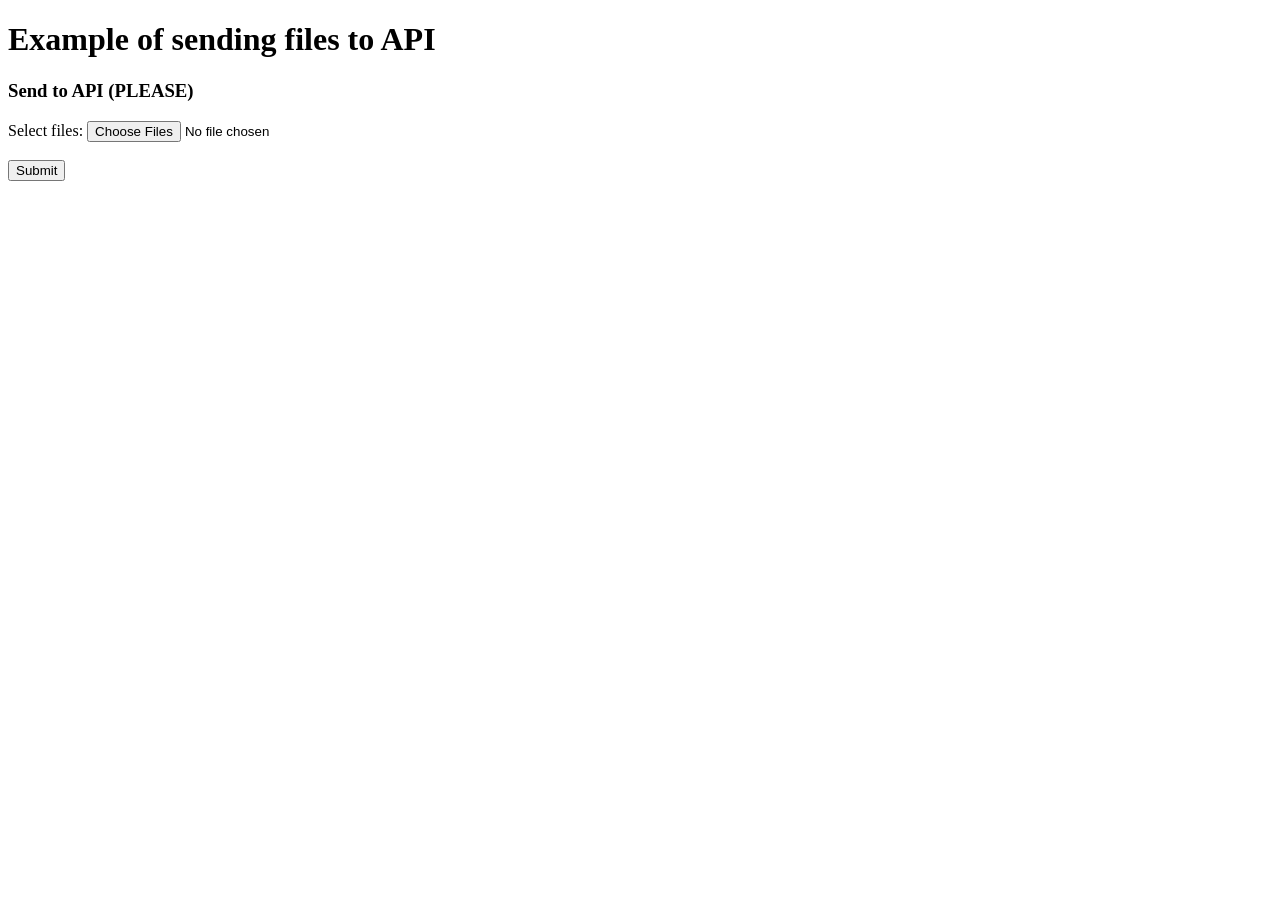
<file: uploadingTest/index.html>
<!DOCTYPE html>
<html>
<body>

<h1>Example of sending files to API</h1>

<h3>Send to API (PLEASE)</h3>
<form action="thankyou.html" method="get">
    <label for="upload">Select files:</label>
    <input type="file" id="upload" name="upload" multiple><br><br>
    <input type="submit" id="submit" onclick="return f1()">
</form>



<script src="https://code.jquery.com/jquery-3.6.0.min.js" integrity="sha256-/xUj+3OJU5yExlq6GSYGSHk7tPXikynS7ogEvDej/m4=" crossorigin="anonymous"></script>
<script src="app.js"></script>
</body>
</html>
</file>
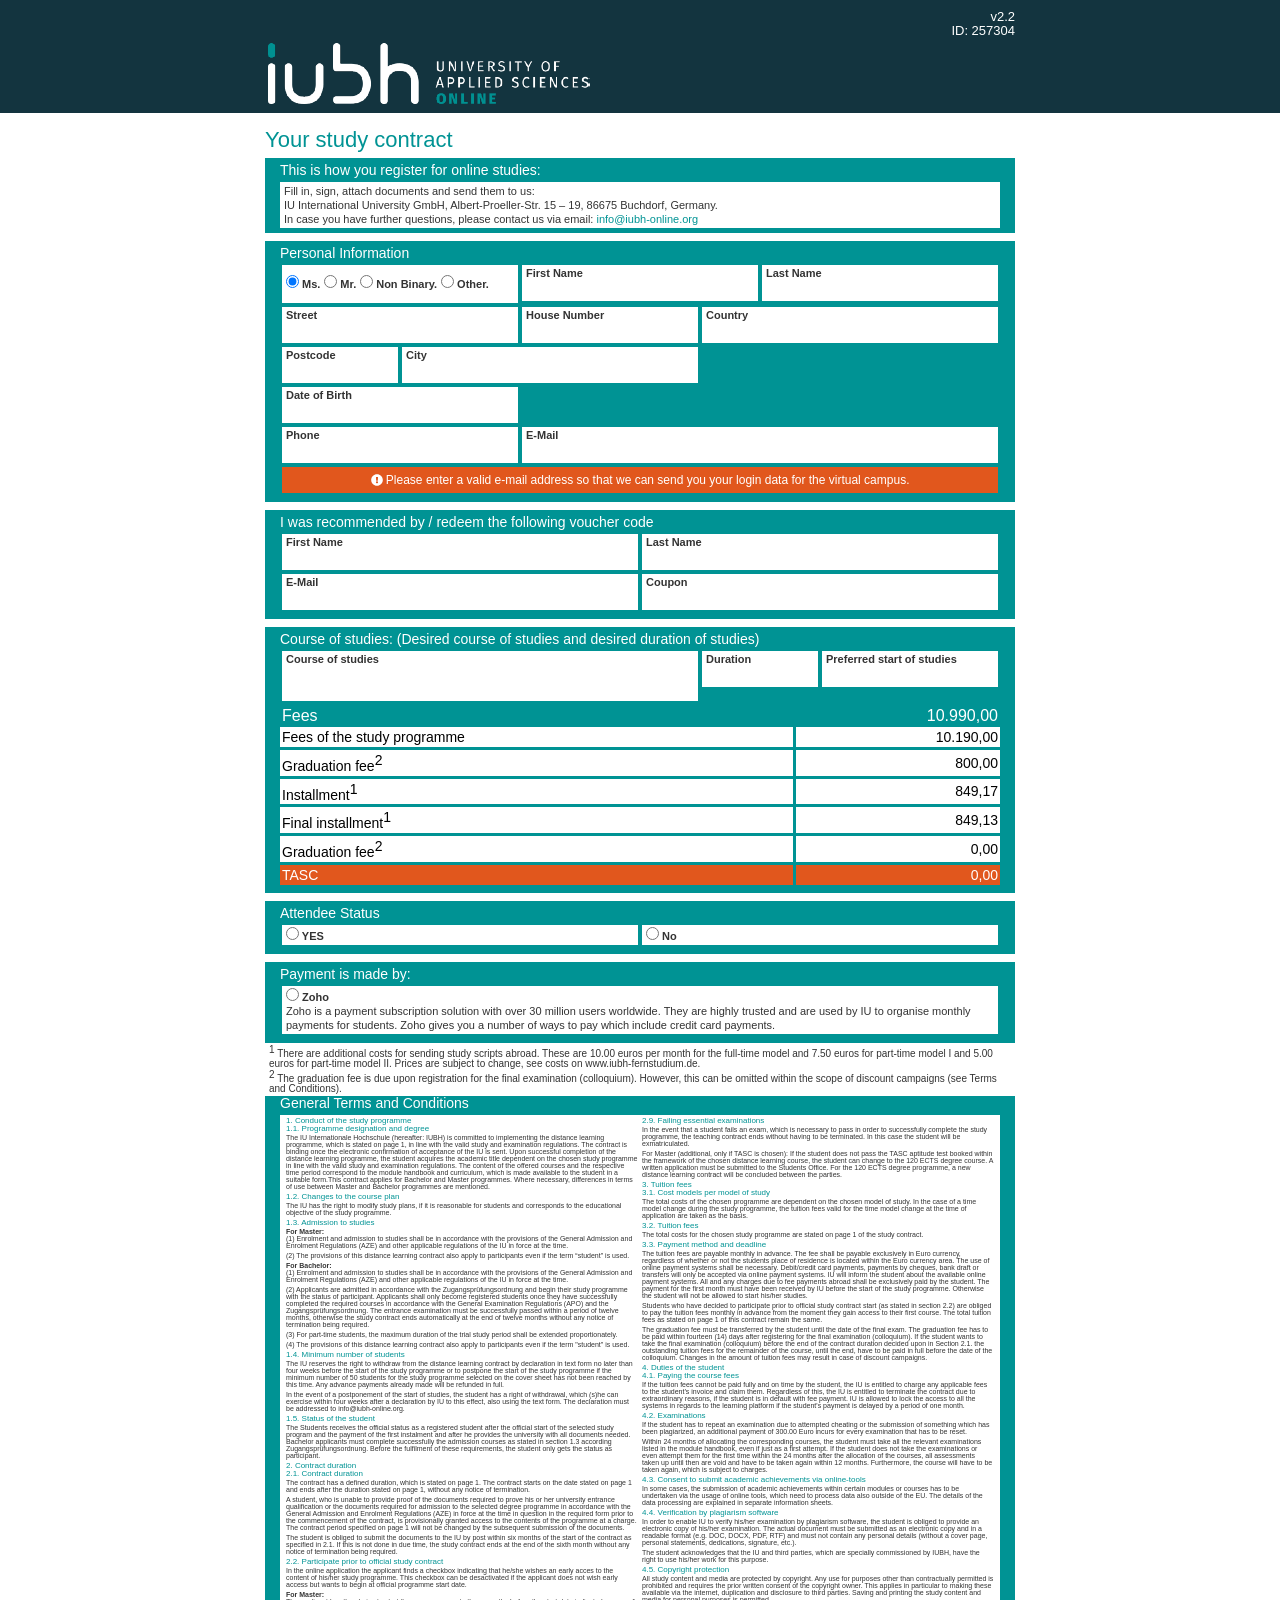
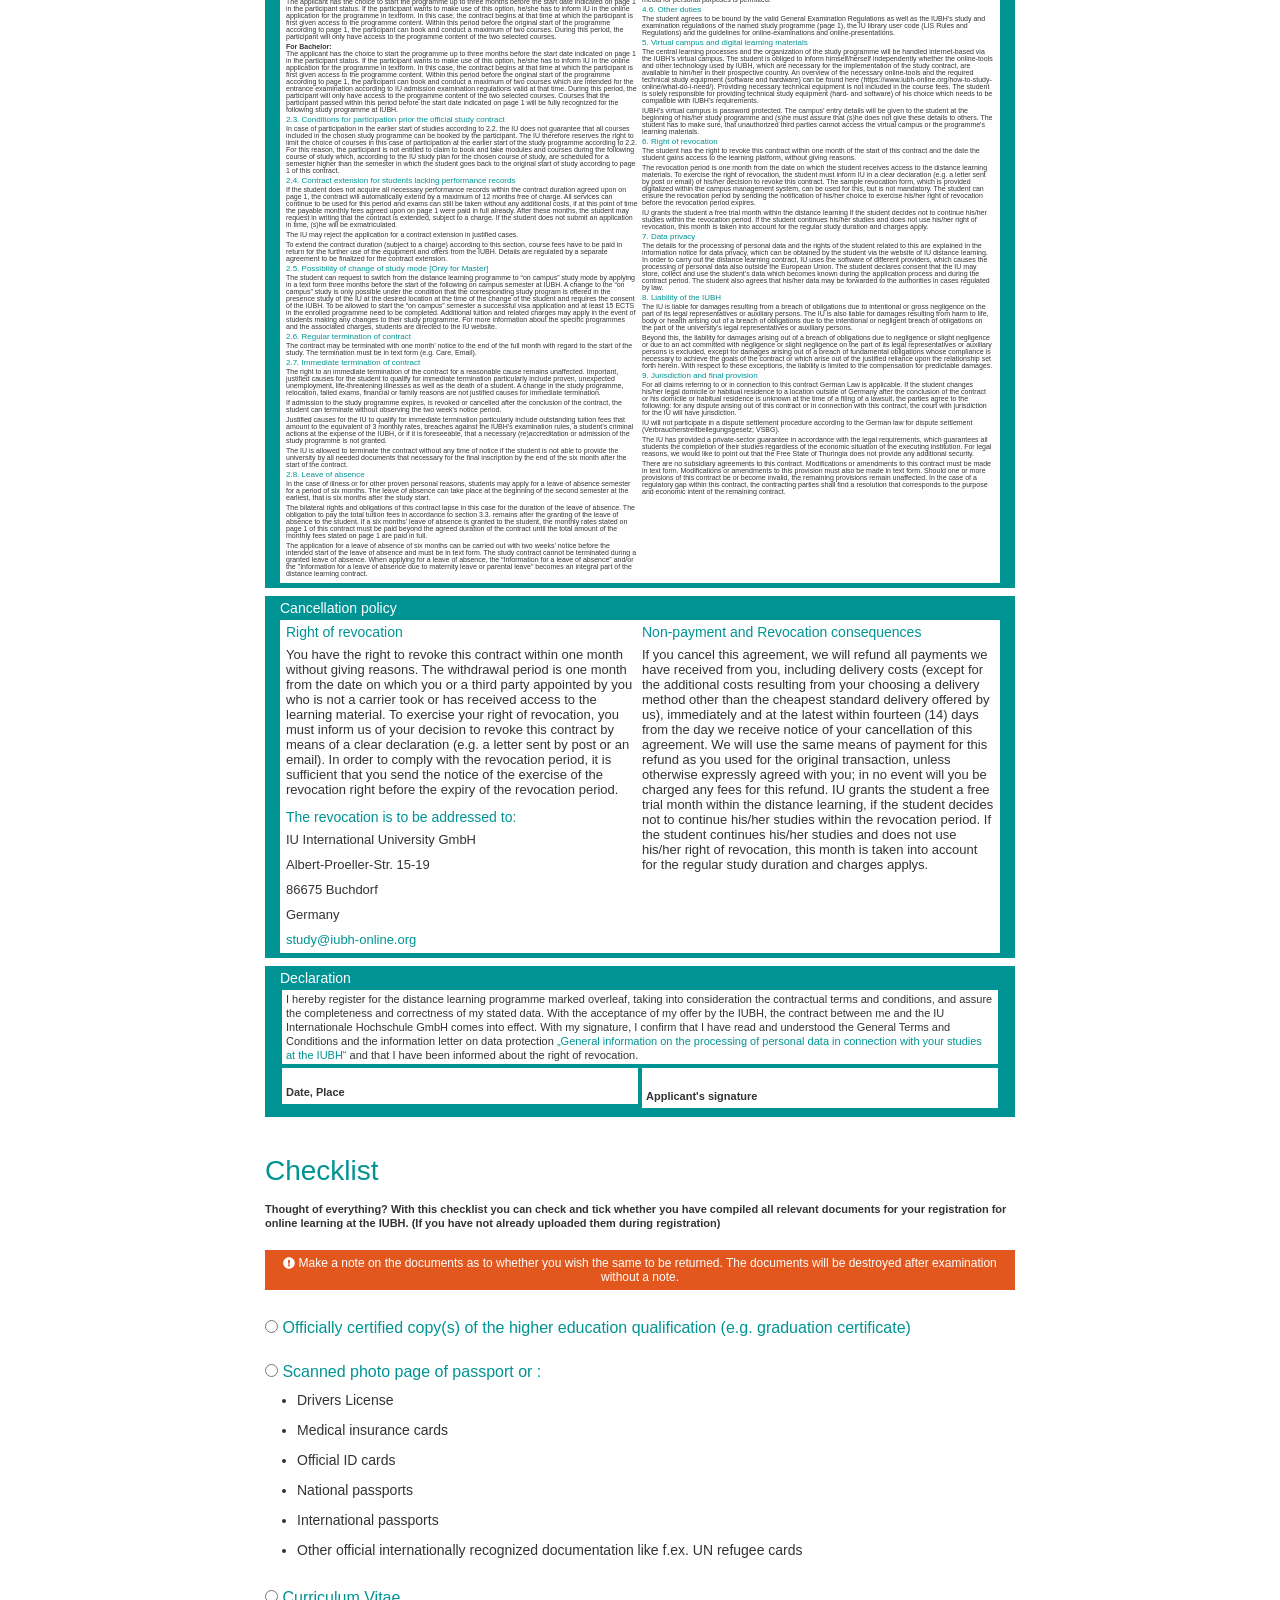
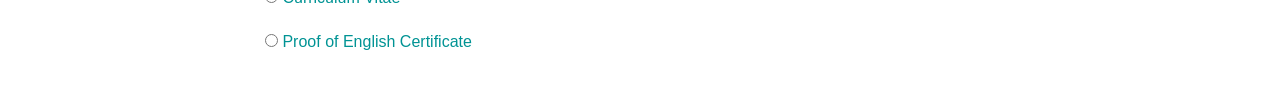
<file: contract.html>
<!doctype html>
<html>
<head>
<meta charset="utf-8"><meta name="robots" content="noindex">

<meta http-equiv="X-UA-Compatible" content="IE=edge">
<meta name="viewport" content="width=device-width, initial-scale=1">
<link rel="icon" href="images/favicon.png" type="image/x-icon">
<title>IU - University of Applied Sciences Online</title>

<link href="css/contract.css" rel="stylesheet" type="text/css">



</head>

<body id="element-to-print">
<!--Header Section-->
<div class="header">
    <div class="container">
        <div class="vid">
            <p>v2.2</p>
            <p>ID: 257304</p>
        </div>
        <div class="sitelogo">
            <a href="index.html"><img src="images/logo.png" alt="Logo"></a>
        </div>
    </div>
</div>
<div class="content-section">
    <div class="container">
        <h1>Your study contract</h1>
        <div class="formblock">
            <h4 id="ros">This is how you register for online studies:</h4>
            <div class="whitebox">
                <p>Fill in, sign, attach documents and send them to us:<br>IU International University GmbH, Albert-Proeller-Str. 15 – 19, 86675 Buchdorf, Germany.<br>In case you have further questions, please contact us via email: <a href="mailto:info@iubh-online.org">info@iubh-online.org</a></p>
            </div>
        </div>
        <div class="formblock">
            <h4 id="perinfo">Personal Information</h4>
            <div class="form-row">
                <div class="form-col dcol-4">
                    <div class="whitebox mrms">
                        <label><input type="radio" name="gender" id="Female" value="" checked> Ms.</label>
                        <label><input type="radio" name="gender" id="Male" value=""> Mr.</label>
                        <label><input type="radio" name="gender" id="Non-Binary" value=""> Non Binary.</label>
                        <label><input type="radio" name="gender" id="Other" value=""> Other.</label>
                    </div>
                </div>
                <div class="form-col dcol-4">
                    <div class="whitebox">
                        <label>First Name</label>
                        <input type="text" name="" value="" id="firstname">
                    </div>
                </div>
                <div class="form-col dcol-4">
                    <div class="whitebox">
                        <label>Last Name</label>
                        <input type="text" name="" value="" id="lastname">
                    </div>
                </div>
            </div>
            <div class="form-row">
                <div class="form-col dcol-4">
                    <div class="whitebox">
                        <label>Street</label>
                        <input type="text" name="" value="" id="street">
                    </div>
                </div>
                <div class="form-col dcol-3">
                    <div class="whitebox">
                        <label>House Number</label>
                        <input type="text" name="" value="" id="house-number">
                    </div>
                </div>
                <div class="form-col dcol-5">
                    <div class="whitebox">
                        <label>Country</label>
                        <input type="text" name="" value="" id="country">
                    </div>
                </div>
            </div>
            <div class="form-row">
                <div class="form-col dcol-2">
                    <div class="whitebox">
                        <label>Postcode</label>
                        <input type="text" name="" value="" id="postcode">
                    </div>
                </div>
                <div class="form-col dcol-5">
                    <div class="whitebox">
                        <label>City</label>
                        <input type="text" name="" value="" id="city">
                    </div>
                </div>
            </div>
            <div class="form-row">
                <div class="form-col dcol-4">
                    <div class="whitebox">
                        <label>Date of Birth</label>
                        <input type="text" name="" value="" id="dob">
                    </div>
                </div>
            </div>
            <div class="form-row">
                <div class="form-col dcol-4">
                    <div class="whitebox">
                        <label>Phone</label>
                        <input type="text" name="" value="" id="phone">
                    </div>
                </div>
                <div class="form-col dcol-8">
                    <div class="whitebox">
                        <label>E-Mail</label>
                        <input type="text" name="" value="" id="email">
                    </div>
                </div>
            </div>
            <div class="form-row">
                <div class="form-col dcol-12">
                    <div class="message-info" id="messageinfo"><i class="fas fa-exclamation-circle"></i> Please enter a valid e-mail address so that we can send you your login data for the virtual campus.</div>
                </div>
            </div>
        </div>
        <div class="formblock">
            <h4 id="recoredeem">I was recommended by / redeem the following voucher code</h4>
            <div class="form-row">
                <div class="form-col dcol-6">
                    <div class="whitebox">
                        <label>First Name</label>
                        <input type="text" name="" value="" id="fname">
                    </div>
                </div>
                <div class="form-col dcol-6">
                    <div class="whitebox">
                        <label>Last Name</label>
                        <input type="text" name="" value="" id="lname">
                    </div>
                </div>
            </div>
            <div class="form-row">
                <div class="form-col dcol-6">
                    <div class="whitebox">
                        <label>E-Mail</label>
                        <input type="text" name="" value="" id="e-mail">
                    </div>
                </div>
                <div class="form-col dcol-6">
                    <div class="whitebox">
                        <label>Coupon</label>
                        <input type="text" name="" value="" id="coupon">
                    </div>
                </div>
            </div>
        </div>
        <div class="formblock">
            <h4 id="course-studies-title">Course of studies: (Desired course of studies and desired duration of studies)</h4>
            <div class="form-row">
                <div class="form-col dcol-7">
                    <div class="whitebox">
                        <label>Course of studies</label>
                        <textarea rows="" cols="" id="course-of-studies"></textarea>
                    </div>
                </div>
                <div class="form-col dcol-2">
                    <div class="whitebox">
                        <label>Duration</label>
                        <input type="text" name="" value="" id="duration">
                    </div>
                </div>
                <div class="form-col dcol-3">
                    <div class="whitebox">
                        <label>Preferred start of studies</label>
                        <input type="text" name="" value="" id="preferred-start-studies">
                    </div>
                </div>
            </div>

            <table class="formtable" width="100%;">
                <tr>
                    <th>Fees</th>
                    <th><span id="finalPriceTotal">10.990,00</span></th>
                </tr>
                <tr>
                    <td>Fees of the study programme</td>
                    <td><span id="fees">10.190,00</span></td>
                </tr>
                <tr>
                    <td>Graduation fee<sup>2</sup></td>
                    <td><span id="graduationFee">800,00</span></td>
                </tr>
                <tr>
                    <td>Installment<sup>1</sup></td>
                    <td><span id="Installment">849,17</span></td>
                </tr>
                <tr>
                    <td>Final installment<sup>1</sup></td>
                    <td><span id="finalInstallment">849,13</span></td>
                </tr>
                <tr>
                    <td>Graduation fee<sup>2</sup></td>
                    <td><span id="anotherGraduationFee">0,00</span></td>
                </tr>
                <tr>
                    <td>TASC</td>
                    <td><span id="TASC">0,00</span></td>
                </tr>
            </table>
        </div>
        <div class="formblock">
            <h4 id="attendee-status">Attendee Status</h4>
            <div class="form-row">
                <div class="form-col dcol-6">
                    <div class="whitebox">
                        <label><input type="radio" name="attendee-status" value="" id="yes"> YES</label>
                    </div>
                </div>
                <div class="form-col dcol-6">
                    <div class="whitebox">
                        <label><input type="radio" name="attendee-status" value="" id="no"> No</label>
                    </div>
                </div>
            </div>
        </div>
        <div class="formblock" style="margin-bottom: 0px">
            <h4 id="payment-made-title">Payment is made by:</h4>
            <div class="form-row">
                <div class="form-col dcol-12">
                    <div class="whitebox">
                        <label><input type="radio" name="payment-made" value="" id="zoho-payment"> Zoho</label>
                        <p style="margin-top:0px;" id="zoho-paymentmade">Zoho is a payment subscription solution with over 30 million users worldwide. They are highly trusted and are used by IU to organise monthly payments for students. Zoho gives you a number of ways to pay which include credit card payments.</p>
                    </div>
                </div>
            </div>
        </div>
        <div class="whitebox twopointbox" style="margin: 0">
            <p><sup>1</sup> There are additional costs for sending study scripts abroad. These are 10.00 euros per month for the full-time model and 7.50 euros for part-time model I and 5.00 euros for part-time model II. Prices are subject to change, see costs on www.iubh-fernstudium.de.</p>
            <p><sup>2</sup> The graduation fee is due upon registration for the final examination (colloquium). However, this can be omitted within the scope of discount campaigns (see Terms and Conditions).</p>
        </div>

        <div class="html2pdf__page-break"></div>
        <div class="formblock terms-conditions" style="padding-top: 0px" >
            <h4 id="terms-conditions-title">General Terms and Conditions</h4>
            <div class="whitebox">
                <div class="form-row">
                    <div class="form-col dcol-6">
                        <h5>1. Conduct of the study programme<br>
                            1.1. Programme designation and degree</h5>
                        <p>The IU Internationale Hochschule (hereafter: IUBH) is committed to implementing the distance learning programme, which is stated on page 1, in line with the valid study and examination regulations. The contract is binding once the electronic confirmation of acceptance of the IU is sent. Upon successful completion of the distance learning programme, the student acquires the academic title dependent on the chosen study programme in line with the valid study and examination regulations. The content of the offered courses and the respective time period correspond to the module handbook and curriculum, which is made available to the student in a suitable form.This contract applies for Bachelor and Master programmes. Where necessary, differences in terms of use between Master and Bachelor programmes are mentioned.</p>
                        <h5>1.2. Changes to the course plan</h5>
                        <p>The IU has the right to modify study plans, if it is reasonable for students and corresponds to the educational objective of the study programme.</p>
                        <h5>1.3. Admission to studies</h5>
                        <p><b>For Master:</b><br>
                            (1) Enrolment and admission to studies shall be in accordance with the provisions of the General Admission and Enrolment Regulations (AZE) and other applicable regulations of the IU in force at the time.</p>
                        <p>(2) The provisions of this distance learning contract also apply to participants even if the term “student" is used.</p>
                        <p><b>For Bachelor:</b><br>
                            (1) Enrolment and admission to studies shall be in accordance with the provisions of the General Admission and Enrolment Regulations (AZE) and other applicable regulations of the IU in force at the time.</p>
                        <p>(2) Applicants are admitted in accordance with the Zugangsprüfungsordnung and begin their study programme with the status of participant. Applicants shall only become registered students once they have successfully completed the required courses in accordance with the General Examination Regulations (APO) and the Zugangsprüfungsordnung. The entrance examination must be successfully passed within a period of twelve months, otherwise the study contract ends automatically at the end of twelve months without any notice of termination being required.</p>
                        <p>(3) For part-time students, the maximum duration of the trial study period shall be extended proportionately.</p>
                        <p>(4) The provisions of this distance learning contract also apply to participants even if the term "student" is used.</p>
                        <h5>1.4. Minimum number of students</h5>
                        <p>The IU reserves the right to withdraw from the distance learning contract by declaration in text form no later than four weeks before the start of the study programme or to postpone the start of the study programme if the minimum number of 50 students for the study programme selected on the cover sheet has not been reached by this time. Any advance payments already made will be refunded in full.</p>
                        <p>In the event of a postponement of the start of studies, the student has a right of withdrawal, which (s)he can exercise within four weeks after a declaration by IU to this effect, also using the text form. The declaration must be addressed to info@iubh-online.org.</p>
                        <h5>1.5. Status of the student</h5>
                        <p>The Students receives the official status as a registered student after the official start of the selected study program and the payment of the first instalment and after he provides the university with all documents needed. Bachelor applicants must complete successfully the admission courses as stated in section 1.3 according Zugangsprüfungsordnung. Before the fulfilment of these requirements, the student only gets the status as participant.</p>
                        <h5>2. Contract duration<br>
                            2.1. Contract duration</h5>
                        <p>The contract has a defined duration, which is stated on page 1. The contract starts on the date stated on page 1 and ends after the duration stated on page 1, without any notice of termination.</p>
                        <p>A student, who is unable to provide proof of the documents required to prove his or her university entrance qualification or the documents required for admission to the selected degree programme in accordance with the General Admission and Enrolment Regulations (AZE) in force at the time in question in the required form prior to the commencement of the contract, is provisionally granted access to the contents of the programme at a charge. The contract period specified on page 1 will not be changed by the subsequent submission of the documents.</p>
                        <p>The student is obliged to submit the documents to the IU by post within six months of the start of the contract as specified in 2.1. If this is not done in due time, the study contract ends at the end of the sixth month without any notice of termination being required.</p>
                        <h5>2.2. Participate prior to official study contract</h5>
                        <p>In the online application the applicant finds a checkbox indicating that he/she wishes an early acces to the content of his/her study programme. This checkbox can be desactivated if the applicant does not wish early access but wants to begin at official programme start date.</p>
                        <p><b>For Master:</b><br>
                            The applicant has the choice to start the programme up to three months before the start date indicated on page 1 in the participant status. If the participant wants to make use of this option, he/she has to inform IU in the online application for the programme in textform. In this case, the contract begins at that time at which the participant is first given access to the programme content. Within this period before the original start of the programme according to page 1, the participant can book and conduct a maximum of two courses. During this period, the participant will only have access to the programme content of the two selected courses.</p>
                        <p><b>For Bachelor:</b><br>
                            The applicant has the choice to start the programme up to three months before the start date indicated on page 1 in the participant status. If the participant wants to make use of this option, he/she has to inform IU in the online application for the programme in textform. In this case, the contract begins at that time at which the participant is first given access to the programme content. Within this period before the original start of the programme according to page 1, the participant can book and conduct a maximum of two courses which are intended for the entrance examination according to IU admission examination regulations valid at that time. During this period, the participant will only have access to the programme content of the two selected courses. Courses that the participant passed within this period before the start date indicated on page 1 will be fully recognized for the following study programme at IUBH.</p>
                        <h5>2.3. Conditions for participation prior the official study contract</h5>
                        <p>In case of participation in the earlier start of studies according to 2.2. the IU does not guarantee that all courses included in the chosen study programme can be booked by the participant. The IU therefore reserves the right to limit the choice of courses in this case of participation at the earlier start of the study programme according to 2.2. For this reason, the participant is not entitled to claim to book and take modules and courses during the following course of study which, according to the IU study plan for the chosen course of study, are scheduled for a semester higher than the semester in which the student goes back to the original start of study according to page 1 of this contract.</p>
                        <h5>2.4. Contract extension for students lacking performance records</h5>
                        <p>If the student does not acquire all necessary performance records within the contract duration agreed upon on page 1, the contract will automatically extend by a maximum of 12 months free of charge. All services can continue to be used for this period and exams can still be taken without any additional costs, if at this point of time the payable monthly fees agreed upon on page 1 were paid in full already. After these months, the student may request in writing that the contract is extended, subject to a charge. If the student does not submit an application in time, (s)he will be exmatriculated.</p>
                        <p>The IU may reject the application for a contract extension in justified cases.</p>
                        <p>To extend the contract duration (subject to a charge) according to this section, course fees have to be paid in return for the further use of the equipment and offers from the IUBH. Details are regulated by a separate agreement to be finalized for the contract extension.</p>
                        <h5>2.5. Possibility of change of study mode [Only for Master]</h5>
                        <p>The student can request to switch from the distance learning programme to “on campus” study mode by applying in a text form three months before the start of the following on campus semester at IUBH. A change to the “on campus” study is only possible under the condition that the corresponding study program is offered in the presence study of the IU at the desired location at the time of the change of the student and requires the consent of the IUBH. To be allowed to start the “on campus” semester a successful visa application and at least 15 ECTS in the enrolled programme need to be completed. Additional tuition and related charges may apply in the event of students making any changes to their study programme. For more information about the specific programmes and the associated charges, students are directed to the IU website.</p>
                        <h5>2.6. Regular termination of contract</h5>
                        <p>The contract may be terminated with one month’ notice to the end of the full month with regard to the start of the study. The termination must be in text form (e.g. Care, Email).</p>
                        <h5>2.7. Immediate termination of contract</h5>
                        <p>The right to an immediate termination of the contract for a reasonable cause remains unaffected. Important, justified causes for the student to qualify for immediate termination particularly include proven, unexpected unemployment, life-threatening illnesses as well as the death of a student. A change in the study programme, relocation, failed exams, financial or family reasons are not justified causes for immediate termination.</p>
                        <p>If admission to the study programme expires, is revoked or cancelled after the conclusion of the contract, the student can terminate without observing the two week's notice period.</p>
                        <p>Justified causes for the IU to qualify for immediate termination particularly include outstanding tuition fees that amount to the equivalent of 3 monthly rates, breaches against the IUBH’s examination rules, a student’s criminal actions at the expense of the IUBH, or if it is foreseeable, that a necessary (re)accreditation or admission of the study programme is not granted.</p>
                        <p>The IU is allowed to terminate the contract without any time of notice if the student is not able to provide the university by all needed documents that necessary for the final inscription by the end of the six month after the start of the contract.</p>
                        <h5>2.8. Leave of absence</h5>
                        <p>In the case of illness or for other proven personal reasons, students may apply for a leave of absence semester for a period of six months. The leave of absence can take place at the beginning of the second semester at the earliest, that is six months after the study start.</p>
                        <p>The bilateral rights and obligations of this contract lapse in this case for the duration of the leave of absence. The obligation to pay the total tuition fees in accordance to section 3.3. remains after the granting of the leave of absence to the student. If a six months’ leave of absence is granted to the student, the monthly rates stated on page 1 of this contract must be paid beyond the agreed duration of the contract until the total amount of the monthly fees stated on page 1 are paid in full.</p>
                        <p>The application for a leave of absence of six months can be carried out with two weeks’ notice before the intended start of the leave of absence and must be in text form. The study contract cannot be terminated during a granted leave of absence. When applying for a leave of absence, the “Information for a leave of absence” and/or the "Information for a leave of absence due to maternity leave or parental leave" becomes an integral part of the distance learning contract.</p>
                    </div>
                    <div class="form-col dcol-6">
                        <h5>2.9. Failing essential examinations</h5>
                        <p>In the event that a student fails an exam, which is necessary to pass in order to successfully complete the study programme, the teaching contract ends without having to be terminated. In this case the student will be exmatriculated.</p>
                        <p>For Master (additional, only if TASC is chosen): If the student does not pass the TASC aptitude test booked within the framework of the chosen distance learning course, the student can change to the 120 ECTS degree course. A written application must be submitted to the Students Office. For the 120 ECTS degree programme, a new distance learning contract will be concluded between the parties.</p>
                        <h5>3. Tuition fees<br>
                            3.1. Cost models per model of study</h5>
                        <p>The total costs of the chosen programme are dependent on the chosen model of study. In the case of a time model change during the study programme, the tuition fees valid for the time model change at the time of application are taken as the basis.</p>
                        <h5>3.2. Tuition fees</h5>
                        <p>The total costs for the chosen study programme are stated on page 1 of the study contract.</p>
                        <h5>3.3. Payment method and deadline</h5>
                        <p>The tuition fees are payable monthly in advance. The fee shall be payable exclusively in Euro currency, regardless of whether or not the students place of residence is located within the Euro currency area. The use of online payment systems shall be necessary. Debit/credit card payments, payments by cheques, bank draft or transfers will only be accepted via online payment systems. IU will inform the student about the available online payment systems. All and any charges due to fee payments abroad shall be exclusively paid by the student. The payment for the first month must have been received by IU before the start of the study programme. Otherwise the student will not be allowed to start his/her studies.</p>
                        <p>Students who have decided to participate prior to official study contract start (as stated in section 2.2) are obliged to pay the tuition fees monthly in advance from the moment they gain access to their first course. The total tuition fees as stated on page 1 of this contract remain the same.</p>
                        <p>The graduation fee must be transferred by the student until the date of the final exam. The graduation fee has to be paid within fourteen (14) days after registering for the final examination (colloquium). If the student wants to take the final examination (colloquium) before the end of the contract duration decided upon in Section 2.1. the outstanding tuition fees for the remainder of the course, until the end, have to be paid in full before the date of the colloquium. Changes in the amount of tuition fees may result in case of discount campaigns.</p>
                        <h5>4. Duties of the student<br>
                            4.1. Paying the course fees</h5>
                        <p>If the tuition fees cannot be paid fully and on time by the student, the IU is entitled to charge any applicable fees to the student’s invoice and claim them. Regardless of this, the IU is entitled to terminate the contract due to extraordinary reasons, if the student is in default with fee payment. IU is allowed to lock the access to all the systems in regards to the learning platform if the student's payment is delayed by a period of one month.</p>
                        <h5>4.2. Examinations</h5>
                        <p>If the student has to repeat an examination due to attempted cheating or the submission of something which has been plagiarized, an additional payment of 300.00 Euro incurs for every examination that has to be reset.</p>
                        <p>Within 24 months of allocating the corresponding courses, the student must take all the relevant examinations listed in the module handbook, even if just as a first attempt. If the student does not take the examinations or even attempt them for the first time within the 24 months after the allocation of the courses, all assessments taken up until then are void and have to be taken again within 12 months. Furthermore, the course will have to be taken again, which is subject to charges.</p>
                        <h5>4.3. Consent to submit academic achievements via online-tools</h5>
                        <p>In some cases, the submission of academic achievements within certain modules or courses has to be undertaken via the usage of online tools, which need to process data also outside of the EU. The details of the data processing are explained in separate information sheets.</p>
                        <h5>4.4. Verification by plagiarism software</h5>
                        <p>In order to enable IU to verify his/her examination by plagiarism software, the student is obliged to provide an electronic copy of his/her examination. The actual document must be submitted as an electronic copy and in a readable format (e.g. DOC, DOCX, PDF, RTF) and must not contain any personal details (without a cover page, personal statements, dedications, signature, etc.).</p>
                        <p>The student acknowledges that the IU and third parties, which are specially commissioned by IUBH, have the right to use his/her work for this purpose.</p>
                        <h5>4.5. Copyright protection</h5>
                        <p>All study content and media are protected by copyright. Any use for purposes other than contractually permitted is prohibited and requires the prior written consent of the copyright owner. This applies in particular to making these available via the internet, duplication and disclosure to third parties. Saving and printing the study content and media for personal purposes is permitted.</p>
                        <h5>4.6. Other duties</h5>
                        <p>The student agrees to be bound by the valid General Examination Regulations as well as the IUBH’s study and examination regulations of the named study programme (page 1), the IU library user code (LIS Rules and Regulations) and the guidelines for online-examinations and online-presentations.</p>
                        <h5>5. Virtual campus and digital learning materials</h5>
                        <p>The central learning processes and the organization of the study programme will be handled internet-based via the IUBH’s virtual campus. The student is obliged to inform himself/herself independently whether the online-tools and other technology used by IUBH, which are necessary for the implementation of the study contract, are available to him/her in their prospective country. An overview of the necessary online-tools and the required technical study equipment (software and hardware) can be found here (https://www.iubh-online.org/how-to-study-online/what-do-i-need/). Providing necessary technical equipment is not included in the course fees. The student is solely responsible for providing technical study equipment (hard- and software) of his choice which needs to be compatible with IUBH’s requirements.</p>
                        <p>IUBH’s virtual campus is password protected. The campus’ entry details will be given to the student at the beginning of his/her study programme and (s)he must assure that (s)he does not give these details to others. The student has to make sure, that unauthorized third parties cannot access the virtual campus or the programme's learning materials.</p>
                        <h5>6. Right of revocation</h5>
                        <p>The student has the right to revoke this contract within one month of the start of this contract and the date the student gains access to the learning platform, without giving reasons.</p>
                        <p>The revocation period is one month from the date on which the student receives access to the distance learning materials. To exercise the right of revocation, the student must inform IU in a clear declaration (e.g. a letter sent by post or email) of his/her decision to revoke this contract. The sample revocation form, which is provided digitalized within the campus management system, can be used for this, but is not mandatory. The student can ensure the revocation period by sending the notification of his/her choice to exercise his/her right of revocation before the revocation period expires.</p>
                        <p>IU grants the student a free trial month within the distance learning if the student decides not to continue his/her studies within the revocation period. If the student continues his/her studies and does not use his/her right of revocation, this month is taken into account for the regular study duration and charges apply.</p>
                        <h5>7. Data privacy</h5>
                        <p>The details for the processing of personal data and the rights of the student related to this are explained in the information notice for data privacy, which can be obtained by the student via the website of IU distance learning. In order to carry out the distance learning contract, IU uses the software of different providers, which causes the processing of personal data also outside the European Union. The student declares consent that the IU may store, collect and use the student’s data which becomes known during the application process and during the contract period. The student also agrees that his/her data may be forwarded to the authorities in cases regulated by law.</p>
                        <h5>8. Liability of the IUBH</h5>
                        <p>The IU is liable for damages resulting from a breach of obligations due to intentional or gross negligence on the part of its legal representatives or auxiliary persons. The IU is also liable for damages resulting from harm to life, body or health arising out of a breach of obligations due to the intentional or negligent breach of obligations on the part of the university’s legal representatives or auxiliary persons.</p>
                        <p>Beyond this, the liability for damages arising out of a breach of obligations due to negligence or slight negligence or due to an act committed with negligence or slight negligence on the part of its legal representatives or auxiliary persons is excluded, except for damages arising out of a breach of fundamental obligations whose compliance is necessary to achieve the goals of the contract or which arise out of the justified reliance upon the relationship set forth herein. With respect to these exceptions, the liability is limited to the compensation for predictable damages.</p>
                        <h5>9. Jurisdiction and final provision</h5>
                        <p>For all claims referring to or in connection to this contract German Law is applicable. If the student changes his/her legal domicile or habitual residence to a location outside of Germany after the conclusion of the contract or his domicile or habitual residence is unknown at the time of a filing of a lawsuit, the parties agree to the following: for any dispute arising out of this contract or in connection with this contract, the court with jurisdiction for the IU will have jurisdiction.</p>
                        <p>IU will not participate in a dispute settlement procedure according to the German law for dispute settlement (Verbraucherstreitbeilegungsgesetz; VSBG).</p>
                        <p>The IU has provided a private-sector guarantee in accordance with the legal requirements, which guarantees all students the completion of their studies regardless of the economic situation of the executing institution. For legal reasons, we would like to point out that the Free State of Thuringia does not provide any additional security.</p>
                        <p>There are no subsidiary agreements to this contract. Modifications or amendments to this contract must be made in text form. Modifications or amendments to this provision must also be made in text form. Should one or more provisions of this contract be or become invalid, the remaining provisions remain unaffected. In the case of a regulatory gap within this contract, the contracting parties shall find a resolution that corresponds to the purpose and economic intent of the remaining contract.</p>
                    </div>
                </div>
            </div>
        </div>
        <div class="html2pdf__page-break"></div>
        <div class="formblock cancellation-policy">
            <h4 id="cancellation-policy-title">Cancellation policy</h4>
            <div class="whitebox">
                <div class="form-row">
                    <div class="form-col dcol-6">
                        <h5>Right of revocation</h5>
                        <p>You have the right to revoke this contract within one month without giving reasons. The withdrawal period is one month from the date on which you or a third party appointed by you who is not a carrier took or has received access to the learning material. To exercise your right of revocation, you must inform us of your decision to revoke this contract by means of a clear declaration (e.g. a letter sent by post or an email). In order to comply with the revocation period, it is sufficient that you send the notice of the exercise of the revocation right before the expiry of the revocation period.</p>
                        <h5>The revocation is to be addressed to:</h5>
                        <p>IU International University GmbH</p>
                        <p>Albert-Proeller-Str. 15-19</p>
                        <p>86675 Buchdorf</p>
                        <p>Germany</p>
                        <p><a href="mailto:study@iubh-online.org">study@iubh-online.org</a></p>
                    </div>
                    <div class="form-col dcol-6">
                        <h5>Non-payment and Revocation consequences</h5>
                        <p>If you cancel this agreement, we will refund all payments we have received from you, including delivery costs (except for the additional costs resulting from your choosing a delivery method other than the cheapest standard delivery offered by us), immediately and at the latest within fourteen (14) days from the day we receive notice of your cancellation of this agreement. We will use the same means of payment for this refund as you used for the original transaction, unless otherwise expressly agreed with you; in no event will you be charged any fees for this refund. IU grants the student a free trial month within the distance learning, if the student decides not to continue his/her studies within the revocation period. If the student continues his/her studies and does not use his/her right of revocation, this month is taken into account for the regular study duration and charges applys.</p>
                    </div>
                </div>
            </div>
        </div>
        <div class="formblock">
            <h4 id="declaration-title">Declaration</h4>
            <div class="form-row">
                <div class="form-col dcol-12">
                    <div class="whitebox">
                        <p>I hereby register for the distance learning programme marked overleaf, taking into consideration the contractual terms and conditions, and assure the completeness and correctness of my stated data. With the acceptance of my offer by the IUBH, the contract between me and the IU Internationale Hochschule GmbH comes into effect. With my signature, I confirm that I have read and understood the General Terms and Conditions and the information letter on data protection <a href="https://www.iubh-online.org/data-protection/" target="_blank">„General information on the processing of personal data in connection with your studies at the IUBH“</a> and that I have been informed about the right of revocation.</p>
                    </div>
                </div>
            </div>
            <div class="form-row">
                <div class="form-col dcol-6">
                    <div class="whitebox">
                        <input type="text" name="date" value="" id="date">
                        <label>Date, Place</label>
                    </div>
                </div>
                <div class="form-col dcol-6">
                    <div class="whitebox">
                        <div id="signature"></div>
                        <label>Applicant's signature</label>
                    </div>
                </div>
            </div>
        </div>
        <div class="html2pdf__page-break"></div>
        <div class="checklist-section">
            <h2>Checklist</h2>
            <p><strong>Thought of everything? With this checklist you can check and tick whether you have compiled all relevant documents for your registration for online learning at the IUBH. (If you have not already uploaded them during registration)</strong></p>
            <div class="message-info" id="messageinfo"><i class="fas fa-exclamation-circle"></i> Make a note on the documents as to whether you wish the same to be returned. The documents will be destroyed after examination without a note.</div>
            <div class="select-cheklist">
                <label><input type="radio" name="document" value="" id="occ"> Officially certified copy(s) of the higher education qualification (e.g. graduation certificate)</label>
                <label><input type="radio" name="document" value="" id="scanned-document"> Scanned photo page of passport or :
                    <ul>
                        <li>Drivers License</li>
                        <li>Medical insurance cards</li>
                        <li>Official ID cards</li>
                        <li>National passports</li>
                        <li>International passports</li>
                        <li>Other official internationally recognized documentation like f.ex. UN refugee cards</li>
                    </ul>
                </label>
                <label><input type="radio" name="document" value="" id="occ"> Curriculum Vitae</label>
                <label><input type="radio" name="document" value="" id="occ"> Proof of English Certificate</label>
            </div>
        </div>
    </div>
</div>




<!--Fonts js -->
<script src="js/awesomefonts.js"></script>
<script src="src/jspdf.min.js"></script>
<script src="src/html2canvas.min.js"></script>
<script src="src/html2pdf.js"></script>
<script>

    let contractData = JSON.parse(localStorage.getItem('Contract'));
    console.log(contractData);

    switch (contractData.gender) {
        case 'Male': {
            document.getElementById("Male").checked = true;
            break;
        }
        case 'Non-Binary': {
            document.getElementById("Non-Binary").checked = true;
            break;
        }
        case 'Other': {
            document.getElementById("Other").checked = true;
            break;

        } default : {
            document.getElementById("Female").checked = true;
        }
    }

    document.getElementById('course-of-studies').value = contractData.Study;
    document.getElementById('firstname').value = contractData.FirstName;
    document.getElementById('lastname').value = contractData.SurName;
    document.getElementById('street').value = contractData.Street;
    document.getElementById('house-number').value = contractData.StreetNo;
    document.getElementById('country').value = contractData.country;
    document.getElementById('city').value = contractData.City;
    document.getElementById('postcode').value = contractData.Zip;
    document.getElementById('dob').value = contractData.Birth;
    document.getElementById('phone').value = contractData.Phone;
    document.getElementById('email').value = contractData.Email;
    document.getElementById('duration').value = contractData.TimeModel;
    document.getElementById('preferred-start-studies').value = contractData.StartDate;
    document.getElementById('fees').innerHTML = parseFloat(contractData.finalPrice)
    let tf = [parseFloat(document.getElementById('fees').innerHTML), parseFloat(document.getElementById('graduationFee').innerHTML), parseFloat(document.getElementById('finalInstallment').innerHTML),parseFloat(document.getElementById('Installment').innerHTML), parseFloat(document.getElementById('anotherGraduationFee').innerHTML), parseFloat(document.getElementById('TASC').innerHTML) ]
    document.getElementById('graduationFee').innerHTML = parseFloat(document.getElementById('graduationFee').innerHTML).toLocaleString('de-DE', {maximumFractionDigits:2, style: 'currency', currency: 'EUR' }) ;
    document.getElementById('Installment').innerHTML = parseFloat(document.getElementById('Installment').innerHTML).toLocaleString('de-DE', {maximumFractionDigits:2, style: 'currency', currency: 'EUR' }) ;
    document.getElementById('finalInstallment').innerHTML = parseFloat(document.getElementById('finalInstallment').innerHTML).toLocaleString('de-DE', {maximumFractionDigits:2, style: 'currency', currency: 'EUR' }) ;
    document.getElementById('anotherGraduationFee').innerHTML = parseFloat(document.getElementById('anotherGraduationFee').innerHTML).toLocaleString('de-DE', {maximumFractionDigits:2, style: 'currency', currency: 'EUR' }) ;
    document.getElementById('TASC').innerHTML = parseFloat(document.getElementById('TASC').innerHTML).toLocaleString('de-DE', {maximumFractionDigits:2, style: 'currency', currency: 'EUR' }) ;

    function sumFees(z) {
        let x = 0;
        for (let i = 0; i < z.length; i++) {
            x += z[i];
        }
        return x.toLocaleString('de-DE', {maximumFractionDigits:2, style: 'currency', currency: 'EUR' });
    }

    document.getElementById('finalPriceTotal').innerHTML = sumFees(tf);
    parseFloat(document.getElementById('finalPriceTotal').innerHTML).toLocaleString('de-DE', {maximumFractionDigits:2, style: 'currency', currency: 'EUR' });
    document.getElementById('fees').innerHTML = parseFloat(contractData.finalPrice).toLocaleString('de-DE', {maximumFractionDigits:2, style: 'currency', currency: 'EUR' });




    let today = new Date();
    let dd = String(today.getDate()).padStart(2, '0');
    let mm = String(today.getMonth() + 1).padStart(2, '0'); //January is 0!
    let yyyy = today.getFullYear();

    today = dd + '/' + mm + '/' + yyyy;
    console.log(today);

    document.getElementById('date').value = today;

    let element = document.getElementById('element-to-print');


        html2pdf(element, {
            margin:       0,
            filename:     'Contract.pdf',
            image:        { type: 'jpeg', quality: 1 },
            html2canvas:  { scale: 3 },
            jsPDF:        { unit: 'in', format: 'A4', orientation: 'portrait' }
        });


    //  <div class="html2pdf__page-break"></div> FOR DIV BREAK HERE AND PASS TO A NEW PAGE



</script>
<script src="js/key.js"></script>
</body>
</html>
</file>
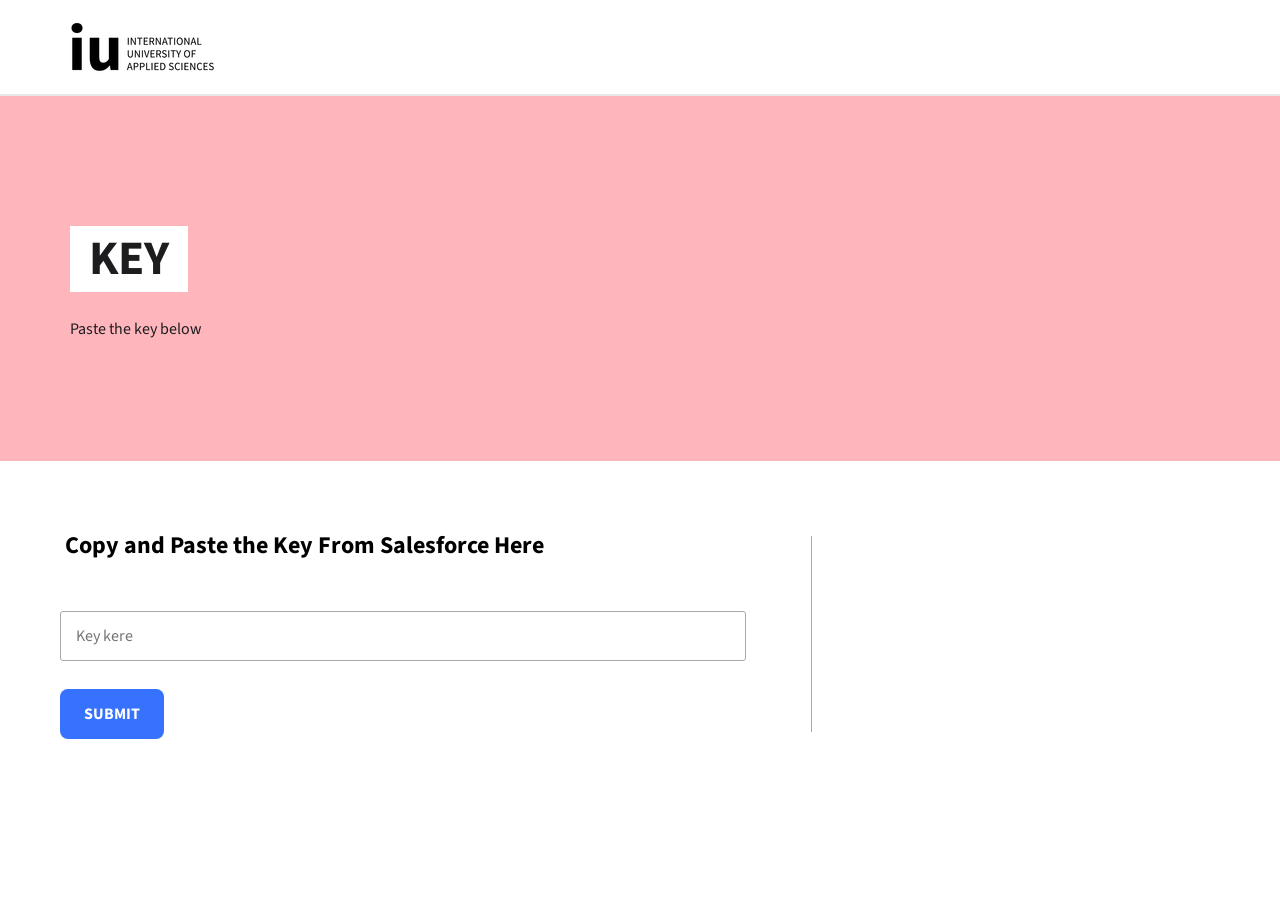
<file: key.html>
<!doctype html>
<html>
<head>
<meta charset="utf-8"><meta name="robots" content="noindex">
<meta http-equiv="X-UA-Compatible" content="IE=edge">
<meta name="viewport" content="width=device-width, initial-scale=1">
<link rel="icon" href="images/favicon.jpg" type="image/x-icon">
<title>IU University of Applied Sciences</title>
<!--[if IE]>
    <script src="js/html5.js"></script><![endif]-->
<!--main css -->
<link href="css/bootstrap.min.css" rel="stylesheet" type="text/css">
<link href="css/style.css" rel="stylesheet" type="text/css">

<!--font css -->
<link href="css/font-awesome.min.css" rel="stylesheet" type="text/css">
<link href="css/fontawesome-all.min.css" rel="stylesheet" type="text/css">
<link href="https://fonts.googleapis.com/css2?family=Source+Sans+Pro:wght@200;300;400;600;700;900&display=swap" rel="stylesheet">

<link href="css/calender.css" rel="stylesheet" type="text/css">
<!--responsive css  -->
<link href="css/responsive.css" rel="stylesheet" type="text/css">


</head>

<body>

<div class="header">
    <div class="container">
        <div class="row">
            <div class="col-md-12 col-sm-12 col-xs-12">
                <div class="sitelogo"><a href="index.html"><img src="images/iu.jpeg" alt="iubh" title="iubh"></a></div>
            </div>
        </div>
    </div>
</div>

<div class="banner">
    <div class="container">
        <div class="row">
            <div class="col-md-12 col-sm-12 col-xs-12">
                <h1>Key</h1>
                <p>Paste the key below</p>
            </div>
        </div>
    </div>
</div>

<div class="content">
    <div class="container">
        <div class="row">
            <div class="col-md-8 col-sm-8 col-xs-12 formleft">
                <form action="upload.html" method="GET">
                <h2 class="formtitle">Copy and Paste the Key From Salesforce Here</h2>
                <div class="formblock">
                    <div class="row">
                        <div class="col-md-12 col-sm-12 col-xs-12">
                            <div class="form-group mb-38">
                                <input type="text" id="key" name="key" value="" placeholder="Key kere">
                            </div>
                            <input type="submit" id="submit" name="" value="Submit">
                        </div>
                    </div>
                </div>
              </form>
            </div>
        </div>
    </div>

</div>






<!--JS-->
<script src="js/jquery.min.js" type="text/javascript"></script>
<script src="js/bootstrap.min.js"></script>
<!--Fonts js -->
<script src="js/awesomefonts.js"></script>
<script>


    //type here the necessary code
</script>

</body>
</html>
</file>
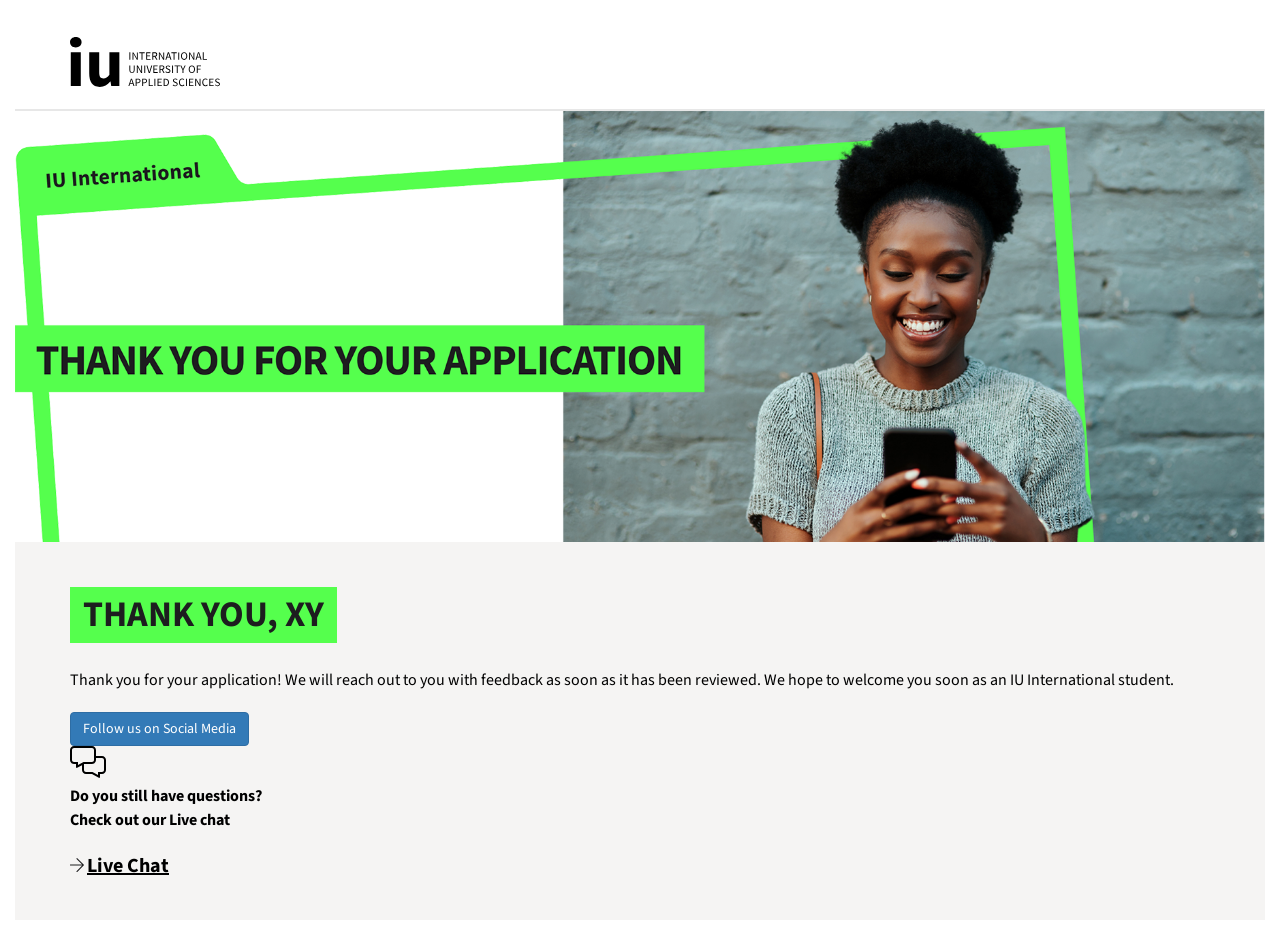
<file: test_thankyou.html>
<!doctype html>
<html>
<head>
<meta charset="utf-8"><meta name="robots" content="noindex">

<meta http-equiv="X-UA-Compatible" content="IE=edge">
<meta name="viewport" content="width=device-width, initial-scale=1">
<link rel="icon" href="images/favicon.jpg" type="image/x-icon">
<title>IU University of Applied Sciences</title>
<!--[if IE]>
    <script src="js/html5.js"></script><![endif]-->
<!--main css -->
<link href="css/bootstrap.min.css" rel="stylesheet" type="text/css">
<link href="css/style.css" rel="stylesheet" type="text/css">

<!--font css -->
<link href="css/font-awesome.min.css" rel="stylesheet" type="text/css">
<link href="css/fontawesome-all.min.css" rel="stylesheet" type="text/css">
<link href="https://fonts.googleapis.com/css2?family=Source+Sans+Pro:wght@200;300;400;600;700;900&display=swap" rel="stylesheet">

<!--responsive css  -->
<link href="css/responsive.css" rel="stylesheet" type="text/css">

    <style>
        body {
            padding: 15px;
        }
        @media (min-width: 768px) {
            .modal-dialog {
                width: 450px;
            }
        }
        .modal-dialog {
            margin: 15% auto;
        }
        #modal-share .modal-content {
            padding: 45px 35px 35px 35px;
            text-align: left;
            box-shadow: 0px 15px 30px -10px rgba(0, 0, 0, 0.09);
            -webkit-box-shadow: 0px 15px 30px -10px rgba(0, 0, 0, 0.09);
        }
        #modal-share .modal-header {
            border: none;
        }
        #modal-share .modal-header .close {
            position: absolute;
            top: 15px;
            right: 15px;
        }
        #modal-share .modal-title {
            color: #4f545c;
            margin-bottom: 10px;
            font-weight: bold;
            font-size: 30px;
        }
        #modal-share .modal-header p {
            color: #4f545c;
            font-size: 16px;
        }
        #modal-share li {
            padding-bottom: 20px;
            color: #fff;
            border-bottom: 1px solid #d7dde8;
        }
        #modal-share li a {
            font-size: 16px;
            text-align: left;
            font-weight: 700;
            width: 100%;
        }
        #modal-share li a.btn-facebook {
            color: #3b5998;
        }
        #modal-share li a.btn-twitter {
            color: #212224;
        }
        #modal-share li a.btn-instagram {
            color: #C13584;
        }
        #modal-share li a.btn-messenger {
            color: #0e76a8;
        }
        #modal-share li a.btn-email {
            color: #444;
        }
    </style>



    <!--    <script src="https://cdnjs.cloudflare.com/ajax/libs/modernizr/2.8.3/modernizr.min.js" integrity="sha512-3n19xznO0ubPpSwYCRRBgHh63DrV+bdZfHK52b1esvId4GsfwStQNPJFjeQos2h3JwCmZl0/LgLxSKMAI55hgw==" crossorigin="anonymous"></script>-->



    <!-- Google Tag Manager -->

    <!-- Google Tag Manager -->

    <script>(function(w,d,s,l,i){w[l]=w[l]||[];w[l].push({'gtm.start':

            new Date().getTime(),event:'gtm.js'});var f=d.getElementsByTagName(s)[0],

        j=d.createElement(s),dl=l!='dataLayer'?'&l='+l:'';j.async=true;j.src=

        'https://www.googletagmanager.com/gtm.js?id='+i+dl;f.parentNode.insertBefore(j,f);

    })(window,document,'script','dataLayer','GTM-NTFTFHJ');</script>

    <!-- End Google Tag Manager -->

    <!-- Google Tag Manager -->

    <script>(function(w,d,s,l,i){w[l]=w[l]||[];w[l].push({'gtm.start':

            new Date().getTime(),event:'gtm.js'});var f=d.getElementsByTagName(s)[0],

        j=d.createElement(s),dl=l!='dataLayer'?'&l='+l:'';j.async=true;j.src=

        'https://www.googletagmanager.com/gtm.js?id='+i+dl;f.parentNode.insertBefore(j,f);

    })(window,document,'script','dataLayer','GTM-M35C44B');</script>

    <!-- End Google Tag Manager -->

    <script>

        dataLayer.push({

            'event': 'pageview',

            'eventData': {

                'action': 'pageview',

                'category': 'page'

            },

            'page': {

                'name': "/c/thank-you/obw-v1",

                'type': 'obw',

                'status': 200,

                'language': 'en',

                'topLevelDomain': 'com',

                'subDomain': ''

            }

        });

        window.dataLayer.push({
            event: 'ee-checkout_option',
            eventData: {
                action: 'checkout_option',
                category: 'ecommerce',
                label: 'step 1'
            },
            ecommerce: {
                checkout_option: {
                    actionField: {
                        action: 'checkout_option',
                        step: 1
                    }
                }
            }
        });
    </script>

</head>

<body>

<!-- Google Tag Manager (noscript) -->

<noscript><iframe src="https://www.googletagmanager.com/ns.html?id=GTM-NTFTFHJ"

                  height="0" width="0" style="display:none;visibility:hidden"></iframe></noscript>

<!-- End Google Tag Manager (noscript) -->
<!-- Google Tag Manager (noscript) -->

<noscript><iframe src="https://www.googletagmanager.com/ns.html?id=GTM-M35C44B"

                  height="0" width="0" style="display:none;visibility:hidden"></iframe></noscript>

<!-- End Google Tag Manager (noscript) -->


<div class="header">
    <div class="container">
        <div class="row">
            <div class="col-md-12 col-sm-12 col-xs-12">
                <div class="sitelogo"><svg class="w-auto" viewBox="0 0 425.93 141.73" xmlns="http://www.w3.org/2000/svg" xmlns:xlink="http://www.w3.org/1999/xlink" data-t-c="Main Menu" data-t-a="click" data-t-l="Logo" data-cypress="Logo-Header">
                    <path d="M403.65,116.76H401v-21h2.68Zm-134.14,53.7,7.11,21h-2.83l-2-6.41h-7.66l-2,6.41h-2.72l7.12-21Zm.61,9.29c-.76-2.35-1.43-4.66-2.11-7.09h-.12c-.66,2.44-1.33,4.74-2.09,7.09l-1,3.2h6.33Zm4.5-34.23c0,5-2.2,6.64-5,6.64s-4.88-1.59-4.88-6.64V133.09h-2.68v12.35c0,6.75,3.27,9.07,7.56,9.07s7.55-2.32,7.55-9.07V133.09h-2.56ZM387.7,116.76h2.68V98h6.36V95.73h-15.4V98h6.36Zm11.71,37.37V135.36h6.37v-2.27H390.37v2.27h6.37v18.77ZM322.36,114.5h-9.77v-7.65h8v-2.27h-8V98H322V95.73H309.91v21h12.45Zm111.81-8.75c0-2.19-.21-4.44-.34-6.57H434l2.28,4.35,7.61,13.23h2.76v-21h-2.54v10.88c0,2.2.2,4.57.34,6.7h-.13L442,109l-7.61-13.22h-2.77v21h2.55ZM293.84,176.66c0,4.42-3.17,6.49-7.77,6.49h-3.45v8.35h-2.68v-21h6C290.66,170.46,293.84,172.05,293.84,176.66Zm-2.67,0c0-3-1.87-4-5.56-4h-3V181h3.11C289.41,181,291.17,179.65,291.17,176.66ZM295.73,144c0,2.2.21,4.57.34,6.69H296l-2.27-4.35-7.62-13.23H283.3v21h2.54v-11c0-2.2-.2-4.44-.34-6.57h.13l2.27,4.34,7.61,13.24h2.77v-21h-2.55ZM482.46,114.5h-9.18V95.73H470.6v21h11.86ZM318.92,151.41h-.13c-.78-2.47-1.29-4.47-2-6.95l-3.4-11.37h-2.83l6.72,21h3.1l6.68-21h-2.73l-3.37,11.37C320.22,146.94,319.7,148.94,318.92,151.41Zm29.6-45.66c0-2.19-.2-4.44-.34-6.57h.13l2.27,4.35,7.61,13.23H361v-21h-2.54v10.88c0,2.2.2,4.57.34,6.7h-.13L356.36,109l-7.62-13.22H346v21h2.54Zm-44,48.38h2.68v-21H304.5Zm-7.85-37.37h2.67V98h6.37V95.73H290.28V98h6.37Zm-23-11c0-2.19-.21-4.44-.34-6.57h.12l2.28,4.35,7.61,13.23H286v-21H283.5v10.88c0,2.2.2,4.57.34,6.7h-.13L281.44,109l-7.61-13.22h-2.77v21h2.55ZM110,52.09c-9.52,0-16.42,6.13-16.42,14.83s6.9,14.83,16.42,14.83,16.42-6.2,16.42-14.83S119.49,52.09,110,52.09ZM312.45,176.66c0,4.42-3.17,6.49-7.77,6.49h-3.46v8.35h-2.68v-21h6C309.27,170.46,312.45,172.05,312.45,176.66Zm-2.67,0c0-3-1.87-4-5.57-4h-3V181h3.12C308,181,309.78,179.65,309.78,176.66Zm-214,14.84h28.37V95.75H95.75ZM264.84,95.73h-2.68v21h2.68Zm-59.45,63.39c-5.54,7.53-9.9,10.53-17,10.53-8.2,0-11.9-4.31-11.9-18.09V95.75H148.1V155.2c0,23.92,8.88,38.62,29.7,38.62,13.06,0,22.07-6.06,30.06-15.6h.71l2,13.28h23.15V95.75H205.39Zm243.19-15.58c0,6.73-3.71,11-9,11s-9-4.24-9-11,3.7-10.83,9-10.83S448.58,136.81,448.58,143.54Zm-2.77,0c0-5.24-2.47-8.48-6.22-8.48s-6.23,3.24-6.23,8.48,2.47,8.62,6.23,8.62S445.81,148.78,445.81,143.54Zm-11.35,38h8v-2.26h-8v-6.59h9.45v-2.27H431.78v21h12.45v-2.27h-9.77Zm27.12-.23c0,2.2.2,4.57.34,6.69h-.13l-2.27-4.35-7.61-13.23h-2.77v21h2.55v-11c0-2.2-.21-4.45-.34-6.57h.13l2.27,4.34,7.61,13.24h2.76v-21h-2.54ZM319.83,170.46h-2.68v21H329v-2.27h-9.18Zm103.05,21h2.68v-21h-2.68Zm37.29-95.77,7.12,21h-2.84l-2-6.41h-7.66l-2,6.41H450l7.11-21Zm.62,9.28c-.76-2.35-1.43-4.66-2.11-7.09h-.13c-.65,2.45-1.32,4.74-2.08,7.09l-1,3.21h6.33Zm-7.23,49.12h2.68v-9.41h8v-2.27h-8v-7.09h9.46v-2.27H453.56Zm61.58,26.15-3-1.3c-1.64-.7-3.48-1.45-3.48-3.48,0-1.88,1.57-3.07,3.92-3.07a6.76,6.76,0,0,1,4.78,2l1.42-1.72a8.71,8.71,0,0,0-6.2-2.6c-3.82,0-6.62,2.37-6.62,5.58s2.3,4.58,4.26,5.42l3,1.33c2,.87,3.51,1.55,3.51,3.7s-1.63,3.42-4.39,3.42a8.24,8.24,0,0,1-5.81-2.61l-1.6,1.84a10.09,10.09,0,0,0,7.36,3.12c4.42,0,7.17-2.65,7.17-6C519.48,182.77,517.58,181.33,515.14,180.28Zm-23.35,1.3h8v-2.26h-8v-6.59h9.45v-2.27H489.12v21h12.44v-2.27h-9.77ZM416.48,139c-.64,1.55-1.37,3-2.1,4.59h-.13c-.72-1.57-1.36-3-2-4.59l-2.71-5.94h-2.87L413,146v8.15h2.68V146L422,133.09h-2.78Zm61.92,50.5c-4,0-6.51-3.32-6.51-8.6s2.64-8.5,6.62-8.5a5.7,5.7,0,0,1,4.27,2l1.47-1.75a7.88,7.88,0,0,0-5.79-2.59c-5.34,0-9.34,4.13-9.34,10.92s3.93,10.88,9.17,10.88a8.11,8.11,0,0,0,6.45-3l-1.46-1.67A6.34,6.34,0,0,1,478.4,189.53Zm-51.76-83.36c0,6.73-3.71,11-9,11s-9-4.24-9-11,3.71-10.83,9-10.83S426.64,99.44,426.64,106.17Zm-2.77,0c0-5.24-2.47-8.47-6.23-8.47s-6.22,3.23-6.22,8.47,2.47,8.62,6.22,8.62S423.87,111.41,423.87,106.17ZM333.2,191.5h2.68v-21H333.2Zm79-2c-4,0-6.51-3.32-6.51-8.6s2.64-8.5,6.61-8.5a5.67,5.67,0,0,1,4.27,2l1.47-1.75a7.84,7.84,0,0,0-5.78-2.59c-5.34,0-9.34,4.13-9.34,10.92s3.93,10.88,9.17,10.88a8.11,8.11,0,0,0,6.45-3L417,187.17A6.32,6.32,0,0,1,412.17,189.53Zm-67.39-7.95h8v-2.26h-8v-6.59h9.45v-2.27H342.11v21h12.44v-2.27h-9.77Zm-2.08-29.72h-9.77v-7.64h8V142h-8v-6.59h9.45v-2.27H330.25v21H342.7Zm-8.95-44H330v8.89h-2.68v-21h6.59c4.29,0,7.36,1.53,7.36,5.92a5.7,5.7,0,0,1-4.74,5.91l5.37,9.2h-3Zm-.27-2.17c3.27,0,5.07-1.33,5.07-4s-1.8-3.75-5.07-3.75H330v7.8Zm28.71,48.43h-3l-5.07-8.89h-3.8v8.89h-2.68v-21h6.59c4.29,0,7.36,1.54,7.36,5.92a5.69,5.69,0,0,1-4.74,5.91ZM358.89,139c0-2.76-1.8-3.75-5.07-3.75h-3.53v7.81h3.53C357.09,143.07,358.89,141.74,358.89,139Zm27.24-5.92h-2.68v21h2.68Zm9.06,47.19-3-1.3c-1.65-.7-3.48-1.45-3.48-3.48,0-1.88,1.56-3.07,3.92-3.07a6.75,6.75,0,0,1,4.77,2l1.42-1.72a8.71,8.71,0,0,0-6.19-2.6c-3.82,0-6.62,2.37-6.62,5.58s2.29,4.58,4.26,5.42l3,1.33c2,.87,3.51,1.55,3.51,3.7s-1.64,3.42-4.4,3.42a8.24,8.24,0,0,1-5.81-2.61l-1.6,1.84a10.09,10.09,0,0,0,7.36,3.12c4.42,0,7.17-2.65,7.17-6C399.53,182.77,397.63,181.33,395.19,180.28Zm-20.65-37.37-3-1.3c-1.65-.69-3.48-1.45-3.48-3.48,0-1.88,1.56-3.07,3.92-3.07a6.72,6.72,0,0,1,4.77,2l1.42-1.72a8.67,8.67,0,0,0-6.19-2.61c-3.82,0-6.62,2.37-6.62,5.58s2.3,4.58,4.26,5.42l3,1.33c2,.87,3.51,1.55,3.51,3.7s-1.64,3.42-4.4,3.42a8.2,8.2,0,0,1-5.8-2.61l-1.6,1.84a10,10,0,0,0,7.35,3.12c4.42,0,7.17-2.65,7.17-6C378.87,145.41,377,144,374.54,142.91Zm0-47.18,7.11,21h-2.83l-2-6.41h-7.67l-2,6.41h-2.73l7.12-21Zm.61,9.28c-.76-2.35-1.43-4.66-2.11-7.09h-.12c-.65,2.45-1.33,4.74-2.08,7.09l-1,3.21h6.33Zm-.48,75.89c0,6.69-3.47,10.6-9.81,10.6h-5.38v-21h5.26C371.19,170.46,374.66,174.22,374.66,180.9Zm-2.76,0c0-5.31-2.46-8.24-7.37-8.24h-2.39V189.3h2.39C369.44,189.3,371.9,186.22,371.9,180.9Z" transform="translate(-93.55 -52.09)"></path>
                </svg></div>
            </div>
        </div>
    </div>
</div>

<div class="inner-banner">
    <img src="images/thankyou.png" alt="Banner" class="fullimg">
</div>

<div class="thankyou-content">
    <div class="container">
        <div class="row">
            <div class="col-md-12 col-sm-12 col-xs-12">
                <h2 id="h2Here">Thank you, XY</h2>
                <p>Thank you for your application! We will reach out to you with feedback as soon as it has been reviewed. We hope to welcome you soon as an IU International student.</p>
                <a href="#" class="btn btn-primary" id="btn-share" data-modal-title="Make sure to  Follow us on social media" data-modal-description="We will be posting news about scholarships and we don't want you to miss that" data-facebook-label=" Follow us on Facebook" data-twitter-label="Check our website" data-twitter-text="Twitter Text" data-instagram-label=" Follow us on Instagram" data-linkedin-label=" Follow us on LinkedIn" data-linkedin-title="LinkedIn Title" data-linkedin-summary="LinkedIn Summary" data-email-label="Share via Email" data-email-subject="Email Subject"> Follow us on Social Media</a>
                <br>
                <svg width="36" height="32" viewBox="0 0 36 32" fill="none" xmlns="http://www.w3.org/2000/svg">
                    <path d="M32 10H26V4C26 1.79375 24.2062 0 22 0H4C1.79375 0 0 1.79375 0 4V14C0 16.2062 1.79375 18 4 18H6V21.25C6 21.6938 6.3625 22 6.75 22C6.9 22 7.05625 21.9563 7.19375 21.85L12 19.1313V24C12 26.2062 13.7937 28 16 28H22L28.8062 31.85C28.9438 31.95 29.1 32 29.25 32C29.6375 32 30 31.6938 30 31.25V28H32C34.2062 28 36 26.2062 36 24V14C36 11.7937 34.2062 10 32 10ZM4 16C2.9 16 2 15.1 2 14V4C2 2.9 2.9 2 4 2H22C23.1 2 24 2.9 24 4V14C24 15.1 23.1 16 22 16H13.475L13.0188 16.2625L8 19.1V16H4ZM34 24C34 25.1 33.1 26 32 26H28V29.1L22.9875 26.2625L22.5312 26H16C14.9 26 14 25.1 14 24V18H22C24.2062 18 26 16.2062 26 14V12H32C33.1 12 34 12.9 34 14V24Z" fill="black"/>
                </svg>
                <p style="font-weight: bold">
                    Do you still have questions? <br> Check out our Live chat
                </p>
                <svg width="14" height="14" viewBox="0 0 14 14" fill="none" xmlns="http://www.w3.org/2000/svg">
                    <path d="M6.75 0.15625L6.53125 0.375C6.375 0.53125 6.375 0.75 6.53125 0.90625L12.0938 6.46875H0.375C0.15625 6.46875 0 6.65625 0 6.84375V7.15625C0 7.375 0.15625 7.53125 0.375 7.53125H12.0938L6.53125 13.125C6.375 13.2812 6.375 13.5 6.53125 13.6562L6.75 13.875C6.90625 14.0312 7.125 14.0312 7.28125 13.875L13.875 7.28125C14.0312 7.125 14.0312 6.90625 13.875 6.75L7.28125 0.15625C7.125 0 6.90625 0 6.75 0.15625Z" fill="#1D1D1F"/>
                </svg>
                <a style="color: inherit" href=""><span style="font-weight: bold;font-size: 20px;text-decoration: underline black"> Live Chat</span></a>

            </div>
        </div>
    </div>
</div>






<!--JS-->
<script src="js/jquery.min.js" type="text/javascript"></script>
<script src="js/bootstrap.min.js"></script>
<!--Fonts js -->
<script src="js/awesomefonts.js"></script>
<script>
    let t = JSON.parse(localStorage.getItem('allData'));
    console.log(t);

    /*fetch('https://hooks.zapier.com/hooks/catch/8189589/ojgfkwl/' , {
        method : 'POST',
        body: JSON.stringify(t)
    }).then(res => {
        if (!res.ok){
            throw Error('error getting the API to POST')
        }
        return res.json()


    })
        .then(data => {
            obj = data;

        }).then(
        () => {
            //t.key = obj.key
            //console.log(t.key);
            //study-model it as a json
            //localStorage.setItem('allData', JSON.stringify(t));
            //localStorage.setItem('Keys', JSON.stringify(t));
            //Long link in case variables arent accessible in the success page
            //window.location.href='success.html?firstname='+ myName+'&surName='+surName+'&country='+country+'&email='+email+'&mobileNumber='+mobileNumber+'&address='+address+'&studyProgram='+studyProgram+'&key='+obj.key
            //For shorting the link
            //window.location.href='thankyou.html'

        }
    )
        .catch(error => console.log(error))*/

    $("#h2Here").text("Thank you, " + t.name)

    $(function() {
        $("#btn-share").hide();
        setTimeout(function () {
            $("#btn-share").click();
        }, 1000)

    });

    $("#btn-share").click(function() {
        var shareHtml = "",
            shareUrl = window.location.href,
            el = $(this),
            shareModalTitle = el.data("modal-title"),
            shareModalDescription = el.data("modal-description"),
            shareFacebookLabel = el.data("facebook-label"),
            shareTwitterLabel = el.data("twitter-label"),
            shareTwitterText = el.data("twitter-text"),
            shareLinkedInLabel = el.data("linkedin-label"),
            shareInstagramLabel = el.data("instagram-label"),
            shareLinkedInTitle = encodeURIComponent(el.data("linkedin-title")),
            shareLinkedInSummary = encodeURIComponent(el.data("linkedin-summary")),
            shareLinkedInSource = window.location.protocol + "//" + window.location.hostname,
            shareEmailLabel = el.data("email-label"),
            shareEmailSubject = el.data("email-subject");

        shareHtml += '<div class="modal fade in text-center" id="modal-share" tabindex="-1" role="dialog" aria-labelledby="myModalLabel" aria-hidden="false">'+
            '<div class="modal-dialog">'+
            '<div class="modal-content">'+
            '<div class="modal-header">'+
            '<button type="button" class="close" data-dismiss="modal" aria-label="Close"><i aria-hidden="true" class="far fa-times-circle"></i></button>'+
            '<h3 class="modal-title" id="myModalLabel">'+shareModalTitle+'</h3>';

        if (shareModalDescription != undefined) {
            shareHtml += '<p>'+shareModalDescription+'</p>';
        }

        '</div>'+
        '<div class="modal-body">'+
        '<ul class="list-unstyled">';

        if (shareInstagramLabel != undefined) {
            shareHtml += '<li><a href="https://www.instagram.com/iu.international/" target="_blank" class="btn btn-instagram"><i style="vertical-align: middle" class="fab fa-instagram fa-3x"></i> '+shareInstagramLabel+'</a></li>';
        }


        if (shareFacebookLabel != undefined) {
            shareHtml += '<li><a href="https://www.facebook.com/international.iu" target="_blank" class="btn btn-facebook"><i style="vertical-align: middle" class="fab fa-facebook-square fa-3x"></i> '+shareFacebookLabel+'</a></li>';
        }



        if (shareLinkedInLabel != undefined) {
            shareHtml += '<li><a href="https://www.linkedin.com/company/iu-gmbh" target="_blank" class="btn btn-messenger"><i style="vertical-align: middle"  class="fab fa-linkedin fa-3x"></i> '+shareLinkedInLabel+'</a></li>';
        }


        if (shareTwitterLabel != undefined) {
            shareHtml += '<li><a href="https://iu.org/" target="_blank" class="btn btn-twitter"><i style="vertical-align: middle" class="far fa-window-maximize fa-3x"></i> '+shareTwitterLabel+'</a></li>';
        }

        '</ul>'+
        '</div>'+
        '</div>'+
        '</div>'+
        '</div>';

        $("body").append(shareHtml);

        $('#modal-share').modal()
    });
</script>
</body>
</html>
</file>
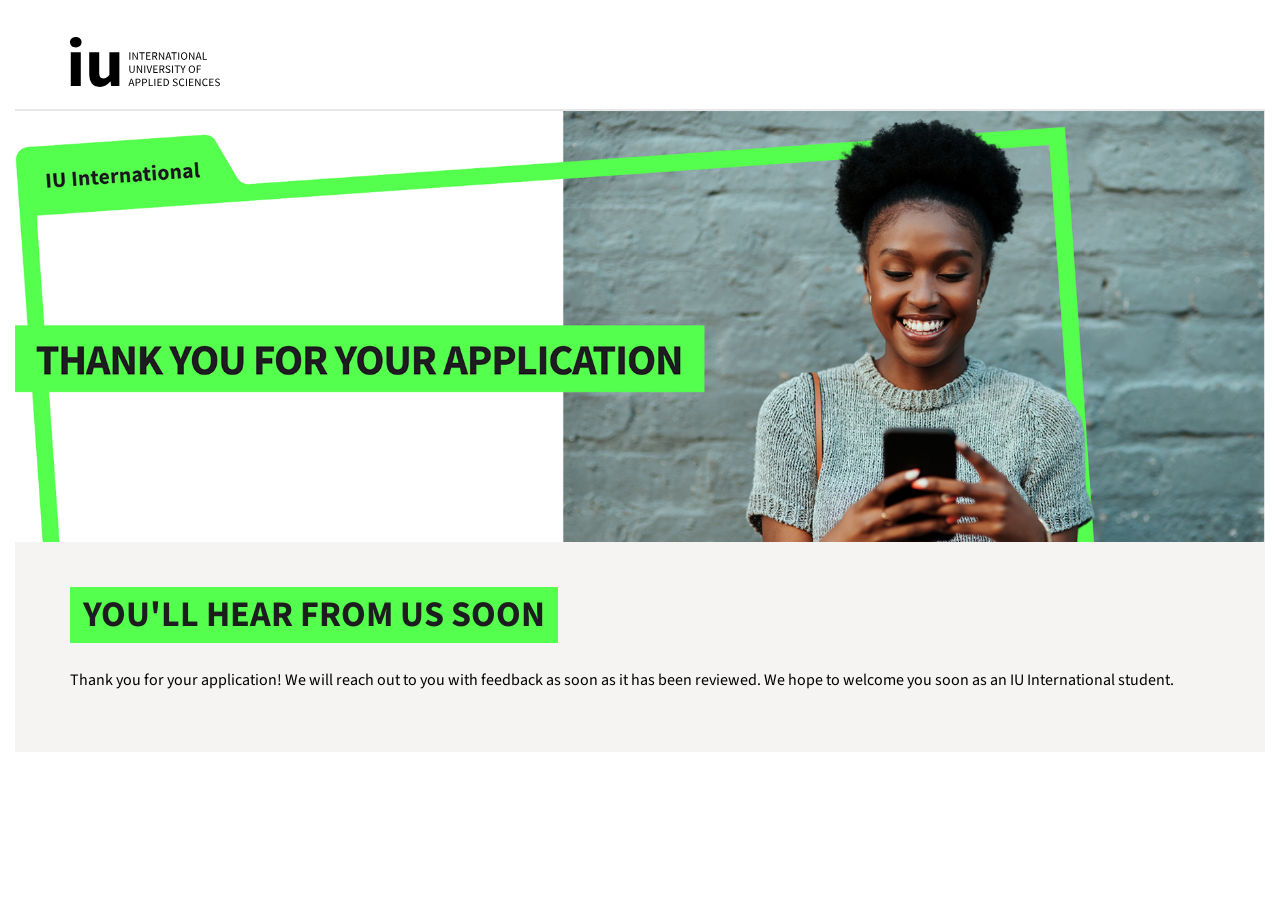
<file: thankyou.html>
<!doctype html>
<html>
<head>
<meta charset="utf-8">
    <meta name="robots" content="noindex, nofollow">
<meta http-equiv="X-UA-Compatible" content="IE=edge">
<meta name="viewport" content="width=device-width, initial-scale=1">
<link rel="icon" href="images/favicon.svg" type="image/x-icon">
<title>IU University of Applied Sciences</title>
<!--[if IE]>
    <script src="js/html5.js"></script><![endif]-->
<!--main css -->
<link href="css/bootstrap.min.css" rel="stylesheet" type="text/css">
<link href="css/style.css" rel="stylesheet" type="text/css">

<!--font css -->
<link href="css/font-awesome.min.css" rel="stylesheet" type="text/css">
<link href="css/fontawesome-all.min.css" rel="stylesheet" type="text/css">
<link href="https://fonts.googleapis.com/css2?family=Source+Sans+Pro:wght@200;300;400;600;700;900&display=swap" rel="stylesheet">

<!--responsive css  -->
<link href="css/responsive.css" rel="stylesheet" type="text/css">

    <style>
        body {
            padding: 15px;
        }
        @media (min-width: 768px) {
            .modal-dialog {
                width: 450px;
            }
        }
        .modal-dialog {
            margin: 15% auto;
        }
        #modal-share .modal-content {
            padding: 45px 35px 35px 35px;
            text-align: left;
            box-shadow: 0px 15px 30px -10px rgba(0, 0, 0, 0.09);
            -webkit-box-shadow: 0px 15px 30px -10px rgba(0, 0, 0, 0.09);
        }
        #modal-share .modal-header {
            border: none;
        }
        #modal-share .modal-header .close {
            position: absolute;
            top: 15px;
            right: 15px;
        }
        #modal-share .modal-title {
            color: #4f545c;
            margin-bottom: 10px;
        }
        #modal-share .modal-header p {
            color: #4f545c;
            font-size: 16px;
        }
        #modal-share li {
            padding-bottom: 20px;
            color: #fff;
            border-bottom: 1px solid #d7dde8;
        }
        #modal-share li a {
            font-size: 16px;
            text-align: left;
            font-weight: 700;
            width: 100%;
        }
        #modal-share li a.btn-facebook {
            color: #3b5998;
        }
        #modal-share li a.btn-twitter {
            color: #212224;
        }
        #modal-share li a.btn-instagram {
            color: #C13584;
        }
        #modal-share li a.btn-messenger {
            color: #0e76a8;
        }
        #modal-share li a.btn-email {
            color: #444;
        }
    </style>



    <!--    <script src="https://cdnjs.cloudflare.com/ajax/libs/modernizr/2.8.3/modernizr.min.js" integrity="sha512-3n19xznO0ubPpSwYCRRBgHh63DrV+bdZfHK52b1esvId4GsfwStQNPJFjeQos2h3JwCmZl0/LgLxSKMAI55hgw==" crossorigin="anonymous"></script>-->



    <!-- Google Tag Manager -->

    <!-- Google Tag Manager -->

    <script>(function(w,d,s,l,i){w[l]=w[l]||[];w[l].push({'gtm.start':

            new Date().getTime(),event:'gtm.js'});var f=d.getElementsByTagName(s)[0],

        j=d.createElement(s),dl=l!='dataLayer'?'&l='+l:'';j.async=true;j.src=

        'https://www.googletagmanager.com/gtm.js?id='+i+dl;f.parentNode.insertBefore(j,f);

    })(window,document,'script','dataLayer','GTM-NTFTFHJ');</script>

    <!-- End Google Tag Manager -->

    <!-- Google Tag Manager -->

    <script>(function(w,d,s,l,i){w[l]=w[l]||[];w[l].push({'gtm.start':

            new Date().getTime(),event:'gtm.js'});var f=d.getElementsByTagName(s)[0],

        j=d.createElement(s),dl=l!='dataLayer'?'&l='+l:'';j.async=true;j.src=

        'https://www.googletagmanager.com/gtm.js?id='+i+dl;f.parentNode.insertBefore(j,f);

    })(window,document,'script','dataLayer','GTM-M35C44B');</script>

    <!-- End Google Tag Manager -->

    <script>

        dataLayer.push({

            'event': 'pageview',

            'eventData': {

                'action': 'pageview',

                'category': 'page'

            },

            'page': {

                'name': "/obw-v1/thank-you",

                'type': 'obw',

                'status': 200,

                'language': 'en',

                'topLevelDomain': 'com',

                'subDomain': ''

            }

        });
    </script>


    <script type="text/javascript" src="//cdn.evgnet.com/beacon/careerpartner/iu_em/scripts/evergage.min.js"></script>

</head>

<body>

<!-- Google Tag Manager (noscript) -->

<noscript><iframe src="https://www.googletagmanager.com/ns.html?id=GTM-NTFTFHJ"

                  height="0" width="0" style="display:none;visibility:hidden"></iframe></noscript>

<!-- End Google Tag Manager (noscript) -->
<!-- Google Tag Manager (noscript) -->

<noscript><iframe src="https://www.googletagmanager.com/ns.html?id=GTM-M35C44B"

                  height="0" width="0" style="display:none;visibility:hidden"></iframe></noscript>

<!-- End Google Tag Manager (noscript) -->


<div class="header">
    <div class="container">
        <div class="row">
            <div class="col-md-12 col-sm-12 col-xs-12">
                <div class="sitelogo">
                    <a rel="nofollow" href="https://www.iu.org/" target="_blank">
                        <svg class="w-auto" viewBox="0 0 425.93 141.73" xmlns="http://www.w3.org/2000/svg" xmlns:xlink="http://www.w3.org/1999/xlink" data-t-c="Main Menu" data-t-a="click" data-t-l="Logo" data-cypress="Logo-Header">
                            <path d="M403.65,116.76H401v-21h2.68Zm-134.14,53.7,7.11,21h-2.83l-2-6.41h-7.66l-2,6.41h-2.72l7.12-21Zm.61,9.29c-.76-2.35-1.43-4.66-2.11-7.09h-.12c-.66,2.44-1.33,4.74-2.09,7.09l-1,3.2h6.33Zm4.5-34.23c0,5-2.2,6.64-5,6.64s-4.88-1.59-4.88-6.64V133.09h-2.68v12.35c0,6.75,3.27,9.07,7.56,9.07s7.55-2.32,7.55-9.07V133.09h-2.56ZM387.7,116.76h2.68V98h6.36V95.73h-15.4V98h6.36Zm11.71,37.37V135.36h6.37v-2.27H390.37v2.27h6.37v18.77ZM322.36,114.5h-9.77v-7.65h8v-2.27h-8V98H322V95.73H309.91v21h12.45Zm111.81-8.75c0-2.19-.21-4.44-.34-6.57H434l2.28,4.35,7.61,13.23h2.76v-21h-2.54v10.88c0,2.2.2,4.57.34,6.7h-.13L442,109l-7.61-13.22h-2.77v21h2.55ZM293.84,176.66c0,4.42-3.17,6.49-7.77,6.49h-3.45v8.35h-2.68v-21h6C290.66,170.46,293.84,172.05,293.84,176.66Zm-2.67,0c0-3-1.87-4-5.56-4h-3V181h3.11C289.41,181,291.17,179.65,291.17,176.66ZM295.73,144c0,2.2.21,4.57.34,6.69H296l-2.27-4.35-7.62-13.23H283.3v21h2.54v-11c0-2.2-.2-4.44-.34-6.57h.13l2.27,4.34,7.61,13.24h2.77v-21h-2.55ZM482.46,114.5h-9.18V95.73H470.6v21h11.86ZM318.92,151.41h-.13c-.78-2.47-1.29-4.47-2-6.95l-3.4-11.37h-2.83l6.72,21h3.1l6.68-21h-2.73l-3.37,11.37C320.22,146.94,319.7,148.94,318.92,151.41Zm29.6-45.66c0-2.19-.2-4.44-.34-6.57h.13l2.27,4.35,7.61,13.23H361v-21h-2.54v10.88c0,2.2.2,4.57.34,6.7h-.13L356.36,109l-7.62-13.22H346v21h2.54Zm-44,48.38h2.68v-21H304.5Zm-7.85-37.37h2.67V98h6.37V95.73H290.28V98h6.37Zm-23-11c0-2.19-.21-4.44-.34-6.57h.12l2.28,4.35,7.61,13.23H286v-21H283.5v10.88c0,2.2.2,4.57.34,6.7h-.13L281.44,109l-7.61-13.22h-2.77v21h2.55ZM110,52.09c-9.52,0-16.42,6.13-16.42,14.83s6.9,14.83,16.42,14.83,16.42-6.2,16.42-14.83S119.49,52.09,110,52.09ZM312.45,176.66c0,4.42-3.17,6.49-7.77,6.49h-3.46v8.35h-2.68v-21h6C309.27,170.46,312.45,172.05,312.45,176.66Zm-2.67,0c0-3-1.87-4-5.57-4h-3V181h3.12C308,181,309.78,179.65,309.78,176.66Zm-214,14.84h28.37V95.75H95.75ZM264.84,95.73h-2.68v21h2.68Zm-59.45,63.39c-5.54,7.53-9.9,10.53-17,10.53-8.2,0-11.9-4.31-11.9-18.09V95.75H148.1V155.2c0,23.92,8.88,38.62,29.7,38.62,13.06,0,22.07-6.06,30.06-15.6h.71l2,13.28h23.15V95.75H205.39Zm243.19-15.58c0,6.73-3.71,11-9,11s-9-4.24-9-11,3.7-10.83,9-10.83S448.58,136.81,448.58,143.54Zm-2.77,0c0-5.24-2.47-8.48-6.22-8.48s-6.23,3.24-6.23,8.48,2.47,8.62,6.23,8.62S445.81,148.78,445.81,143.54Zm-11.35,38h8v-2.26h-8v-6.59h9.45v-2.27H431.78v21h12.45v-2.27h-9.77Zm27.12-.23c0,2.2.2,4.57.34,6.69h-.13l-2.27-4.35-7.61-13.23h-2.77v21h2.55v-11c0-2.2-.21-4.45-.34-6.57h.13l2.27,4.34,7.61,13.24h2.76v-21h-2.54ZM319.83,170.46h-2.68v21H329v-2.27h-9.18Zm103.05,21h2.68v-21h-2.68Zm37.29-95.77,7.12,21h-2.84l-2-6.41h-7.66l-2,6.41H450l7.11-21Zm.62,9.28c-.76-2.35-1.43-4.66-2.11-7.09h-.13c-.65,2.45-1.32,4.74-2.08,7.09l-1,3.21h6.33Zm-7.23,49.12h2.68v-9.41h8v-2.27h-8v-7.09h9.46v-2.27H453.56Zm61.58,26.15-3-1.3c-1.64-.7-3.48-1.45-3.48-3.48,0-1.88,1.57-3.07,3.92-3.07a6.76,6.76,0,0,1,4.78,2l1.42-1.72a8.71,8.71,0,0,0-6.2-2.6c-3.82,0-6.62,2.37-6.62,5.58s2.3,4.58,4.26,5.42l3,1.33c2,.87,3.51,1.55,3.51,3.7s-1.63,3.42-4.39,3.42a8.24,8.24,0,0,1-5.81-2.61l-1.6,1.84a10.09,10.09,0,0,0,7.36,3.12c4.42,0,7.17-2.65,7.17-6C519.48,182.77,517.58,181.33,515.14,180.28Zm-23.35,1.3h8v-2.26h-8v-6.59h9.45v-2.27H489.12v21h12.44v-2.27h-9.77ZM416.48,139c-.64,1.55-1.37,3-2.1,4.59h-.13c-.72-1.57-1.36-3-2-4.59l-2.71-5.94h-2.87L413,146v8.15h2.68V146L422,133.09h-2.78Zm61.92,50.5c-4,0-6.51-3.32-6.51-8.6s2.64-8.5,6.62-8.5a5.7,5.7,0,0,1,4.27,2l1.47-1.75a7.88,7.88,0,0,0-5.79-2.59c-5.34,0-9.34,4.13-9.34,10.92s3.93,10.88,9.17,10.88a8.11,8.11,0,0,0,6.45-3l-1.46-1.67A6.34,6.34,0,0,1,478.4,189.53Zm-51.76-83.36c0,6.73-3.71,11-9,11s-9-4.24-9-11,3.71-10.83,9-10.83S426.64,99.44,426.64,106.17Zm-2.77,0c0-5.24-2.47-8.47-6.23-8.47s-6.22,3.23-6.22,8.47,2.47,8.62,6.22,8.62S423.87,111.41,423.87,106.17ZM333.2,191.5h2.68v-21H333.2Zm79-2c-4,0-6.51-3.32-6.51-8.6s2.64-8.5,6.61-8.5a5.67,5.67,0,0,1,4.27,2l1.47-1.75a7.84,7.84,0,0,0-5.78-2.59c-5.34,0-9.34,4.13-9.34,10.92s3.93,10.88,9.17,10.88a8.11,8.11,0,0,0,6.45-3L417,187.17A6.32,6.32,0,0,1,412.17,189.53Zm-67.39-7.95h8v-2.26h-8v-6.59h9.45v-2.27H342.11v21h12.44v-2.27h-9.77Zm-2.08-29.72h-9.77v-7.64h8V142h-8v-6.59h9.45v-2.27H330.25v21H342.7Zm-8.95-44H330v8.89h-2.68v-21h6.59c4.29,0,7.36,1.53,7.36,5.92a5.7,5.7,0,0,1-4.74,5.91l5.37,9.2h-3Zm-.27-2.17c3.27,0,5.07-1.33,5.07-4s-1.8-3.75-5.07-3.75H330v7.8Zm28.71,48.43h-3l-5.07-8.89h-3.8v8.89h-2.68v-21h6.59c4.29,0,7.36,1.54,7.36,5.92a5.69,5.69,0,0,1-4.74,5.91ZM358.89,139c0-2.76-1.8-3.75-5.07-3.75h-3.53v7.81h3.53C357.09,143.07,358.89,141.74,358.89,139Zm27.24-5.92h-2.68v21h2.68Zm9.06,47.19-3-1.3c-1.65-.7-3.48-1.45-3.48-3.48,0-1.88,1.56-3.07,3.92-3.07a6.75,6.75,0,0,1,4.77,2l1.42-1.72a8.71,8.71,0,0,0-6.19-2.6c-3.82,0-6.62,2.37-6.62,5.58s2.29,4.58,4.26,5.42l3,1.33c2,.87,3.51,1.55,3.51,3.7s-1.64,3.42-4.4,3.42a8.24,8.24,0,0,1-5.81-2.61l-1.6,1.84a10.09,10.09,0,0,0,7.36,3.12c4.42,0,7.17-2.65,7.17-6C399.53,182.77,397.63,181.33,395.19,180.28Zm-20.65-37.37-3-1.3c-1.65-.69-3.48-1.45-3.48-3.48,0-1.88,1.56-3.07,3.92-3.07a6.72,6.72,0,0,1,4.77,2l1.42-1.72a8.67,8.67,0,0,0-6.19-2.61c-3.82,0-6.62,2.37-6.62,5.58s2.3,4.58,4.26,5.42l3,1.33c2,.87,3.51,1.55,3.51,3.7s-1.64,3.42-4.4,3.42a8.2,8.2,0,0,1-5.8-2.61l-1.6,1.84a10,10,0,0,0,7.35,3.12c4.42,0,7.17-2.65,7.17-6C378.87,145.41,377,144,374.54,142.91Zm0-47.18,7.11,21h-2.83l-2-6.41h-7.67l-2,6.41h-2.73l7.12-21Zm.61,9.28c-.76-2.35-1.43-4.66-2.11-7.09h-.12c-.65,2.45-1.33,4.74-2.08,7.09l-1,3.21h6.33Zm-.48,75.89c0,6.69-3.47,10.6-9.81,10.6h-5.38v-21h5.26C371.19,170.46,374.66,174.22,374.66,180.9Zm-2.76,0c0-5.31-2.46-8.24-7.37-8.24h-2.39V189.3h2.39C369.44,189.3,371.9,186.22,371.9,180.9Z" transform="translate(-93.55 -52.09)"></path>
                        </svg>
                    </a>
                </div>
            </div>
        </div>
    </div>
</div>

<div class="inner-banner">
    <img src="images/thankyou.png" alt="Banner" class="fullimg">
</div>

<div class="thankyou-content">
    <div class="container">
        <div class="row">
            <div class="col-md-12 col-sm-12 col-xs-12">
                <h2>You'll Hear From Us Soon</h2>
                <p>Thank you for your application! We will reach out to you with feedback as soon as it has been reviewed. We hope to welcome you soon as an IU International student.</p>
            </div>
        </div>
    </div>
</div>






<!--JS-->
<script src="js/jquery.min.js" type="text/javascript"></script>
<script src="js/bootstrap.min.js"></script>
<!--Fonts js -->
<script src="js/awesomefonts.js"></script>
<script>
    let t = JSON.parse(localStorage.getItem('allData'));
    console.log(t);

    /*fetch('https://hooks.zapier.com/hooks/catch/8189589/ojgfkwl/' , {
        method : 'POST',
        body: JSON.stringify(t)
    }).then(res => {
        if (!res.ok){
            throw Error('error getting the API to POST')
        }
        return res.json()


    })
        .then(data => {
            obj = data;

        }).then(
        () => {
            //t.key = obj.key
            //console.log(t.key);
            //study-model it as a json
            //localStorage.setItem('allData', JSON.stringify(t));
            //localStorage.setItem('Keys', JSON.stringify(t));
            //Long link in case variables arent accessible in the success page
            //window.location.href='success.html?firstname='+ myName+'&surName='+surName+'&country='+country+'&email='+email+'&mobileNumber='+mobileNumber+'&address='+address+'&studyProgram='+studyProgram+'&key='+obj.key
            //For shorting the link
            //window.location.href='thankyou.html'

        }
    )
        .catch(error => console.log(error))*/
</script>
</body>
</html>
</file>
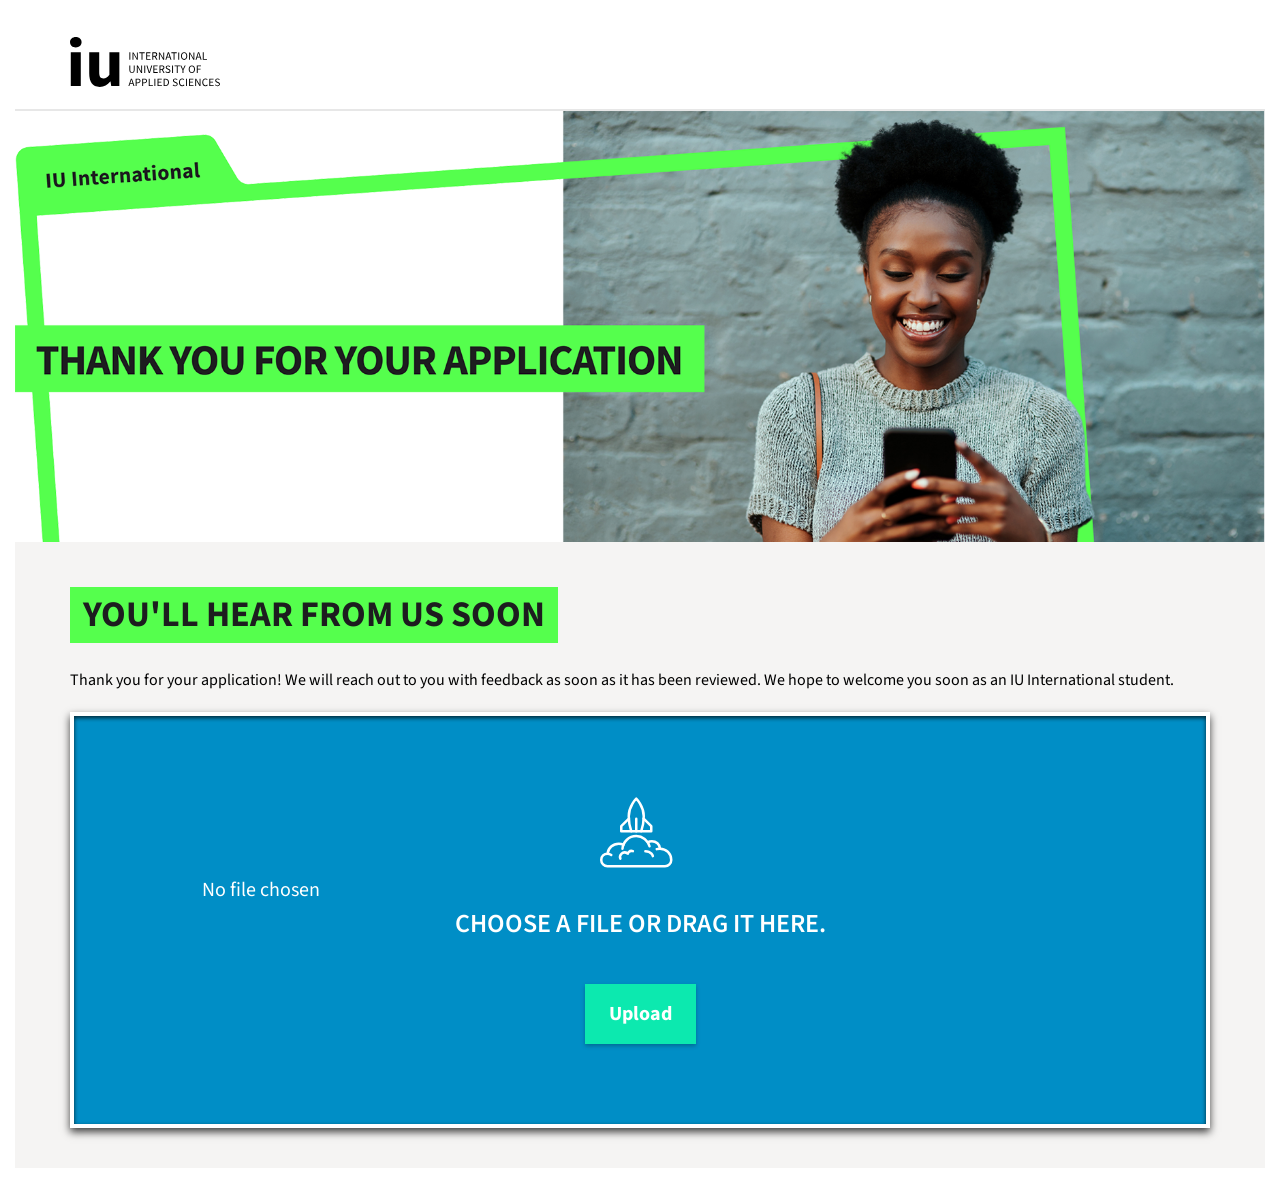
<file: thankyou_2.html>
<!doctype html>
<html>
<head>
<meta charset="utf-8">
    <meta name="robots" content="noindex, nofollow">
<meta http-equiv="X-UA-Compatible" content="IE=edge">
<meta name="viewport" content="width=device-width, initial-scale=1">
    <link rel="icon" href="images/faviconty.png" type="image/x-icon">
<title>IU University of Applied Sciences</title>
<!--[if IE]>
    <script src="js/html5.js"></script><![endif]-->
<!--main css -->
<link href="css/bootstrap.min.css" rel="stylesheet" type="text/css">
<link href="css/style.css" rel="stylesheet" type="text/css">

<!--font css -->
<link href="css/font-awesome.min.css" rel="stylesheet" type="text/css">
<link href="css/fontawesome-all.min.css" rel="stylesheet" type="text/css">
<link href="https://fonts.googleapis.com/css2?family=Source+Sans+Pro:wght@200;300;400;600;700;900&display=swap" rel="stylesheet">

<!--responsive css  -->
<link href="css/responsive.css" rel="stylesheet" type="text/css">

    <style>
        body {
            padding: 15px;
        }
        @media (min-width: 768px) {
            .modal-dialog {
                width: 450px;
            }
        }
        .modal-dialog {
            margin: 15% auto;
        }
        #modal-share .modal-content {
            padding: 45px 35px 35px 35px;
            text-align: left;
            box-shadow: 0px 15px 30px -10px rgba(0, 0, 0, 0.09);
            -webkit-box-shadow: 0px 15px 30px -10px rgba(0, 0, 0, 0.09);
        }
        #modal-share .modal-header {
            border: none;
        }
        #modal-share .modal-header .close {
            position: absolute;
            top: 15px;
            right: 15px;
        }
        #modal-share .modal-title {
            color: #4f545c;
            margin-bottom: 10px;
        }
        #modal-share .modal-header p {
            color: #4f545c;
            font-size: 16px;
        }
        #modal-share li {
            padding-bottom: 20px;
            color: #fff;
            border-bottom: 1px solid #d7dde8;
        }
        #modal-share li a {
            font-size: 16px;
            text-align: left;
            font-weight: 700;
            width: 100%;
        }
        #modal-share li a.btn-facebook {
            color: #3b5998;
        }
        #modal-share li a.btn-twitter {
            color: #212224;
        }
        #modal-share li a.btn-instagram {
            color: #C13584;
        }
        #modal-share li a.btn-messenger {
            color: #0e76a8;
        }
        #modal-share li a.btn-email {
            color: #444;
        }

        /*file upload*/

        body {
            display: flex;
            flex-direction: column;
            font-family: Lato;
            height: 100%;
            margin: auto;
        }

        #container {
            box-shadow: 0 4px 8px rgba(0, 0, 0, .75);
            margin: auto;
            width: auto;
        }

        .box-input {
            text-align: center;
        }

        .box-input svg {
            width: 5rem;
            height: 5rem;
            vertical-align: middle;
            fill: currentColor;
        }

        form {
            color: #fff;
        }

        input[type="button" i],
        input[type="file" i]::-webkit-file-upload-button {
            display: none!important;
        }

        .box.has-advanced-upload {
            transition: all .15s ease-in-out, background-color .15s linear;
        }

        .box {
            font-size: 1.25rem;
            background-color: rgba(0, 142, 198, 1);
            border: 4px solid #fff;
            box-shadow: inset 0 2px 4px rgba(0, 0, 0, .75);
            padding: 5rem 8rem;
            width: 100%;
        }

        .js .box-file {
            width: .1px;
            height: .1px;
            opacity: 0;
            overflow: hidden;
            position: absolute;
            z-index: -1;
        }

        .box-input label {
            margin: auto;
            text-overflow: ellipsis;
            white-space: nowrap;
            color: #fff;
            cursor: pointer;
            text-align: center;
            display: block;
            overflow: hidden;
        }

        .js .box-file + label * {
            pointer-events: none;
        }

        .js .box-file:focus + label {
            outline: 1px dotted #000;
            outline: -webkit-focus-ring-color auto 5px;
        }

        button {
            background: #0CE9AF;
            border: none;
            box-shadow: 0 2px 4px rgba(0, 0, 0, .25);
            color: #fff;
            display: flex;
            font-size: 1.25rem;
            font-weight: 700;
            margin: auto;
            margin-top: 2.5rem;
            overflow: auto;
            padding: 1rem 1.5rem;
        }

        button:hover {
            box-shadow: 0 4px 12px rgba(0, 0, 0, .5);
        }

        button:active {
            box-shadow: none;
        }

        .box-uploading {
            font-style: italic;
        }

        .box-success {
            transition: appear-from-inside .25s ease-in-out;
        }

        .box__success {
            animation: appear-from-inside .25s ease-in-out;
        }

        @keyframes appear-from-inside {
            from {
                transform: translateY( -50%) scale( 0);
            }
            75% {
                transform: translateY( -50%) scale( 1.1);
            }
            to {
                transform: translateY( -50%) scale( 1);
            }
        }

        .box-restart {
            font-weight: 700;
        }

        input,
        textarea,
        select {
            border-radius: 0;
            border: none;
        }

        input {
            line-height: normal;
        }

        .box-dragndrop,
        .box-icon,
        .box-uploading,
        .box-success,
        .box-error {
            display: none;
        }

        .box.has-advanced-upload .box-dragndrop {
            display: inline;
        }

        strong {
            color: #fff;
        }
    </style>



    <!--    <script src="https://cdnjs.cloudflare.com/ajax/libs/modernizr/2.8.3/modernizr.min.js" integrity="sha512-3n19xznO0ubPpSwYCRRBgHh63DrV+bdZfHK52b1esvId4GsfwStQNPJFjeQos2h3JwCmZl0/LgLxSKMAI55hgw==" crossorigin="anonymous"></script>-->



    <!-- Google Tag Manager -->

    <!-- Google Tag Manager -->

    <script>(function(w,d,s,l,i){w[l]=w[l]||[];w[l].push({'gtm.start':

            new Date().getTime(),event:'gtm.js'});var f=d.getElementsByTagName(s)[0],

        j=d.createElement(s),dl=l!='dataLayer'?'&l='+l:'';j.async=true;j.src=

        'https://www.googletagmanager.com/gtm.js?id='+i+dl;f.parentNode.insertBefore(j,f);

    })(window,document,'script','dataLayer','GTM-NTFTFHJ');</script>

    <!-- End Google Tag Manager -->

    <!-- Google Tag Manager -->

    <script>(function(w,d,s,l,i){w[l]=w[l]||[];w[l].push({'gtm.start':

            new Date().getTime(),event:'gtm.js'});var f=d.getElementsByTagName(s)[0],

        j=d.createElement(s),dl=l!='dataLayer'?'&l='+l:'';j.async=true;j.src=

        'https://www.googletagmanager.com/gtm.js?id='+i+dl;f.parentNode.insertBefore(j,f);

    })(window,document,'script','dataLayer','GTM-M35C44B');</script>

    <!-- End Google Tag Manager -->

    <script>

        dataLayer.push({

            'event': 'pageview',

            'eventData': {

                'action': 'pageview',

                'category': 'page'

            },

            'page': {

                'name': "/obw-v1/thank-you",

                'type': 'obw',

                'status': 200,

                'language': 'en',

                'topLevelDomain': 'com',

                'subDomain': ''

            }

        });
    </script>


    <script type="text/javascript" src="//cdn.evgnet.com/beacon/careerpartner/iu_em/scripts/evergage.min.js"></script>

</head>

<body>

<!-- Google Tag Manager (noscript) -->

<noscript><iframe src="https://www.googletagmanager.com/ns.html?id=GTM-NTFTFHJ"

                  height="0" width="0" style="display:none;visibility:hidden"></iframe></noscript>

<!-- End Google Tag Manager (noscript) -->
<!-- Google Tag Manager (noscript) -->

<noscript><iframe src="https://www.googletagmanager.com/ns.html?id=GTM-M35C44B"

                  height="0" width="0" style="display:none;visibility:hidden"></iframe></noscript>

<!-- End Google Tag Manager (noscript) -->


<div class="header">
    <div class="container">
        <div class="row">
            <div class="col-md-12 col-sm-12 col-xs-12">
                <div class="sitelogo">
                    <a rel="nofollow" href="https://www.iu.org/" target="_blank">
                        <svg class="w-auto" viewBox="0 0 425.93 141.73" xmlns="http://www.w3.org/2000/svg" xmlns:xlink="http://www.w3.org/1999/xlink" data-t-c="Main Menu" data-t-a="click" data-t-l="Logo" data-cypress="Logo-Header">
                            <path d="M403.65,116.76H401v-21h2.68Zm-134.14,53.7,7.11,21h-2.83l-2-6.41h-7.66l-2,6.41h-2.72l7.12-21Zm.61,9.29c-.76-2.35-1.43-4.66-2.11-7.09h-.12c-.66,2.44-1.33,4.74-2.09,7.09l-1,3.2h6.33Zm4.5-34.23c0,5-2.2,6.64-5,6.64s-4.88-1.59-4.88-6.64V133.09h-2.68v12.35c0,6.75,3.27,9.07,7.56,9.07s7.55-2.32,7.55-9.07V133.09h-2.56ZM387.7,116.76h2.68V98h6.36V95.73h-15.4V98h6.36Zm11.71,37.37V135.36h6.37v-2.27H390.37v2.27h6.37v18.77ZM322.36,114.5h-9.77v-7.65h8v-2.27h-8V98H322V95.73H309.91v21h12.45Zm111.81-8.75c0-2.19-.21-4.44-.34-6.57H434l2.28,4.35,7.61,13.23h2.76v-21h-2.54v10.88c0,2.2.2,4.57.34,6.7h-.13L442,109l-7.61-13.22h-2.77v21h2.55ZM293.84,176.66c0,4.42-3.17,6.49-7.77,6.49h-3.45v8.35h-2.68v-21h6C290.66,170.46,293.84,172.05,293.84,176.66Zm-2.67,0c0-3-1.87-4-5.56-4h-3V181h3.11C289.41,181,291.17,179.65,291.17,176.66ZM295.73,144c0,2.2.21,4.57.34,6.69H296l-2.27-4.35-7.62-13.23H283.3v21h2.54v-11c0-2.2-.2-4.44-.34-6.57h.13l2.27,4.34,7.61,13.24h2.77v-21h-2.55ZM482.46,114.5h-9.18V95.73H470.6v21h11.86ZM318.92,151.41h-.13c-.78-2.47-1.29-4.47-2-6.95l-3.4-11.37h-2.83l6.72,21h3.1l6.68-21h-2.73l-3.37,11.37C320.22,146.94,319.7,148.94,318.92,151.41Zm29.6-45.66c0-2.19-.2-4.44-.34-6.57h.13l2.27,4.35,7.61,13.23H361v-21h-2.54v10.88c0,2.2.2,4.57.34,6.7h-.13L356.36,109l-7.62-13.22H346v21h2.54Zm-44,48.38h2.68v-21H304.5Zm-7.85-37.37h2.67V98h6.37V95.73H290.28V98h6.37Zm-23-11c0-2.19-.21-4.44-.34-6.57h.12l2.28,4.35,7.61,13.23H286v-21H283.5v10.88c0,2.2.2,4.57.34,6.7h-.13L281.44,109l-7.61-13.22h-2.77v21h2.55ZM110,52.09c-9.52,0-16.42,6.13-16.42,14.83s6.9,14.83,16.42,14.83,16.42-6.2,16.42-14.83S119.49,52.09,110,52.09ZM312.45,176.66c0,4.42-3.17,6.49-7.77,6.49h-3.46v8.35h-2.68v-21h6C309.27,170.46,312.45,172.05,312.45,176.66Zm-2.67,0c0-3-1.87-4-5.57-4h-3V181h3.12C308,181,309.78,179.65,309.78,176.66Zm-214,14.84h28.37V95.75H95.75ZM264.84,95.73h-2.68v21h2.68Zm-59.45,63.39c-5.54,7.53-9.9,10.53-17,10.53-8.2,0-11.9-4.31-11.9-18.09V95.75H148.1V155.2c0,23.92,8.88,38.62,29.7,38.62,13.06,0,22.07-6.06,30.06-15.6h.71l2,13.28h23.15V95.75H205.39Zm243.19-15.58c0,6.73-3.71,11-9,11s-9-4.24-9-11,3.7-10.83,9-10.83S448.58,136.81,448.58,143.54Zm-2.77,0c0-5.24-2.47-8.48-6.22-8.48s-6.23,3.24-6.23,8.48,2.47,8.62,6.23,8.62S445.81,148.78,445.81,143.54Zm-11.35,38h8v-2.26h-8v-6.59h9.45v-2.27H431.78v21h12.45v-2.27h-9.77Zm27.12-.23c0,2.2.2,4.57.34,6.69h-.13l-2.27-4.35-7.61-13.23h-2.77v21h2.55v-11c0-2.2-.21-4.45-.34-6.57h.13l2.27,4.34,7.61,13.24h2.76v-21h-2.54ZM319.83,170.46h-2.68v21H329v-2.27h-9.18Zm103.05,21h2.68v-21h-2.68Zm37.29-95.77,7.12,21h-2.84l-2-6.41h-7.66l-2,6.41H450l7.11-21Zm.62,9.28c-.76-2.35-1.43-4.66-2.11-7.09h-.13c-.65,2.45-1.32,4.74-2.08,7.09l-1,3.21h6.33Zm-7.23,49.12h2.68v-9.41h8v-2.27h-8v-7.09h9.46v-2.27H453.56Zm61.58,26.15-3-1.3c-1.64-.7-3.48-1.45-3.48-3.48,0-1.88,1.57-3.07,3.92-3.07a6.76,6.76,0,0,1,4.78,2l1.42-1.72a8.71,8.71,0,0,0-6.2-2.6c-3.82,0-6.62,2.37-6.62,5.58s2.3,4.58,4.26,5.42l3,1.33c2,.87,3.51,1.55,3.51,3.7s-1.63,3.42-4.39,3.42a8.24,8.24,0,0,1-5.81-2.61l-1.6,1.84a10.09,10.09,0,0,0,7.36,3.12c4.42,0,7.17-2.65,7.17-6C519.48,182.77,517.58,181.33,515.14,180.28Zm-23.35,1.3h8v-2.26h-8v-6.59h9.45v-2.27H489.12v21h12.44v-2.27h-9.77ZM416.48,139c-.64,1.55-1.37,3-2.1,4.59h-.13c-.72-1.57-1.36-3-2-4.59l-2.71-5.94h-2.87L413,146v8.15h2.68V146L422,133.09h-2.78Zm61.92,50.5c-4,0-6.51-3.32-6.51-8.6s2.64-8.5,6.62-8.5a5.7,5.7,0,0,1,4.27,2l1.47-1.75a7.88,7.88,0,0,0-5.79-2.59c-5.34,0-9.34,4.13-9.34,10.92s3.93,10.88,9.17,10.88a8.11,8.11,0,0,0,6.45-3l-1.46-1.67A6.34,6.34,0,0,1,478.4,189.53Zm-51.76-83.36c0,6.73-3.71,11-9,11s-9-4.24-9-11,3.71-10.83,9-10.83S426.64,99.44,426.64,106.17Zm-2.77,0c0-5.24-2.47-8.47-6.23-8.47s-6.22,3.23-6.22,8.47,2.47,8.62,6.22,8.62S423.87,111.41,423.87,106.17ZM333.2,191.5h2.68v-21H333.2Zm79-2c-4,0-6.51-3.32-6.51-8.6s2.64-8.5,6.61-8.5a5.67,5.67,0,0,1,4.27,2l1.47-1.75a7.84,7.84,0,0,0-5.78-2.59c-5.34,0-9.34,4.13-9.34,10.92s3.93,10.88,9.17,10.88a8.11,8.11,0,0,0,6.45-3L417,187.17A6.32,6.32,0,0,1,412.17,189.53Zm-67.39-7.95h8v-2.26h-8v-6.59h9.45v-2.27H342.11v21h12.44v-2.27h-9.77Zm-2.08-29.72h-9.77v-7.64h8V142h-8v-6.59h9.45v-2.27H330.25v21H342.7Zm-8.95-44H330v8.89h-2.68v-21h6.59c4.29,0,7.36,1.53,7.36,5.92a5.7,5.7,0,0,1-4.74,5.91l5.37,9.2h-3Zm-.27-2.17c3.27,0,5.07-1.33,5.07-4s-1.8-3.75-5.07-3.75H330v7.8Zm28.71,48.43h-3l-5.07-8.89h-3.8v8.89h-2.68v-21h6.59c4.29,0,7.36,1.54,7.36,5.92a5.69,5.69,0,0,1-4.74,5.91ZM358.89,139c0-2.76-1.8-3.75-5.07-3.75h-3.53v7.81h3.53C357.09,143.07,358.89,141.74,358.89,139Zm27.24-5.92h-2.68v21h2.68Zm9.06,47.19-3-1.3c-1.65-.7-3.48-1.45-3.48-3.48,0-1.88,1.56-3.07,3.92-3.07a6.75,6.75,0,0,1,4.77,2l1.42-1.72a8.71,8.71,0,0,0-6.19-2.6c-3.82,0-6.62,2.37-6.62,5.58s2.29,4.58,4.26,5.42l3,1.33c2,.87,3.51,1.55,3.51,3.7s-1.64,3.42-4.4,3.42a8.24,8.24,0,0,1-5.81-2.61l-1.6,1.84a10.09,10.09,0,0,0,7.36,3.12c4.42,0,7.17-2.65,7.17-6C399.53,182.77,397.63,181.33,395.19,180.28Zm-20.65-37.37-3-1.3c-1.65-.69-3.48-1.45-3.48-3.48,0-1.88,1.56-3.07,3.92-3.07a6.72,6.72,0,0,1,4.77,2l1.42-1.72a8.67,8.67,0,0,0-6.19-2.61c-3.82,0-6.62,2.37-6.62,5.58s2.3,4.58,4.26,5.42l3,1.33c2,.87,3.51,1.55,3.51,3.7s-1.64,3.42-4.4,3.42a8.2,8.2,0,0,1-5.8-2.61l-1.6,1.84a10,10,0,0,0,7.35,3.12c4.42,0,7.17-2.65,7.17-6C378.87,145.41,377,144,374.54,142.91Zm0-47.18,7.11,21h-2.83l-2-6.41h-7.67l-2,6.41h-2.73l7.12-21Zm.61,9.28c-.76-2.35-1.43-4.66-2.11-7.09h-.12c-.65,2.45-1.33,4.74-2.08,7.09l-1,3.21h6.33Zm-.48,75.89c0,6.69-3.47,10.6-9.81,10.6h-5.38v-21h5.26C371.19,170.46,374.66,174.22,374.66,180.9Zm-2.76,0c0-5.31-2.46-8.24-7.37-8.24h-2.39V189.3h2.39C369.44,189.3,371.9,186.22,371.9,180.9Z" transform="translate(-93.55 -52.09)"></path>
                        </svg>
                    </a>
                </div>
            </div>
        </div>
    </div>
</div>

<div class="inner-banner">
    <img src="images/thankyou.png" alt="Banner" class="fullimg">
</div>

<div class="thankyou-content">
    <div class="container">
        <div class="row">
            <div class="col-md-12 col-sm-12 col-xs-12">
                <h2>You'll Hear From Us Soon</h2>
                <p>Thank you for your application! We will reach out to you with feedback as soon as it has been reviewed. We hope to welcome you soon as an IU International student.</p>
            </div>
            <div class="col-md-12 col-sm-12 col-xs-12">
                <div id="container">
                    <form method="post" enctype="multipart/form-data" novalidate="" class="box has-advanced-upload">
                        <div class="box-input">
                            <svg x="0px" y="0px" viewBox="0 0 64 62" style="enable-background:new 0 0 64 62;" xml:space="preserve">
<style type="text/css">
	.st0{fill:none;stroke:#fff;stroke-width:2;stroke-linecap:round;stroke-linejoin:round;stroke-miterlimit:10;}
</style>
                                <g id="spa-launch">
	<path class="st0" d="M33,27.1h-8c0,0-2-6-2-12c0-8,6-14,6-14s6,6,6,14C35,21.1,33,27.1,33,27.1z"/>
                                    <line class="st0" x1="29" y1="17.1" x2="29" y2="27.1"/>
                                    <polyline class="st0" points="25,27.1 17,27.1 17,23.1 23.1,17.1 	"/>
                                    <polyline class="st0" points="33,27.1 41,27.1 41,23.1 34.9,17.1 	"/>
                                    <path class="st0" d="M18,41.2c0.5-5.7,5.2-10.1,11-10.1c5.1,0,9.3,3.4,10.6,8.1"/>
                                    <path class="st0" d="M48,41.1c-0.2-3.4-3.1-6-6.5-6c-1.2,0-2.4,0.3-3.3,0.9"/>
                                    <path class="st0" d="M42.3,47.1c0,0-1-4-6-4"/>
                                    <path class="st0" d="M26.3,43.1c-3-1-4,2-4,2s-3-2-5,0s-1,4-1,4"/>
                                    <path class="st0" d="M9,46.1c-0.8-0.6-1.9-1-3-1c-2.8,0-5,2.2-5,5s2.2,5,5,5h46c2.8,0,5-2.2,5-5c0-5-4-9-9-9
		c-0.9,0-1.8,0.1-2.6,0.4"/>
                                    <path class="st0" d="M18.8,37.9c-1.1-0.5-2.4-0.8-3.8-0.8c-4.6,0-8.5,3.5-8.9,8"/>
</g>
</svg>
                            <input type="file" name="files[]" id="file" class="box-file" data-multiple-caption="{count} files selected" multiple="">
                            <label for="file"><strong>Choose a file</strong><span class="box-dragndrop"> or drag it here</span>.</label>
                            <button type="submit" class="button">Upload</button>
                        </div>

                        <div class="box-uploading">Uploading…</div>
                        <div class="box-success">Done! <a href="https://css-tricks.com/examples/DragAndDropFileUploading//?submit-on-demand" class="box-restart" role="button" data-unsp-sanitized="clean">Upload more?</a></div>
                        <div class="box-error">Error! <span></span>. <a href="https://css-tricks.com/examples/DragAndDropFileUploading//?submit-on-demand" class="box-restart" role="button" data-unsp-sanitized="clean">Try again!</a></div>
                        <input type="hidden" name="ajax" value="1"></form>

                </div>
            </div>
        </div>
    </div>
</div>






<!--JS-->
<script src="js/jquery.min.js" type="text/javascript"></script>
<script src="js/bootstrap.min.js"></script>
<!--Fonts js -->
<script src="js/awesomefonts.js"></script>
<script>
    let t = JSON.parse(localStorage.getItem('allData'));
    console.log(t);

    /*fetch('https://hooks.zapier.com/hooks/catch/8189589/ojgfkwl/' , {
        method : 'POST',
        body: JSON.stringify(t)
    }).then(res => {
        if (!res.ok){
            throw Error('error getting the API to POST')
        }
        return res.json()


    })
        .then(data => {
            obj = data;

        }).then(
        () => {
            //t.key = obj.key
            //console.log(t.key);
            //study-model it as a json
            //localStorage.setItem('allData', JSON.stringify(t));
            //localStorage.setItem('Keys', JSON.stringify(t));
            //Long link in case variables arent accessible in the success page
            //window.location.href='success.html?firstname='+ myName+'&surName='+surName+'&country='+country+'&email='+email+'&mobileNumber='+mobileNumber+'&address='+address+'&studyProgram='+studyProgram+'&key='+obj.key
            //For shorting the link
            //window.location.href='thankyou.html'

        }
    )
        .catch(error => console.log(error))*/




</script>
</body>
</html>
</file>
<file: css/contract.css>
@charset "utf-8";
/* CSS Document */
/* 	-----------------------------------------------------
	------------------- General Styles ------------------
	----------------------------------------------------- */
article, aside, details, figcaption, figure, footer, header, hgroup, menu, nav, section, main {display:block;}
audio, canvas, video {display:inline-block; *display:inline; *zoom:1;}
audio:not([controls]) {display:none;}
* {margin:0; padding:0; outline:none;
  -webkit-box-sizing: border-box;
     -moz-box-sizing: border-box;
          box-sizing: border-box;
}
*:before,
*:after {
  -webkit-box-sizing: border-box;
     -moz-box-sizing: border-box;
          box-sizing: border-box;
}
html, body, div, span, applet, object, iframe, h1, h2, h3, h4, h5, h6, p, blockquote, pre, a, abbr, acronym, address, big, cite, code, del, dfn, em, font, img, ins, kbd, q, s, samp, small, strike, strong, sub, sup, tt, var, b, u, i, center, dl, dt, dd, ol, ul, li, fieldset, form, label, legend, table, caption, tbody, tfoot, thead, tr, th, td {margin:0; padding:0; border:0; outline:0; font-size:100%; background:transparent;}

blockquote, q {quotes:none;}
blockquote:before, blockquote:after, q:before, q:after  {content:''; content:none;}
:focus {outline:0;}
ins {text-decoration:none;}
del {text-decoration:line-through;}
table {border-collapse:collapse; border-spacing:0;}
a, a:hover, a:active, a:focus {outline:none; outline-style:none; outline-width:0; }
img {width:auto\9; height:auto; max-width:100%; vertical-align:middle; border:0; -ms-interpolation-mode:bicubic;}
button, html input[type="button"], input[type="reset"], input[type="submit"] {cursor:pointer; -webkit-appearance:button;}
label, select, button, input[type="button"], input[type="reset"], input[type="submit"], input[type="radio"], input[type="checkbox"] {cursor:pointer;}
input[type="search"] {-webkit-box-sizing:content-box; -moz-box-sizing:content-box; box-sizing:content-box; -webkit-appearance:textfield;}
input[type="search"]::-webkit-search-decoration, input[type="search"]::-webkit-search-cancel-button {-webkit-appearance:none;}
textarea {overflow:auto; vertical-align:top;}

body{margin:0; padding:0px; background:#fff; font-family:Arial, Helvetica, sans-serif; color:#000; font-size:14px; line-height:normal; font-weight:400;}

.clr {font-size:0; height:0; line-height:0; clear:both;}
.left {margin:0; padding:0; width:auto; height:auto; float:left;}
.right {margin:0; padding:0; width:auto; height:auto; float:right;}

a{text-decoration:none; box-shadow:none; transition: all 0.4s ease-in-out 0s;}
a:hover{text-decoration:none; box-shadow:none; border-bottom:none; }
a:focus{text-decoration:none; box-shadow:none; border-bottom:none;}
strong{font-weight:600;}
.clearfix {
  *zoom: 1;
}

.clearfix:before,
.clearfix:after {
  display: table;
  line-height: 0;
  content: "";
}

.clearfix:after {
  clear: both;
}

.full-img{ width:100%; height:auto;}
h1, .h1, h2, .h2, h3, .h3, h4, .h4, h5, .h5, h6, .h6, p, .p{margin-top:0px; letter-spacing:0px;}
.pull-left{float:left;}
.pull-right{float:right;}
.text-right{text-align:right;}
.text-left{text-align:left;}
.text-justify{text-align:justify;}
.text-center{text-align:center;}
.text-transform{text-transform:uppercase;}
.image-left{ float:left; margin:0px 25px 15px 0px;}
.image-right{ float:right; margin:0px 0px 15px 25px;}
.image-left img, .image-right img{ border:0px solid #fff;}
.alignleft{ float:left; margin:0px 25px 20px 0px;}
.alignright{ float:right; margin:0px 0px 20px 25px;}
.image-middle{margin:0px auto 20px;}
.img-responsive{width:100%;}
.fullbg{width:100%;}
.fullimg{width:100%;}
svg{transition: all 0.4s ease-in-out 0s;}
html{overflow-x:hidden;}


.readmore-btn{margin:0px; padding:0px 35px; display:inline-block; background:#bb4f2e; border-radius:30px; font-size:15px; line-height:60px; color:#fff; font-weight:500; text-transform:uppercase;}
.readmore-btn:hover{background:#d3b85a; color:#fff;}

.no-padding{padding-left:0px; padding-right:0px;}
.align-items-center{display:flex; align-items:center; -moz-align-items:center; -webkit-align-items:center;}


.container{max-width:780px; padding:0 15px; margin:0px auto;}
/*=========Header Section==========*/
.header{margin:0px; padding:10px 0px 5px; background:#13343f; width:100%;}
.vid{width:100%; text-align:right;}
.vid p{font-size:13px; line-height:14px; color:#fff; font-weight:400; margin:0px;}
.sitelogo{margin:0px; padding:0px;}

/*=======inner content=======*/
.content-section{margin:0px auto; padding:15px 0px 10px; background:#fff; width:100%; position:relative;}
.content-section h1{font-size:22px; line-height:24px; font-weight:400; color:#009394; position:relative; margin:0px 0 6px;}
.content-section h2{font-size:20px; line-height:24px; font-weight:400; color:#333; margin-bottom:5px;}
.content-section h3{font-size:18px; line-height:22px; font-weight:400; color:#333; margin-bottom:5px;}
.content-section h4{font-size:14px; line-height:14px; font-weight:400; color:#333; margin-bottom:5px;}
.content-section h5{font-size:14px; line-height:20px; font-weight:400; color:#333; margin-bottom:5px;}
.content-section h6{font-size:13px; line-height:19px; font-weight:400; color:#333; margin-bottom:5px;}
.content-section p{font-size:11px; line-height:14px; font-weight:400; color:#333; margin-bottom:10px;}
.content-section p:last-child{margin-bottom:0px;}
.content-section p a{color:#009394; text-decoration:none; transition: all 0.4s ease-in-out 0s;}
.content-section p a:hover{color:#13343f;}
.content-section ol{margin:0px 0px 25px 20px; padding:0px;}
.content-section ol li{margin:0px 0px 10px 0px; padding:0px; height:auto; width:auto; font-size:14px; line-height:20px; font-weight:400; color:#333;}
.content-section ol li a{color:#009394; text-decoration:none; transition: all 0.4s ease-in-out 0s;}
.content-section ol li a:hover{color:#13343f;}
.content-section ul{margin:0px 0px 25px 20px; padding:0px;}
.content-section ul li{margin:0px 0px 10px 0px; padding:0px; height:auto; width:auto; font-size:14px; line-height:20px; font-weight:400; color:#333;}
.content-section ul li a{color:#009394; text-decoration:none; transition: all 0.4s ease-in-out 0s;}
.content-section ul li a:hover{color:#13343f;}


/*Form Design Important*/
.content-section label{font-size:11px; line-height:12px; color:#333; font-weight:600; font-style:normal; margin:0 0 2px; vertical-align:top;}
.content-section span.wpcf7-list-item.first{margin-left:0px;}
.content-section .form-group{margin-bottom:18px;}
.form-row{margin:0px 0px 0px 0px; padding:0px; width:100%;}
.form-row:before, .form-row:after{display:table; content:""; -webkit-box-sizing: border-box; -moz-box-sizing: border-box; box-sizing: border-box;}
.form-row:after{clear:both;}
.form-col{margin:0px; padding:0px 2px; height:auto; width:100%; float:left; -webkit-box-sizing: border-box; -moz-box-sizing: border-box; box-sizing: border-box;}
.form-col.dcol-1{width:8.333333%;}
.form-col.dcol-2{width:16.666667%;}
.form-col.dcol-3{width:25%;}
.form-col.dcol-4{width:33.333333%;}
.form-col.dcol-5{width:41.666667%;}
.form-col.dcol-6{width:50%;}
.form-col.dcol-7{width:58.333333%;}
.form-col.dcol-8{width:66.666667%;}
.form-col.dcol-9{width:75%;}
.form-col.dcol-10{width:83.333333%;}
.form-col.dcol-11{width:91.666667%;}
.form-col.dcol-12{width:100%;}
.form-check{margin:0px 0px 12px 0px; padding:0px; width:100%;}
.form-check input[type="checkbox"]{position:absolute; margin-top:.3rem; margin-left:-1.25rem;}
.form-check label{margin-bottom:0px;}
.content-section input[type="text"],.content-section input[type="email"],.content-section input[type="tel"],.content-section input[type="password"],.content-section input[type="date"],.content-section textarea{margin:0px 0 0px; padding:0px 0px; height:14px; border:#bde5e6 solid 0px; font-size:12px; line-height: normal; color:#000; font-weight:400; border-radius:0px; width:100%;}
.content-section textarea{height:30px; resize:none; padding:5px 0px;}
.content-section input[type="submit"]{margin:0px 0 0px; padding:0px 30px; width:auto; height:auto; border:#e5e5e5 solid 0px; font-size:25px; line-height:50px; display:block; font-weight:700; border-radius:5px; background:#f49104; color:#fff; text-align:center; text-transform:uppercase;}
/*Form Design Important*/

.formblock{background:#009394; padding:5px 15px; margin:0px auto 8px;}
.formblock h4{color:#fff;}
.whitebox{background:#fff; padding:2px 4px;}
.whitebox p{color:#333;}
.whitebox p a{color:#009394;}
.formblock .form-col{margin-bottom:4px;}
.message-info{background:#e1571d; font-size:12px; color:#fff; text-align:center; padding:6px 15px;}
.message-info p{color:#fff; margin:0px;}
.formtable{}
.formtable tr th{text-align:left; color:#fff; padding:2px; font-size:16px; font-weight:400;}
.formtable tr th:last-child{text-align:right;}
.formtable tr td{text-align:left; background:#fff; color:#000; padding:2px; border-right:#009394 solid 3px; border-bottom:#009394 solid 3px;}
.formtable tr td:last-child{text-align:right; background:#fff; color:#000; border-right:#009394 solid 0px;}
.formtable tr:last-child td{background:#e1571d; color:#fff;}
.terms-conditions h5{font-size:8px; line-height:8px; font-weight:500; color:#009394; margin-bottom:1px;}
.terms-conditions p{font-size:7px; line-height:7px; font-weight:400; color:#333; margin-bottom:3px;}
.cancellation-policy h5{color:#009394;}
.cancellation-policy p{font-size:13px; line-height:15px;}
#signature{height:20px;}
.checklist-section{margin:0px; padding:30px 0px 0;}
.checklist-section h2{font-size:28px; line-height:normal; color:#009394; font-weight:400; margin-bottom:15px;}
.checklist-section p{margin-bottom:20px;}
.checklist-section .message-info{margin-bottom:30px;}
.checklist-section label{display:block; font-size:16px; font-weight:400; color:#009394; margin-bottom:30px;}
.checklist-section ul{margin:12px 0 0 32px;}
.mrms{min-height:38px; padding-top:10px;}
.twopointbox{margin-bottom:0px;}
.twopointbox p{font-size:10px; line-height:10px; margin-bottom:1px;}


@media only screen and (min-width:300px) and (max-width:767px) {
.header{padding:20px;}
.form-col{float:none;}
.form-col.dcol-1{width:100%;}
.form-col.dcol-2{width:100%;}
.form-col.dcol-3{width:100%;}
.form-col.dcol-4{width:100%;}
.form-col.dcol-5{width:100%;}
.form-col.dcol-6{width:100%;}
.form-col.dcol-7{width:100%;}
.form-col.dcol-8{width:100%;}
.form-col.dcol-9{width:100%;}
.form-col.dcol-10{width:100%;}
.form-col.dcol-11{width:100%;}
}
</file>
<file: css/style.css>
@charset "utf-8";
/* CSS Document */
/* 	-----------------------------------------------------
	------------------- General Styles ------------------
	----------------------------------------------------- */
article, aside, details, figcaption, figure, footer, header, hgroup, menu, nav, section, main {display:block;}
audio, canvas, video {display:inline-block; *display:inline; *zoom:1;}
audio:not([controls]) {display:none;}
* {margin:0; padding:0; outline:none;
  -webkit-box-sizing: border-box;
     -moz-box-sizing: border-box;
          box-sizing: border-box;
}
*:before,
*:after {
  -webkit-box-sizing: border-box;
     -moz-box-sizing: border-box;
          box-sizing: border-box;
}
html, body, div, span, applet, object, iframe, h1, h2, h3, h4, h5, h6, p, blockquote, pre, a, abbr, acronym, address, big, cite, code, del, dfn, em, font, img, ins, kbd, q, s, samp, small, strike, strong, sub, sup, tt, var, b, u, i, center, dl, dt, dd, ol, ul, li, fieldset, form, label, legend, table, caption, tbody, tfoot, thead, tr, th, td {margin:0; padding:0; border:0; outline:0; font-size:100%; background:transparent;}

blockquote, q {quotes:none;}
blockquote:before, blockquote:after, q:before, q:after{content:''; content:none;}
:focus {outline:0;}
ins {text-decoration:none;}
del {text-decoration:line-through;}
table {border-collapse:collapse; border-spacing:0;}
a, a:hover, a:active, a:focus {outline:none; outline-style:none; outline-width:0; }
img {width:auto\9; height:auto; max-width:100%; vertical-align:middle; border:0; -ms-interpolation-mode:bicubic;}
button, html input[type="button"], input[type="reset"], input[type="submit"] {cursor:pointer; -webkit-appearance:button;}
label, select, button, input[type="button"], input[type="reset"], input[type="submit"], input[type="radio"], input[type="checkbox"] {cursor:pointer;}
input[type="search"] {-webkit-box-sizing:content-box; -moz-box-sizing:content-box; box-sizing:content-box; -webkit-appearance:textfield;}
input[type="search"]::-webkit-search-decoration, input[type="search"]::-webkit-search-cancel-button {-webkit-appearance:none;}
textarea {overflow:auto; vertical-align:top;}

body{margin:0; padding:0px; background:#fff; font-family: 'Source Sans Pro', sans-serif !important; color:#000; font-size:15px; font-weight:400; line-height:normal; }

.clr {font-size:0; height:0; line-height:0; clear:both;}
.left {margin:0; padding:0; width:auto; height:auto; float:left;}
.right {margin:0; padding:0; width:auto; height:auto; float:right;}

a{text-decoration:none; box-shadow:none; transition: all 0.4s ease-in-out 0s;}
a:hover{text-decoration:none; box-shadow:none; border-bottom:none; }
a:focus{text-decoration:none; box-shadow:none; border-bottom:none;}
strong{font-weight:600;}
.clearfix {
  *zoom: 1;
}

.clearfix:before,
.clearfix:after {
  display: table;
  line-height: 0;
  content: "";
}

.clearfix:after {
  clear: both;
}

h1, .h1, h2, .h2, h3, .h3, h4, .h4, h5, .h5, h6, .h6, p, .p{margin-top:10px; letter-spacing:0px;}
.pull-left{float:left;}
.pull-right{float:right;}
.text-right{text-align:right;}
.text-left{text-align:left;}
.text-justify{text-align:justify;}
.text-center{text-align:center;}
.text-transform{text-transform:uppercase;}
.image-left{ float:left; margin:0px 25px 15px 0px;}
.image-right{ float:right; margin:0px 0px 15px 25px;}
.image-left img, .image-right img{ border:0px solid #fff;}
.alignleft{ float:left; margin:0px 25px 20px 0px;}
.alignright{ float:right; margin:0px 0px 20px 25px;}
.image-middle{margin:0px auto 20px;}
.img-responsive{width:100%;}
.fullbg{width:100%;}
.fullimg{width:100%;}
svg{transition: all 0.4s ease-in-out 0s;}
html{overflow-x:hidden;}

.text-transform-none{text-transform:none !important; font-weight:400 !important;}

.readmore-btn{margin:0px; padding:0px 30px; display:inline-block; background:#fdb42a; border-radius:30px; font-size:13px; line-height:50px; color:#000; font-weight:600; text-transform:uppercase;}
.readmore-btn:hover{background:#000; color:#fdb42a;}

.no-padding{padding-left:0px; padding-right:0px;}
#toTop{padding:0px; color:#7eb436; position:fixed; bottom:15px; right:10px; font-size:32px; display:none; z-index:999;}

.align-items-center{display:flex; align-items:center; -moz-align-items:center; -webkit-align-items:center;}

/*=========Header Section==========*/
.header{margin:0px; padding:22px 0px; width:100%; background:#fff; border-bottom:#e7e7e7 solid 2px;}
.sitelogo{width: 150px;height: 50px;}

.banner{background:#FFB5BC; margin:0px; padding:120px 0px; width:100%;}
.banner h1{padding:7px 19px; background:#fff; display:inline-block; vertical-align:top; font-size:48px; line-height:52px; color:#1D1D1F; font-weight:700; margin-bottom:15px; text-transform:uppercase;}
.banner p{font-size:16px; line-height:24px; color:#1D1D1F; font-weight:400; margin-bottom:0px;}

.content{margin:0px; padding:60px 0px; background:#fff; width:100%;}
.content label{font-size:16px; line-height:20px; font-weight:600; text-transform:uppercase; margin-bottom:14px;}
.content input[type="text"],.content input[type="email"],
.content input[type="password"],.content input[type="date"],.content select,.content textarea{margin:0px 0 3px; padding:0px 15px; height:50px; border:#A5ABA6 solid 1px; font-size:16px; line-height: normal; color:#000; font-weight:400; border-radius:3px; width:100%;}
.content textarea{height:105px; resize: none;}
.content input[type="submit"]{margin:0px 0 0px; padding:0px 24px; width:auto; height:auto; border:#e5e5e5 solid 0px; font-size:16px; line-height:50px; display:block; font-weight:700; border-radius:8px; background:#3772FF; color:#fff; text-align:center; text-transform:uppercase;}
.content [class*="col-"]{padding-left:10px;padding-right:10px;}
.formleft{padding-right:8% !important; position:relative; border-right:#A5ABA6 solid 0px;}
.formleft:before{position:absolute; right:3%; top:7%; content:''; width:1px; height:90%; background:#A5ABA6;}
.content .form-group{margin-bottom:25px;}
.message-info{font-size:16px; line-height:24px; font-weight:400; color:#000; position:relative; padding-left:0px;}
.message-info svg{font-size:18px; left:0px; top:4px;}
.mb-38{margin-bottom:38px;}
.content h2.formtitle{font-size:24px; line-height:30px; font-weight:700; color:#000; margin-bottom:50px;}
.content h3.formstep-title{font-size:16px; line-height:20px; font-weight:700; color:#000; text-transform:uppercase; margin-bottom:35px;}
.content h3.formstep-title span.number{width:25px; height:25px; color:#fff; font-size:16px; line-height:20px; color:#fff; font-weight:700; margin-right:6px; background:#000; display:inline-block; vertical-align:middle; text-align:center;}
.formblock{margin-bottom:50px;}
.formblock:last-child{margin-bottom:0px;}


.radiobtn label h5{font-size:16px; line-height:24px; font-weight:400; color:#000; margin:0px 0 0px;}
.radiobtn label h5 span{font-size:31px; line-height:24px; font-weight:700;}
.radiobtn label h6{font-size:16px; line-height:24px; font-weight:400; color:#757B7B; margin:0px 0 10px;}

.radiobtn{position:relative; display:block;}
.radiobtn label{display:block; background: #fff; color: #444; border-radius: 5px; padding: 8px 10px; border: 2px solid #A5ABA6;  margin-bottom: 5px; cursor: pointer; text-transform:none;}
.radiobtn label:after, .radiobtn label:before {content: ""; position: absolute; right: 11px; top: 11px; width: 20px; height: 20px;
  border-radius: 3px; background: #fff; border-radius:50%;}
.radiobtn label:before{background: transparent; transition: 0.1s width cubic-bezier(0.075, 0.82, 0.165, 1) 0s, 0.3s height cubic-bezier(0.075, 0.82, 0.165, 2) 0.1s; z-index: 2; overflow: hidden; background-repeat: no-repeat; background-size: 13px; background-position: center; width: 0; height: 0; background-image: url([data-uri]);}
.radiobtn input[type=radio],.radiobtn input[type=checkbox]{display:none; position:absolute; width:100%; -webkit-appearance:none;     -moz-appearance:none; appearance:none;}
.radiobtn input[type=radio]:checked + label,.radiobtn input[type=checkbox]:checked + label {background: #fff; -webkit-animation-name: blink; animation-name: blink; -webkit-animation-duration: 1s; animation-duration: 1s; border-color: #0043E0;}
.radiobtn input[type=radio]:checked + label:after,.radiobtn input[type=checkbox]:checked + label:after {background: #0043E0;}
.radiobtn input[type=radio]:checked + label:before,.radiobtn input[type=checkbox]:checked + label:before {width:20px; height:20px;}
.radiobtn input[type=radio]:checked + label h5 span,.radiobtn input[type=checkbox]:checked + label h5 span{color:#0043E0;}
.radiobtn input[type="checkbox"]:checked + label::after{border-radius:0%;}

@-webkit-keyframes blink {
  0% {
    background-color: #fff;
  }
  10% {
    background-color: #fff;
  }
  11% {
    background-color: #fff;
  }
  29% {
    background-color: #fff;
  }
  30% {
    background-color: #fff;
  }
  50% {
    background-color: #fff;
  }
  45% {
    background-color: #fff;
  }
  50% {
    background-color: #fff;
  }
  100% {
    background-color: #fff;
  }
}

@keyframes blink {
  0% {
    background-color: #fff;
  }
  10% {
    background-color: #fff;
  }
  11% {
    background-color: #fff;
  }
  29% {
    background-color: #fff;
  }
  30% {
    background-color: #fff;
  }
  50% {
    background-color: #fff;
  }
  45% {
    background-color: #fff;
  }
  50% {
    background-color: #fff;
  }
  100% {
    background-color: #fff;
  }
}


.pl-0{padding-left:0px !important;}
.bilebel{width:9%; margin:0 0.3% 25px; display:inline-block; vertical-align:middle;}
.bilebel:last-child{margin-right:0px;}
.bilebel .radiobtn label{padding:8px 3px 8px 0px;}
.bilebel .radiobtn label::after, .bilebel .radiobtn label::before{width:12px; height:12px; right:3px; top:3px;}
.bilebel .radiobtn input[type="radio"]:checked + label::before{width:12px; height:12px;}
.bilebel .radiobtn label:before{background-size:8px;}
.bilebel.fullwidth{width:100%; margin:0 0% 25px;}
label.accept{font-size:16px; line-height:24px; color:#1D1D1F; font-weight:400; text-transform:none; margin:0px 0 30px;}
label.accept input[type="checkbox"]{margin-right:5px; vertical-align:middle;}

.formright{position:relative;}

.order-summary{margin:165px 0 0 0%; position:sticky; right:0px; top:0px; padding:20px; border:1px solid #A5ABA6; border-radius:10px; background:#fff;}
.order-summary h2{font-size:16px; line-height:20px; color:#000; font-weight:700; text-transform:uppercase; margin:0 0 30px;}
.order-summary label{font-size:15px; line-height:35px; color:#595D5E; font-weight:400;margin: 0;}
.order-summary strong{color:#000000;}
.order-summary p{font-size:15px; line-height:44px; color:#000000; font-weight:400;}
.order-summary input[type="text"],.order-summary input[type="date"]{height:44px; padding:0 10px; margin-bottom:10px;background: #FFFFFF}
.total-table{border-top:1px solid #A5ABA6; padding:10px 0px 5px;}
.totalprice{margin-bottom:10px; padding:10px; border:1px solid #A5ABA6; border-radius:3px;}
.totalprice h5{margin-top:0px; font-size: 10px; line-height: 24px; font-weight: 400; color:#8E9592;}
.totalprice h5 span{font-size: 31px; line-height: 24px; font-weight: 700; color:#1D1D1F;}
.finalPrice{font-size: 31px; line-height: 24px; font-weight: 700; color:#1D1D1F;}
.crossed{text-decoration: line-through; text-decoration-color: red;}
.order-summary input[type="text"].degree{background:url(../images/master.png) 95% center no-repeat;}
/*
.order-summary input[type="text"].study-programme{background:url(../images/mba.png) 95% center no-repeat;}
*/
.order-summary input[type="text"].campus{background:url(../images/on-campus.png) 95% center no-repeat;}
.order-summary input[type="text"].study-model{background:url(../images/part-time.png) 95% center no-repeat;}
.order-summary input[type="date"].study-start{background:url(../images/date.png) 95% center no-repeat;}
.order-summary input[type="text"].study-start{background:url(../images/date.png) 95% center no-repeat;}
.order-summary .totalprice{background:url(../images/price.png) 95% center no-repeat;}

.study-online{background:url(../images/online.png) 95% center no-repeat;background-color: #F5F4F3;border: 0px !important;}
.study-campus{background:url(../images/on-campus.png) 95% center no-repeat;background-color: #F5F4F3;border: 0px !important;}

.sticky{position:fixed; top:10%; right:10%;}
.summary{position:fixed; right:7px; bottom:10px; padding:6px 3px 3px; background:#4DFBFF; border-radius:50%; width:75px; height:75px; text-align:center; cursor:pointer; display:none; z-index:9;border: 1.9974px #000000 solid}
.summary h6{font-size:11px; line-height:normal; color:#000000; text-transform:uppercase; margin-top:5px;}
.sidenav {height: 100%; width: 0; position: fixed; z-index:9999; top: 0; right: 0; overflow-x: hidden; transition: 0.5s; box-shadow:1px 2px 20px #00000076; z-index:10;}

.sidenav .closebtn{position:absolute; bottom:0px; right: 25px; font-size: 36px; color:#000000;}
.sidenav .order-summary{position:static; margin:0px; border-radius:0px; border:none; min-height:100%; max-height:inherit;}
.sidenav .order-summary label{margin-bottom:5px; line-height:20px;}
.ui-datepicker{width:100% !important; padding:15px 25% !important;}
.ui-state-default, .ui-widget-content .ui-state-default, .ui-widget-header .ui-state-default, .ui-button, html .ui-button.ui-state-disabled:hover, html .ui-button.ui-state-disabled:active{line-height:38px; border:none !important; background:none !important; text-align:center;}
.ui-state-default.ui-state-active{background:#353538 !important; border:2px solid #AFC7FF !important; border-radius:50%; color:#fff !important; width:32px; height:32px; margin:0px auto; line-height:24px;}
.suround{background:#0043E0 !important; border:2px solid #AFC7FF !important; border-radius:50%; color:#fff !important; width:32px; height:32px; margin:0px auto; line-height:24px;}
.unsuround{background:#0043E0 !important; border:2px solid #AFC7FF !important; border-radius:50%; color:#fff !important; width:32px; height:32px; margin:0px auto; line-height:24px;}
.ui-datepicker-prev{background:transparent !important; border:none !important; cursor:pointer;}
.ui-datepicker-next{background:transparent !important; border:none !important; cursor:pointer; right:12px !important;}
.ui-datepicker-prev .ui-icon-circle-triangle-w{background-position:-98px -3px; margin-top:0px !important; margin-left:0px !important;}
.ui-datepicker-next .ui-icon-circle-triangle-e{background-position:-35px -3px; margin-top:0px !important; margin-left:0px !important;}
.iti.iti--allow-dropdown.iti--separate-dial-code{width:100% !important;}
.iti--separate-dial-code .iti__selected-flag{border:#A5ABA6 solid 1px !important; height:49px !important;}
.iti--allow-dropdown .iti__flag-container, .iti--separate-dial-code .iti__flag-container{float:left; position:static;}
#phone{padding:0 0 0 15px !important; float: right; width: 75% !important;}



.thankyou-content{margin:0px; padding:35px 0 40px; width:100%; background:#F5F4F3;}
.thankyou-content h2{display:inline-block; vertical-align:top; font-size:36px; line-height:40px; color:#000; font-weight:700; padding:8px 13px; background:#55FF4D; color:#1D1D1F; text-transform:uppercase; margin-bottom:25px;}
.thankyou-content h4{font-size:16px; line-height:24px; color:#000000; font-weight:700; text-transform:uppercase; margin:0px 0 12px;}
.thankyou-content p{font-size:16px; line-height:24px; color:#000000; font-weight:400; margin:0px 0 20px;}
.uploadthree{margin-bottom:80px; margin-top:50px; display:flex;}
.upload-border{border-right:1px solid #CCCFCA;}
.upload-border:nth-child(2){padding-left:60px; padding-right:35px;}
.thankyou-content label{font-size:26px; line-height:40px; font-weight:600; text-transform:uppercase; margin-bottom:14px;}
.thankyou-content label input[type="checkbox"]{margin-top:5px; vertical-align:top;width: 30px; height: 30px;}
.thankyou-content input[type="submit"]{margin:0px 0 0px; padding:0px 24px; width:auto; height:auto; border:#e5e5e5 solid 0px; font-size:16px; line-height:50px; display:inline; font-weight:700; border-radius:0px; background:#3772FF; color:#fff; text-align:center; text-transform:uppercase;margin: 10px 0px 10px 0px;border-radius: 5px}
/*.thankyou-content input[type="submit"] .download{margin:0px 0 0px; padding:0px 24px; width:auto; height:auto; border:#e5e5e5 solid 0px; font-size:16px; line-height:50px; display:inline; font-weight:700; border-radius:0px; background:#3772FF; color:#fff; text-align:center; text-transform:uppercase;margin: 10px 0px 10px 10px}*/
.thankyou-content #download2{margin:0px 0 0px; padding:0px 24px; width:auto; height:auto; border:#e5e5e5 solid 0px; font-size:16px; line-height:50px; display:inline; font-weight:700; border-radius:0px; background:#3772FF; color:#fff; text-align:center; text-transform:uppercase;margin: 10px 0px 10px 0px;border-radius: 5px}
.fileupload{background:#fff; border-radius:5px; border:2px dashed #A5ABA6; padding:43px 20px; text-align:center; margin:15px 0 60px; position:relative; cursor:pointer;}
.fileupload input[type="file"]{position:absolute; left:0px; top:0px; width:100%; height:100%; opacity:0;}
.privacyPolicy{color: #0043E0}


/* 02.02.2022  */
.formblock .form-group .field-error {
    padding-right: calc(1.5em + 0.75rem);
    background-image: url('../images/error-indicator.png');
    background-repeat: no-repeat;
    background-position: right calc(0.375em + 0.1875rem) center;
    background-size: calc(0.75em + 0.375rem) calc(0.75em + 0.375rem);
}
.formblock .form-group .field-valid {
    padding-right: calc(1.5em + 0.75rem);
    background-image: url('../images/valid-indicator.png');
    background-repeat: no-repeat;
    background-position: right calc(0.375em + 0.1875rem) center;
    background-size: calc(0.75em + 0.375rem) calc(0.75em + 0.375rem);
}

.iu-online-frm .radiobtn input[type=radio]:checked + label, .iu-online-frm .radiobtn input[type=checkbox]:checked + label{
  background: #000; border-color: #000;
}
.iu-online-frm .radiobtn input[type=radio]:checked + label h5{color: #fff;}
.iu-online-frm .radiobtn label:before{background: #000; background-image: none !important;}
.iu-online-frm .ui-state-default.ui-state-active{background: #000; border: 2px solid #a4a8b1 !important;}


/*====New Update Css====*/
.content label{text-transform:none;}
.radiobtn input[type="radio"]:checked + label::before, .radiobtn input[type="checkbox"]:checked + label::before{display:none;}
.radiobtn input[type="radio"]:checked + label::after, .radiobtn input[type="checkbox"]:checked + label::after{display:none;}
.radiobtn input[type="radio"]:checked + label, .radiobtn input[type="checkbox"]:checked + label{-webkit-animation-name: blink; animation-name: blink; -webkit-animation-duration: 0s; animation-duration: 0s;}
.iu-online-frm .radiobtn input[type="radio"]:checked + label h5 svg, .iu-online-frm .radiobtn input[type="checkbox"]:checked + label h5 svg{fill:#fff;}
.iu-online-frm .radiobtn input[type="radio"]:checked + label h5 svg path, .iu-online-frm .radiobtn input[type="checkbox"]:checked + label h5 svg path{fill:#fff;}
#Degree{border:none;}
.radiobtn input[type="radio"]:checked + label h5 span.raster-icon, .radiobtn input[type="checkbox"]:checked + label h5 span.raster-icon{filter: invert(98%) sepia(98%) saturate(8%) hue-rotate(188deg) brightness(103%) contrast(102%) !important;}
.radiobtn input[type="radio"]:checked + label h5 span, .radiobtn input[type="checkbox"]:checked + label h5 span{padding:0 5px !important;}
.radiobtn label::after, .radiobtn label::before{display:none;}
#campusLocation{margin-left:-15px; margin-right:-15px;}

.radiobtn label h5 span{padding:0 5px !important;}
.content input[type="tel"]{width:100% !important;}
.formblock span{margin-bottom:10px; display:inline-block;}
.formblock label span{margin-bottom:0px;}
#timeModalsSection .radiobtn.tm .mobile-view{text-align:center;}
#timeModalsSection .radiobtn.tm .mobile-view h6{display:inline-block; vertical-align:top; margin:0px; font-size:16px;}
#timeModalsSection .radiobtn.tm .mobile-view h5{display:inline-block; vertical-align:top; margin:0px; text-transform:uppercase; font-weight:700; font-size:16px;}
#timeModalsSection .radiobtn.tm .mobile-view h5 span{font-size:17px; padding-right:0px !important;}
#timeModalsSection .radiobtn.tm .mobile-view:checked + label h6{color:#fff;}
#timeModalsSection .radiobtn.tm .mobile-view:checked + label h5{color:#fff;}
#timeModalsSection .radiobtn input[type="radio"]:checked + label h5 span{color:#fff;}
.iu-online-frm #timeModalsSection .radiobtn input[type="radio"]:checked + label h6{color:#fff;}
.bld{font-weight: bold !important;color: #000 !important;}
</file>
<file: css/responsive.css>
@media only screen and (min-width:1443px){
    img{max-width:100%; height:auto;}
    .content input[type="tel"] {margin:0px 0 3px; padding:0px 15px; height:50px; border:#A5ABA6 solid 1px; font-size:16px; line-height: normal; color:#000; font-weight:400; border-radius:3px; width:330px;}
    .sticky{width: 400px; top: 5%}
    .order-summary{width: 400px}
    .admissionFee{font-size: 12px}
}

@media only screen and (min-width:1335px) and (max-width:1443px)  {
    img{max-width:100%; height:auto;}
    .content input[type="tel"] {margin:0px 0 3px; padding:0px 15px; height:50px; border:#A5ABA6 solid 1px; font-size:16px; line-height: normal; color:#000; font-weight:400; border-radius:3px; width:330px;}
    .sticky{width: 30vw;right: 3%; top: 4%}
    .order-summary{width: 30vw}
    .admissionFee{font-size: 12px}
}

@media only screen and (min-width:1200px) and (max-width:1335px){
    img{max-width:100%; height:auto;}
    .content input[type="tel"] {margin:0px 0 3px; padding:0px 15px; height:50px; border:#A5ABA6 solid 1px; font-size:16px; line-height: normal; color:#000; font-weight:400; border-radius:3px; width:335px;}
    .sticky{width: 30vw;right: 3%; top: 1%}
    .order-summary{width: 30vw}
    .admissionFee{font-size: 9px}
}
@media only screen and (min-width:992px) and (max-width:1199px){
    img{max-width:100%; height:auto;}
    .content input[type="tel"] {margin:0px 0 3px; padding:0px 15px; height:50px; border:#A5ABA6 solid 1px; font-size:16px; line-height: normal; color:#000; font-weight:400; border-radius:3px; width:456px;}
    .admissionFee{font-size: 9px}
}
@media only screen and (min-width:768px) and (max-width:992px){
    img{max-width:100%; height:auto;}
    .content input[type="tel"] {margin:0px 0 3px; padding:0px 15px; height:50px; border:#A5ABA6 solid 1px; font-size:16px; line-height: normal; color:#000; font-weight:400; border-radius:3px; width:344px;}
    .admissionFee{font-size: 9px}
}

@media only screen and (min-width:480px) and (max-width:767px){
    .content input[type="tel"] {margin:0px 0 3px; padding:0px 15px; height:50px; border:#A5ABA6 solid 1px; font-size:16px; line-height: normal; color:#000; font-weight:400; border-radius:3px; width:96vw;}
    .admissionFee{font-size: 9px}
}


@media only screen and (min-width:480px) and (max-width:1199px) {
img{max-width:100%; height:auto;}
.sticky{position:static;}
.content [class*="col-"]{padding-left:15px; padding-right:15px;}
.formleft{padding-right:15px !important; border:none;}
.formleft:before{display:none;}
.banner{padding:60px 0px;}
.banner h1{font-size:30px; line-height:36px;}
.content{padding:45px 0px;}
.bilebel{width:8.5%;}
.order-summary{margin:0px;}
.summary{display:block;}
.sidenav .order-summary h2{margin-bottom:10px;}
.sidenav .order-summary input[type="text"], .sidenav .order-summary input[type="date"]{height:38px;}
.ui-datepicker{padding:0 5% !important;}
#myHeader{display:none;}
.sidenav .order-summary{padding:10px 20px;}
.order-summary .totalprice{padding:5px 10px;}
.thankyou-content h2{font-size:26px; line-height:30px; margin-bottom:12px;}
.uploadthree{margin-bottom:40px; margin-top:40px; display: block;}
.upload-border{border:none; margin-bottom:10px;}
.upload-border:nth-child(2){padding-left:15px; padding-right:15px;}
.thankyou-content h4{margin-bottom:5px;}
    .admissionFee{font-size: 9px}


}

@media only screen and (min-width:320px) and (max-width:479px){
img{max-width:100%; height:auto;}
.sticky{position:static;}
.content [class*="col-"]{padding-left:15px; padding-right:15px;}
.formleft{padding-right:15px !important; border:none;}
.formleft:before{display:none;}
.banner{padding:60px 0px;}
.banner h1{font-size:30px; line-height:36px;}
.content{padding:45px 0px;}
.bilebel{width:8.5%;}
.order-summary{margin:0px;}
.summary{display:block;}
.sidenav .order-summary h2{margin-bottom:10px;}
.sidenav .order-summary input[type="text"], .sidenav .order-summary input[type="date"]{height:38px;}
.ui-datepicker{padding:0 5% !important;}
#myHeader{display:none;}
.sidenav .order-summary{padding:10px 20px;}
.order-summary .totalprice{padding:5px 10px;}
.thankyou-content h2{font-size:26px; line-height:30px; margin-bottom:12px;}
.uploadthree{margin-bottom:40px; margin-top:40px; display: block;}
.upload-border{border:none; margin-bottom:10px;}
.upload-border:nth-child(2){padding-left:15px; padding-right:15px;}
.thankyou-content h4{margin-bottom:5px;}
.content input[type="tel"] {margin:0px 0 3px; padding:0px 15px; height:50px; border:#A5ABA6 solid 1px; font-size:16px; line-height: normal; color:#000; font-weight:400; border-radius:3px; width:92vw;}
    .admissionFee{font-size: 9px}
}
</file>
<file: css/calender.css>
/*! jQuery UI - v1.12.1 - 2016-09-14
* http://jqueryui.com
* Includes: core.css, accordion.css, autocomplete.css, menu.css, button.css, controlgroup.css, checkboxradio.css, datepicker.css, dialog.css, draggable.css, resizable.css, progressbar.css, selectable.css, selectmenu.css, slider.css, sortable.css, spinner.css, tabs.css, tooltip.css, theme.css
* To view and modify this theme, visit http://jqueryui.com/themeroller/?ffDefault=Arial%2CHelvetica%2Csans-serif&fsDefault=1em&fwDefault=normal&cornerRadius=3px&bgColorHeader=e9e9e9&bgTextureHeader=flat&borderColorHeader=dddddd&fcHeader=333333&iconColorHeader=444444&bgColorContent=ffffff&bgTextureContent=flat&borderColorContent=dddddd&fcContent=333333&iconColorContent=444444&bgColorDefault=f6f6f6&bgTextureDefault=flat&borderColorDefault=c5c5c5&fcDefault=454545&iconColorDefault=777777&bgColorHover=ededed&bgTextureHover=flat&borderColorHover=cccccc&fcHover=2b2b2b&iconColorHover=555555&bgColorActive=007fff&bgTextureActive=flat&borderColorActive=003eff&fcActive=ffffff&iconColorActive=ffffff&bgColorHighlight=fffa90&bgTextureHighlight=flat&borderColorHighlight=dad55e&fcHighlight=777620&iconColorHighlight=777620&bgColorError=fddfdf&bgTextureError=flat&borderColorError=f1a899&fcError=5f3f3f&iconColorError=cc0000&bgColorOverlay=aaaaaa&bgTextureOverlay=flat&bgImgOpacityOverlay=0&opacityOverlay=30&bgColorShadow=666666&bgTextureShadow=flat&bgImgOpacityShadow=0&opacityShadow=30&thicknessShadow=5px&offsetTopShadow=0px&offsetLeftShadow=0px&cornerRadiusShadow=8px
* Copyright jQuery Foundation and other contributors; Licensed MIT */

/* Layout helpers
----------------------------------*/
.ui-helper-hidden {
	display: none;
}
.ui-helper-hidden-accessible {
	border: 0;
	clip: rect(0 0 0 0);
	height: 1px;
	margin: -1px;
	overflow: hidden;
	padding: 0;
	position: absolute;
	width: 1px;
}
.ui-helper-reset {
	margin: 0;
	padding: 0;
	border: 0;
	outline: 0;
	line-height: 1.3;
	text-decoration: none;
	font-size: 100%;
	list-style: none;
}
.ui-helper-clearfix:before,
.ui-helper-clearfix:after {
	content: "";
	display: table;
	border-collapse: collapse;
}
.ui-helper-clearfix:after {
	clear: both;
}
.ui-helper-zfix {
	width: 100%;
	height: 100%;
	top: 0;
	left: 0;
	position: absolute;
	opacity: 0;
	filter:Alpha(Opacity=0); /* support: IE8 */
}

.ui-front {
	z-index: 100;
}


/* Interaction Cues
----------------------------------*/
.ui-state-disabled {
	cursor: default !important;
	pointer-events: none;
}


/* Icons
----------------------------------*/
.ui-icon {
	display: inline-block;
	vertical-align: middle;
	margin-top: -.25em;
	position: relative;
	text-indent: -99999px;
	overflow: hidden;
	background-repeat: no-repeat;
}

.ui-widget-icon-block {
	left: 50%;
	margin-left: -8px;
	display: block;
}

/* Misc visuals
----------------------------------*/

/* Overlays */
.ui-widget-overlay {
	position: fixed;
	top: 0;
	left: 0;
	width: 100%;
	height: 100%;
}
.ui-accordion .ui-accordion-header {
	display: block;
	cursor: pointer;
	position: relative;
	margin: 2px 0 0 0;
	padding: .5em .5em .5em .7em;
	font-size: 100%;
}
.ui-accordion .ui-accordion-content {
	padding: 1em 2.2em;
	border-top: 0;
	overflow: auto;
}
.ui-autocomplete {
	position: absolute;
	top: 0;
	left: 0;
	cursor: default;
}
.ui-menu {
	list-style: none;
	padding: 0;
	margin: 0;
	display: block;
	outline: 0;
}
.ui-menu .ui-menu {
	position: absolute;
}
.ui-menu .ui-menu-item {
	margin: 0;
	cursor: pointer;
	/* support: IE10, see #8844 */
	list-style-image: url("[data-uri]");
}
.ui-menu .ui-menu-item-wrapper {
	position: relative;
	padding: 3px 1em 3px .4em;
}
.ui-menu .ui-menu-divider {
	margin: 5px 0;
	height: 0;
	font-size: 0;
	line-height: 0;
	border-width: 1px 0 0 0;
}
.ui-menu .ui-state-focus,
.ui-menu .ui-state-active {
	margin: -1px;
}

/* icon support */
.ui-menu-icons {
	position: relative;
}
.ui-menu-icons .ui-menu-item-wrapper {
	padding-left: 2em;
}

/* left-aligned */
.ui-menu .ui-icon {
	position: absolute;
	top: 0;
	bottom: 0;
	left: .2em;
	margin: auto 0;
}

/* right-aligned */
.ui-menu .ui-menu-icon {
	left: auto;
	right: 0;
}
.ui-button {
	padding: .4em 1em;
	display: inline-block;
	position: relative;
	line-height: normal;
	margin-right: .1em;
	cursor: pointer;
	vertical-align: middle;
	text-align: center;
	-webkit-user-select: none;
	-moz-user-select: none;
	-ms-user-select: none;
	user-select: none;

	/* Support: IE <= 11 */
	overflow: visible;
}

.ui-button,
.ui-button:link,
.ui-button:visited,
.ui-button:hover,
.ui-button:active {
	text-decoration: none;
}

/* to make room for the icon, a width needs to be set here */
.ui-button-icon-only {
	width: 2em;
	box-sizing: border-box;
	text-indent: -9999px;
	white-space: nowrap;
}

/* no icon support for input elements */
input.ui-button.ui-button-icon-only {
	text-indent: 0;
}

/* button icon element(s) */
.ui-button-icon-only .ui-icon {
	position: absolute;
	top: 50%;
	left: 50%;
	margin-top: -8px;
	margin-left: -8px;
}

.ui-button.ui-icon-notext .ui-icon {
	padding: 0;
	width: 2.1em;
	height: 2.1em;
	text-indent: -9999px;
	white-space: nowrap;

}

input.ui-button.ui-icon-notext .ui-icon {
	width: auto;
	height: auto;
	text-indent: 0;
	white-space: normal;
	padding: .4em 1em;
}

/* workarounds */
/* Support: Firefox 5 - 40 */
input.ui-button::-moz-focus-inner,
button.ui-button::-moz-focus-inner {
	border: 0;
	padding: 0;
}
.ui-controlgroup {
	vertical-align: middle;
	display: inline-block;
}
.ui-controlgroup > .ui-controlgroup-item {
	float: left;
	margin-left: 0;
	margin-right: 0;
}
.ui-controlgroup > .ui-controlgroup-item:focus,
.ui-controlgroup > .ui-controlgroup-item.ui-visual-focus {
	z-index: 9999;
}
.ui-controlgroup-vertical > .ui-controlgroup-item {
	display: block;
	float: none;
	width: 100%;
	margin-top: 0;
	margin-bottom: 0;
	text-align: left;
}
.ui-controlgroup-vertical .ui-controlgroup-item {
	box-sizing: border-box;
}
.ui-controlgroup .ui-controlgroup-label {
	padding: .4em 1em;
}
.ui-controlgroup .ui-controlgroup-label span {
	font-size: 80%;
}
.ui-controlgroup-horizontal .ui-controlgroup-label + .ui-controlgroup-item {
	border-left: none;
}
.ui-controlgroup-vertical .ui-controlgroup-label + .ui-controlgroup-item {
	border-top: none;
}
.ui-controlgroup-horizontal .ui-controlgroup-label.ui-widget-content {
	border-right: none;
}
.ui-controlgroup-vertical .ui-controlgroup-label.ui-widget-content {
	border-bottom: none;
}

/* Spinner specific style fixes */
.ui-controlgroup-vertical .ui-spinner-input {

	/* Support: IE8 only, Android < 4.4 only */
	width: 75%;
	width: calc( 100% - 2.4em );
}
.ui-controlgroup-vertical .ui-spinner .ui-spinner-up {
	border-top-style: solid;
}

.ui-checkboxradio-label .ui-icon-background {
	box-shadow: inset 1px 1px 1px #ccc;
	border-radius: .12em;
	border: none;
}
.ui-checkboxradio-radio-label .ui-icon-background {
	width: 16px;
	height: 16px;
	border-radius: 1em;
	overflow: visible;
	border: none;
}
.ui-checkboxradio-radio-label.ui-checkboxradio-checked .ui-icon,
.ui-checkboxradio-radio-label.ui-checkboxradio-checked:hover .ui-icon {
	background-image: none;
	width: 8px;
	height: 8px;
	border-width: 4px;
	border-style: solid;
}
.ui-checkboxradio-disabled {
	pointer-events: none;
}
.ui-datepicker {
	width: 17em;
	padding: .2em .2em 0;
	display: none;
}
.ui-datepicker .ui-datepicker-header {
	position: relative;
	padding: .2em 0;
}
.ui-datepicker .ui-datepicker-prev,
.ui-datepicker .ui-datepicker-next {
	position: absolute;
	top: 2px;
	width: 1.8em;
	height: 1.8em;
}
.ui-datepicker .ui-datepicker-prev-hover,
.ui-datepicker .ui-datepicker-next-hover {
	top: 1px;
}
.ui-datepicker .ui-datepicker-prev {
	left: 2px;
}
.ui-datepicker .ui-datepicker-next {
	right: 2px;
}
.ui-datepicker .ui-datepicker-prev-hover {
	left: 1px;
}
.ui-datepicker .ui-datepicker-next-hover {
	right: 1px;
}
.ui-datepicker .ui-datepicker-prev span,
.ui-datepicker .ui-datepicker-next span {
	display: block;
	position: absolute;
	left: 50%;
	margin-left: -8px;
	top: 50%;
	margin-top: -8px;
}
.ui-datepicker .ui-datepicker-title {
	margin: 0 2.3em;
	line-height: 1.8em;
	text-align: center;
}
.ui-datepicker .ui-datepicker-title select {
	font-size: 1em;
	margin: 1px 0;
}
.ui-datepicker select.ui-datepicker-month,
.ui-datepicker select.ui-datepicker-year {
	width: 45%;
}
.ui-datepicker table {
	width: 100%;
	font-size: .9em;
	border-collapse: collapse;
	margin: 0 0 .4em;
}
.ui-datepicker th {
	padding: .7em .3em;
	text-align: center;
	font-weight: bold;
	border: 0;
}
.ui-datepicker td {
	border: 0;
	padding: 1px;
}
.ui-datepicker td span,
.ui-datepicker td a {
	display: block;
	padding: .2em;
	text-align: right;
	text-decoration: none;
}
.ui-datepicker .ui-datepicker-buttonpane {
	background-image: none;
	margin: .7em 0 0 0;
	padding: 0 .2em;
	border-left: 0;
	border-right: 0;
	border-bottom: 0;
}
.ui-datepicker .ui-datepicker-buttonpane button {
	float: right;
	margin: .5em .2em .4em;
	cursor: pointer;
	padding: .2em .6em .3em .6em;
	width: auto;
	overflow: visible;
}
.ui-datepicker .ui-datepicker-buttonpane button.ui-datepicker-current {
	float: left;
}

/* with multiple calendars */
.ui-datepicker.ui-datepicker-multi {
	width: auto;
}
.ui-datepicker-multi .ui-datepicker-group {
	float: left;
}
.ui-datepicker-multi .ui-datepicker-group table {
	width: 95%;
	margin: 0 auto .4em;
}
.ui-datepicker-multi-2 .ui-datepicker-group {
	width: 50%;
}
.ui-datepicker-multi-3 .ui-datepicker-group {
	width: 33.3%;
}
.ui-datepicker-multi-4 .ui-datepicker-group {
	width: 25%;
}
.ui-datepicker-multi .ui-datepicker-group-last .ui-datepicker-header,
.ui-datepicker-multi .ui-datepicker-group-middle .ui-datepicker-header {
	border-left-width: 0;
}
.ui-datepicker-multi .ui-datepicker-buttonpane {
	clear: left;
}
.ui-datepicker-row-break {
	clear: both;
	width: 100%;
	font-size: 0;
}

/* RTL support */
.ui-datepicker-rtl {
	direction: rtl;
}
.ui-datepicker-rtl .ui-datepicker-prev {
	right: 2px;
	left: auto;
}
.ui-datepicker-rtl .ui-datepicker-next {
	left: 2px;
	right: auto;
}
.ui-datepicker-rtl .ui-datepicker-prev:hover {
	right: 1px;
	left: auto;
}
.ui-datepicker-rtl .ui-datepicker-next:hover {
	left: 1px;
	right: auto;
}
.ui-datepicker-rtl .ui-datepicker-buttonpane {
	clear: right;
}
.ui-datepicker-rtl .ui-datepicker-buttonpane button {
	float: left;
}
.ui-datepicker-rtl .ui-datepicker-buttonpane button.ui-datepicker-current,
.ui-datepicker-rtl .ui-datepicker-group {
	float: right;
}
.ui-datepicker-rtl .ui-datepicker-group-last .ui-datepicker-header,
.ui-datepicker-rtl .ui-datepicker-group-middle .ui-datepicker-header {
	border-right-width: 0;
	border-left-width: 1px;
}

/* Icons */
.ui-datepicker .ui-icon {
	display: block;
	text-indent: -99999px;
	overflow: hidden;
	background-repeat: no-repeat;
	left: .5em;
	top: .3em;
}
.ui-dialog {
	position: absolute;
	top: 0;
	left: 0;
	padding: .2em;
	outline: 0;
}
.ui-dialog .ui-dialog-titlebar {
	padding: .4em 1em;
	position: relative;
}
.ui-dialog .ui-dialog-title {
	float: left;
	margin: .1em 0;
	white-space: nowrap;
	width: 90%;
	overflow: hidden;
	text-overflow: ellipsis;
}
.ui-dialog .ui-dialog-titlebar-close {
	position: absolute;
	right: .3em;
	top: 50%;
	width: 20px;
	margin: -10px 0 0 0;
	padding: 1px;
	height: 20px;
}
.ui-dialog .ui-dialog-content {
	position: relative;
	border: 0;
	padding: .5em 1em;
	background: none;
	overflow: auto;
}
.ui-dialog .ui-dialog-buttonpane {
	text-align: left;
	border-width: 1px 0 0 0;
	background-image: none;
	margin-top: .5em;
	padding: .3em 1em .5em .4em;
}
.ui-dialog .ui-dialog-buttonpane .ui-dialog-buttonset {
	float: right;
}
.ui-dialog .ui-dialog-buttonpane button {
	margin: .5em .4em .5em 0;
	cursor: pointer;
}
.ui-dialog .ui-resizable-n {
	height: 2px;
	top: 0;
}
.ui-dialog .ui-resizable-e {
	width: 2px;
	right: 0;
}
.ui-dialog .ui-resizable-s {
	height: 2px;
	bottom: 0;
}
.ui-dialog .ui-resizable-w {
	width: 2px;
	left: 0;
}
.ui-dialog .ui-resizable-se,
.ui-dialog .ui-resizable-sw,
.ui-dialog .ui-resizable-ne,
.ui-dialog .ui-resizable-nw {
	width: 7px;
	height: 7px;
}
.ui-dialog .ui-resizable-se {
	right: 0;
	bottom: 0;
}
.ui-dialog .ui-resizable-sw {
	left: 0;
	bottom: 0;
}
.ui-dialog .ui-resizable-ne {
	right: 0;
	top: 0;
}
.ui-dialog .ui-resizable-nw {
	left: 0;
	top: 0;
}
.ui-draggable .ui-dialog-titlebar {
	cursor: move;
}
.ui-draggable-handle {
	-ms-touch-action: none;
	touch-action: none;
}
.ui-resizable {
	position: relative;
}
.ui-resizable-handle {
	position: absolute;
	font-size: 0.1px;
	display: block;
	-ms-touch-action: none;
	touch-action: none;
}
.ui-resizable-disabled .ui-resizable-handle,
.ui-resizable-autohide .ui-resizable-handle {
	display: none;
}
.ui-resizable-n {
	cursor: n-resize;
	height: 7px;
	width: 100%;
	top: -5px;
	left: 0;
}
.ui-resizable-s {
	cursor: s-resize;
	height: 7px;
	width: 100%;
	bottom: -5px;
	left: 0;
}
.ui-resizable-e {
	cursor: e-resize;
	width: 7px;
	right: -5px;
	top: 0;
	height: 100%;
}
.ui-resizable-w {
	cursor: w-resize;
	width: 7px;
	left: -5px;
	top: 0;
	height: 100%;
}
.ui-resizable-se {
	cursor: se-resize;
	width: 12px;
	height: 12px;
	right: 1px;
	bottom: 1px;
}
.ui-resizable-sw {
	cursor: sw-resize;
	width: 9px;
	height: 9px;
	left: -5px;
	bottom: -5px;
}
.ui-resizable-nw {
	cursor: nw-resize;
	width: 9px;
	height: 9px;
	left: -5px;
	top: -5px;
}
.ui-resizable-ne {
	cursor: ne-resize;
	width: 9px;
	height: 9px;
	right: -5px;
	top: -5px;
}
.ui-progressbar {
	height: 2em;
	text-align: left;
	overflow: hidden;
}
.ui-progressbar .ui-progressbar-value {
	margin: -1px;
	height: 100%;
}
.ui-progressbar .ui-progressbar-overlay {
	background: url("[data-uri]");
	height: 100%;
	filter: alpha(opacity=25); /* support: IE8 */
	opacity: 0.25;
}
.ui-progressbar-indeterminate .ui-progressbar-value {
	background-image: none;
}
.ui-selectable {
	-ms-touch-action: none;
	touch-action: none;
}
.ui-selectable-helper {
	position: absolute;
	z-index: 100;
	border: 1px dotted black;
}
.ui-selectmenu-menu {
	padding: 0;
	margin: 0;
	position: absolute;
	top: 0;
	left: 0;
	display: none;
}
.ui-selectmenu-menu .ui-menu {
	overflow: auto;
	overflow-x: hidden;
	padding-bottom: 1px;
}
.ui-selectmenu-menu .ui-menu .ui-selectmenu-optgroup {
	font-size: 1em;
	font-weight: bold;
	line-height: 1.5;
	padding: 2px 0.4em;
	margin: 0.5em 0 0 0;
	height: auto;
	border: 0;
}
.ui-selectmenu-open {
	display: block;
}
.ui-selectmenu-text {
	display: block;
	margin-right: 20px;
	overflow: hidden;
	text-overflow: ellipsis;
}
.ui-selectmenu-button.ui-button {
	text-align: left;
	white-space: nowrap;
	width: 14em;
}
.ui-selectmenu-icon.ui-icon {
	float: right;
	margin-top: 0;
}
.ui-slider {
	position: relative;
	text-align: left;
}
.ui-slider .ui-slider-handle {
	position: absolute;
	z-index: 2;
	width: 1.2em;
	height: 1.2em;
	cursor: default;
	-ms-touch-action: none;
	touch-action: none;
}
.ui-slider .ui-slider-range {
	position: absolute;
	z-index: 1;
	font-size: .7em;
	display: block;
	border: 0;
	background-position: 0 0;
}

/* support: IE8 - See #6727 */
.ui-slider.ui-state-disabled .ui-slider-handle,
.ui-slider.ui-state-disabled .ui-slider-range {
	filter: inherit;
}

.ui-slider-horizontal {
	height: .8em;
}
.ui-slider-horizontal .ui-slider-handle {
	top: -.3em;
	margin-left: -.6em;
}
.ui-slider-horizontal .ui-slider-range {
	top: 0;
	height: 100%;
}
.ui-slider-horizontal .ui-slider-range-min {
	left: 0;
}
.ui-slider-horizontal .ui-slider-range-max {
	right: 0;
}

.ui-slider-vertical {
	width: .8em;
	height: 100px;
}
.ui-slider-vertical .ui-slider-handle {
	left: -.3em;
	margin-left: 0;
	margin-bottom: -.6em;
}
.ui-slider-vertical .ui-slider-range {
	left: 0;
	width: 100%;
}
.ui-slider-vertical .ui-slider-range-min {
	bottom: 0;
}
.ui-slider-vertical .ui-slider-range-max {
	top: 0;
}
.ui-sortable-handle {
	-ms-touch-action: none;
	touch-action: none;
}
.ui-spinner {
	position: relative;
	display: inline-block;
	overflow: hidden;
	padding: 0;
	vertical-align: middle;
}
.ui-spinner-input {
	border: none;
	background: none;
	color: inherit;
	padding: .222em 0;
	margin: .2em 0;
	vertical-align: middle;
	margin-left: .4em;
	margin-right: 2em;
}
.ui-spinner-button {
	width: 1.6em;
	height: 50%;
	font-size: .5em;
	padding: 0;
	margin: 0;
	text-align: center;
	position: absolute;
	cursor: default;
	display: block;
	overflow: hidden;
	right: 0;
}
/* more specificity required here to override default borders */
.ui-spinner a.ui-spinner-button {
	border-top-style: none;
	border-bottom-style: none;
	border-right-style: none;
}
.ui-spinner-up {
	top: 0;
}
.ui-spinner-down {
	bottom: 0;
}
.ui-tabs {
	position: relative;/* position: relative prevents IE scroll bug (element with position: relative inside container with overflow: auto appear as "fixed") */
	padding: .2em;
}
.ui-tabs .ui-tabs-nav {
	margin: 0;
	padding: .2em .2em 0;
}
.ui-tabs .ui-tabs-nav li {
	list-style: none;
	float: left;
	position: relative;
	top: 0;
	margin: 1px .2em 0 0;
	border-bottom-width: 0;
	padding: 0;
	white-space: nowrap;
}
.ui-tabs .ui-tabs-nav .ui-tabs-anchor {
	float: left;
	padding: .5em 1em;
	text-decoration: none;
}
.ui-tabs .ui-tabs-nav li.ui-tabs-active {
	margin-bottom: -1px;
	padding-bottom: 1px;
}
.ui-tabs .ui-tabs-nav li.ui-tabs-active .ui-tabs-anchor,
.ui-tabs .ui-tabs-nav li.ui-state-disabled .ui-tabs-anchor,
.ui-tabs .ui-tabs-nav li.ui-tabs-loading .ui-tabs-anchor {
	cursor: text;
}
.ui-tabs-collapsible .ui-tabs-nav li.ui-tabs-active .ui-tabs-anchor {
	cursor: pointer;
}
.ui-tabs .ui-tabs-panel {
	display: block;
	border-width: 0;
	padding: 1em 1.4em;
	background: none;
}
.ui-tooltip {
	padding: 8px;
	position: absolute;
	z-index: 9999;
	max-width: 300px;
}
body .ui-tooltip {
	border-width: 2px;
}
/* Component containers
----------------------------------*/
.ui-widget {
	font-family: Arial,Helvetica,sans-serif;
	font-size: 1em;
}
.ui-widget .ui-widget {
	font-size: 1em;
}
.ui-widget input,
.ui-widget select,
.ui-widget textarea,
.ui-widget button {
	font-family: Arial,Helvetica,sans-serif;
	font-size: 1em;
}
.ui-widget.ui-widget-content {
	border: 1px solid #c5c5c5;
}
.ui-widget-content {
	border: 1px solid #dddddd;
	background: #ffffff;
	color: #333333;
}
.ui-widget-content a {
	color: #333333;
}
.ui-widget-header {
	border: 1px solid #dddddd;
	background: #e9e9e9;
	color: #333333;
	font-weight: bold;
}
.ui-widget-header a {
	color: #333333;
}

/* Interaction states
----------------------------------*/
.ui-state-default,
.ui-widget-content .ui-state-default,
.ui-widget-header .ui-state-default,
.ui-button,

/* We use html here because we need a greater specificity to make sure disabled
works properly when clicked or hovered */
html .ui-button.ui-state-disabled:hover,
html .ui-button.ui-state-disabled:active {
	border: 1px solid #c5c5c5;
	background: #f6f6f6;
	font-weight: normal;
	color: #454545;
}
.ui-state-default a,
.ui-state-default a:link,
.ui-state-default a:visited,
a.ui-button,
a:link.ui-button,
a:visited.ui-button,
.ui-button {
	color: #454545;
	text-decoration: none;
}
.ui-state-hover,
.ui-widget-content .ui-state-hover,
.ui-widget-header .ui-state-hover,
.ui-state-focus,
.ui-widget-content .ui-state-focus,
.ui-widget-header .ui-state-focus,
.ui-button:hover,
.ui-button:focus {
	border: 1px solid #cccccc;
	background: #ededed;
	font-weight: normal;
	color: #2b2b2b;
}
.ui-state-hover a,
.ui-state-hover a:hover,
.ui-state-hover a:link,
.ui-state-hover a:visited,
.ui-state-focus a,
.ui-state-focus a:hover,
.ui-state-focus a:link,
.ui-state-focus a:visited,
a.ui-button:hover,
a.ui-button:focus {
	color: #2b2b2b;
	text-decoration: none;
}

.ui-visual-focus {
	box-shadow: 0 0 3px 1px rgb(94, 158, 214);
}
.ui-state-active,
.ui-widget-content .ui-state-active,
.ui-widget-header .ui-state-active,
a.ui-button:active,
.ui-button:active,
.ui-button.ui-state-active:hover {
	border: 1px solid #003eff;
	background: #007fff;
	font-weight: normal;
	color: #ffffff;
}
.ui-icon-background,
.ui-state-active .ui-icon-background {
	border: #003eff;
	background-color: #ffffff;
}
.ui-state-active a,
.ui-state-active a:link,
.ui-state-active a:visited {
	color: #ffffff;
	text-decoration: none;
}

/* Interaction Cues
----------------------------------*/
.ui-state-highlight,
.ui-widget-content .ui-state-highlight,
.ui-widget-header .ui-state-highlight {
	border: 1px solid #dad55e;
	background: #fffa90;
	color: #777620;
}
.ui-state-checked {
	border: 1px solid #dad55e;
	background: #fffa90;
}
.ui-state-highlight a,
.ui-widget-content .ui-state-highlight a,
.ui-widget-header .ui-state-highlight a {
	color: #777620;
}
.ui-state-error,
.ui-widget-content .ui-state-error,
.ui-widget-header .ui-state-error {
	border: 1px solid #f1a899;
	background: #fddfdf;
	color: #5f3f3f;
}
.ui-state-error a,
.ui-widget-content .ui-state-error a,
.ui-widget-header .ui-state-error a {
	color: #5f3f3f;
}
.ui-state-error-text,
.ui-widget-content .ui-state-error-text,
.ui-widget-header .ui-state-error-text {
	color: #5f3f3f;
}
.ui-priority-primary,
.ui-widget-content .ui-priority-primary,
.ui-widget-header .ui-priority-primary {
	font-weight: bold;
}
.ui-priority-secondary,
.ui-widget-content .ui-priority-secondary,
.ui-widget-header .ui-priority-secondary {
	opacity: .7;
	filter:Alpha(Opacity=70); /* support: IE8 */
	font-weight: normal;
}
.ui-state-disabled,
.ui-widget-content .ui-state-disabled,
.ui-widget-header .ui-state-disabled {
	opacity: .35;
	filter:Alpha(Opacity=35); /* support: IE8 */
	background-image: none;
}
.ui-state-disabled .ui-icon {
	filter:Alpha(Opacity=35); /* support: IE8 - See #6059 */
}

/* Icons
----------------------------------*/

/* states and images */
.ui-icon {
	width: 16px;
	height: 16px;
}
.ui-icon,
.ui-widget-content .ui-icon {
	background-image: url("../images/ui-icons_444444_256x240.png");
}
.ui-widget-header .ui-icon {
	background-image: url("../images/ui-icons_444444_256x240.png");
}
.ui-state-hover .ui-icon,
.ui-state-focus .ui-icon,
.ui-button:hover .ui-icon,
.ui-button:focus .ui-icon {
	background-image: url("../images/ui-icons_555555_256x240.png");
}
.ui-state-active .ui-icon,
.ui-button:active .ui-icon {
	background-image: url("../images/ui-icons_ffffff_256x240.png");
}
.ui-state-highlight .ui-icon,
.ui-button .ui-state-highlight.ui-icon {
	background-image: url("../images/ui-icons_777620_256x240.png");
}
.ui-state-error .ui-icon,
.ui-state-error-text .ui-icon {
	background-image: url("../images/ui-icons_cc0000_256x240.png");
}
.ui-button .ui-icon {
	background-image: url("../images/ui-icons_777777_256x240.png");
}

/* positioning */
.ui-icon-blank { background-position: 16px 16px; }
.ui-icon-caret-1-n { background-position: 0 0; }
.ui-icon-caret-1-ne { background-position: -16px 0; }
.ui-icon-caret-1-e { background-position: -32px 0; }
.ui-icon-caret-1-se { background-position: -48px 0; }
.ui-icon-caret-1-s { background-position: -65px 0; }
.ui-icon-caret-1-sw { background-position: -80px 0; }
.ui-icon-caret-1-w { background-position: -96px 0; }
.ui-icon-caret-1-nw { background-position: -112px 0; }
.ui-icon-caret-2-n-s { background-position: -128px 0; }
.ui-icon-caret-2-e-w { background-position: -144px 0; }
.ui-icon-triangle-1-n { background-position: 0 -16px; }
.ui-icon-triangle-1-ne { background-position: -16px -16px; }
.ui-icon-triangle-1-e { background-position: -32px -16px; }
.ui-icon-triangle-1-se { background-position: -48px -16px; }
.ui-icon-triangle-1-s { background-position: -65px -16px; }
.ui-icon-triangle-1-sw { background-position: -80px -16px; }
.ui-icon-triangle-1-w { background-position: -96px -16px; }
.ui-icon-triangle-1-nw { background-position: -112px -16px; }
.ui-icon-triangle-2-n-s { background-position: -128px -16px; }
.ui-icon-triangle-2-e-w { background-position: -144px -16px; }
.ui-icon-arrow-1-n { background-position: 0 -32px; }
.ui-icon-arrow-1-ne { background-position: -16px -32px; }
.ui-icon-arrow-1-e { background-position: -32px -32px; }
.ui-icon-arrow-1-se { background-position: -48px -32px; }
.ui-icon-arrow-1-s { background-position: -65px -32px; }
.ui-icon-arrow-1-sw { background-position: -80px -32px; }
.ui-icon-arrow-1-w { background-position: -96px -32px; }
.ui-icon-arrow-1-nw { background-position: -112px -32px; }
.ui-icon-arrow-2-n-s { background-position: -128px -32px; }
.ui-icon-arrow-2-ne-sw { background-position: -144px -32px; }
.ui-icon-arrow-2-e-w { background-position: -160px -32px; }
.ui-icon-arrow-2-se-nw { background-position: -176px -32px; }
.ui-icon-arrowstop-1-n { background-position: -192px -32px; }
.ui-icon-arrowstop-1-e { background-position: -208px -32px; }
.ui-icon-arrowstop-1-s { background-position: -224px -32px; }
.ui-icon-arrowstop-1-w { background-position: -240px -32px; }
.ui-icon-arrowthick-1-n { background-position: 1px -48px; }
.ui-icon-arrowthick-1-ne { background-position: -16px -48px; }
.ui-icon-arrowthick-1-e { background-position: -32px -48px; }
.ui-icon-arrowthick-1-se { background-position: -48px -48px; }
.ui-icon-arrowthick-1-s { background-position: -64px -48px; }
.ui-icon-arrowthick-1-sw { background-position: -80px -48px; }
.ui-icon-arrowthick-1-w { background-position: -96px -48px; }
.ui-icon-arrowthick-1-nw { background-position: -112px -48px; }
.ui-icon-arrowthick-2-n-s { background-position: -128px -48px; }
.ui-icon-arrowthick-2-ne-sw { background-position: -144px -48px; }
.ui-icon-arrowthick-2-e-w { background-position: -160px -48px; }
.ui-icon-arrowthick-2-se-nw { background-position: -176px -48px; }
.ui-icon-arrowthickstop-1-n { background-position: -192px -48px; }
.ui-icon-arrowthickstop-1-e { background-position: -208px -48px; }
.ui-icon-arrowthickstop-1-s { background-position: -224px -48px; }
.ui-icon-arrowthickstop-1-w { background-position: -240px -48px; }
.ui-icon-arrowreturnthick-1-w { background-position: 0 -64px; }
.ui-icon-arrowreturnthick-1-n { background-position: -16px -64px; }
.ui-icon-arrowreturnthick-1-e { background-position: -32px -64px; }
.ui-icon-arrowreturnthick-1-s { background-position: -48px -64px; }
.ui-icon-arrowreturn-1-w { background-position: -64px -64px; }
.ui-icon-arrowreturn-1-n { background-position: -80px -64px; }
.ui-icon-arrowreturn-1-e { background-position: -96px -64px; }
.ui-icon-arrowreturn-1-s { background-position: -112px -64px; }
.ui-icon-arrowrefresh-1-w { background-position: -128px -64px; }
.ui-icon-arrowrefresh-1-n { background-position: -144px -64px; }
.ui-icon-arrowrefresh-1-e { background-position: -160px -64px; }
.ui-icon-arrowrefresh-1-s { background-position: -176px -64px; }
.ui-icon-arrow-4 { background-position: 0 -80px; }
.ui-icon-arrow-4-diag { background-position: -16px -80px; }
.ui-icon-extlink { background-position: -32px -80px; }
.ui-icon-newwin { background-position: -48px -80px; }
.ui-icon-refresh { background-position: -64px -80px; }
.ui-icon-shuffle { background-position: -80px -80px; }
.ui-icon-transfer-e-w { background-position: -96px -80px; }
.ui-icon-transferthick-e-w { background-position: -112px -80px; }
.ui-icon-folder-collapsed { background-position: 0 -96px; }
.ui-icon-folder-open { background-position: -16px -96px; }
.ui-icon-document { background-position: -32px -96px; }
.ui-icon-document-b { background-position: -48px -96px; }
.ui-icon-note { background-position: -64px -96px; }
.ui-icon-mail-closed { background-position: -80px -96px; }
.ui-icon-mail-open { background-position: -96px -96px; }
.ui-icon-suitcase { background-position: -112px -96px; }
.ui-icon-comment { background-position: -128px -96px; }
.ui-icon-person { background-position: -144px -96px; }
.ui-icon-print { background-position: -160px -96px; }
.ui-icon-trash { background-position: -176px -96px; }
.ui-icon-locked { background-position: -192px -96px; }
.ui-icon-unlocked { background-position: -208px -96px; }
.ui-icon-bookmark { background-position: -224px -96px; }
.ui-icon-tag { background-position: -240px -96px; }
.ui-icon-home { background-position: 0 -112px; }
.ui-icon-flag { background-position: -16px -112px; }
.ui-icon-calendar { background-position: -32px -112px; }
.ui-icon-cart { background-position: -48px -112px; }
.ui-icon-pencil { background-position: -64px -112px; }
.ui-icon-clock { background-position: -80px -112px; }
.ui-icon-disk { background-position: -96px -112px; }
.ui-icon-calculator { background-position: -112px -112px; }
.ui-icon-zoomin { background-position: -128px -112px; }
.ui-icon-zoomout { background-position: -144px -112px; }
.ui-icon-search { background-position: -160px -112px; }
.ui-icon-wrench { background-position: -176px -112px; }
.ui-icon-gear { background-position: -192px -112px; }
.ui-icon-heart { background-position: -208px -112px; }
.ui-icon-star { background-position: -224px -112px; }
.ui-icon-link { background-position: -240px -112px; }
.ui-icon-cancel { background-position: 0 -128px; }
.ui-icon-plus { background-position: -16px -128px; }
.ui-icon-plusthick { background-position: -32px -128px; }
.ui-icon-minus { background-position: -48px -128px; }
.ui-icon-minusthick { background-position: -64px -128px; }
.ui-icon-close { background-position: -80px -128px; }
.ui-icon-closethick { background-position: -96px -128px; }
.ui-icon-key { background-position: -112px -128px; }
.ui-icon-lightbulb { background-position: -128px -128px; }
.ui-icon-scissors { background-position: -144px -128px; }
.ui-icon-clipboard { background-position: -160px -128px; }
.ui-icon-copy { background-position: -176px -128px; }
.ui-icon-contact { background-position: -192px -128px; }
.ui-icon-image { background-position: -208px -128px; }
.ui-icon-video { background-position: -224px -128px; }
.ui-icon-script { background-position: -240px -128px; }
.ui-icon-alert { background-position: 0 -144px; }
.ui-icon-info { background-position: -16px -144px; }
.ui-icon-notice { background-position: -32px -144px; }
.ui-icon-help { background-position: -48px -144px; }
.ui-icon-check { background-position: -64px -144px; }
.ui-icon-bullet { background-position: -80px -144px; }
.ui-icon-radio-on { background-position: -96px -144px; }
.ui-icon-radio-off { background-position: -112px -144px; }
.ui-icon-pin-w { background-position: -128px -144px; }
.ui-icon-pin-s { background-position: -144px -144px; }
.ui-icon-play { background-position: 0 -160px; }
.ui-icon-pause { background-position: -16px -160px; }
.ui-icon-seek-next { background-position: -32px -160px; }
.ui-icon-seek-prev { background-position: -48px -160px; }
.ui-icon-seek-end { background-position: -64px -160px; }
.ui-icon-seek-start { background-position: -80px -160px; }
/* ui-icon-seek-first is deprecated, use ui-icon-seek-start instead */
.ui-icon-seek-first { background-position: -80px -160px; }
.ui-icon-stop { background-position: -96px -160px; }
.ui-icon-eject { background-position: -112px -160px; }
.ui-icon-volume-off { background-position: -128px -160px; }
.ui-icon-volume-on { background-position: -144px -160px; }
.ui-icon-power { background-position: 0 -176px; }
.ui-icon-signal-diag { background-position: -16px -176px; }
.ui-icon-signal { background-position: -32px -176px; }
.ui-icon-battery-0 { background-position: -48px -176px; }
.ui-icon-battery-1 { background-position: -64px -176px; }
.ui-icon-battery-2 { background-position: -80px -176px; }
.ui-icon-battery-3 { background-position: -96px -176px; }
.ui-icon-circle-plus { background-position: 0 -192px; }
.ui-icon-circle-minus { background-position: -16px -192px; }
.ui-icon-circle-close { background-position: -32px -192px; }
.ui-icon-circle-triangle-e { background-position: -48px -192px; }
.ui-icon-circle-triangle-s { background-position: -64px -192px; }
.ui-icon-circle-triangle-w { background-position: -80px -192px; }
.ui-icon-circle-triangle-n { background-position: -96px -192px; }
.ui-icon-circle-arrow-e { background-position: -112px -192px; }
.ui-icon-circle-arrow-s { background-position: -128px -192px; }
.ui-icon-circle-arrow-w { background-position: -144px -192px; }
.ui-icon-circle-arrow-n { background-position: -160px -192px; }
.ui-icon-circle-zoomin { background-position: -176px -192px; }
.ui-icon-circle-zoomout { background-position: -192px -192px; }
.ui-icon-circle-check { background-position: -208px -192px; }
.ui-icon-circlesmall-plus { background-position: 0 -208px; }
.ui-icon-circlesmall-minus { background-position: -16px -208px; }
.ui-icon-circlesmall-close { background-position: -32px -208px; }
.ui-icon-squaresmall-plus { background-position: -48px -208px; }
.ui-icon-squaresmall-minus { background-position: -64px -208px; }
.ui-icon-squaresmall-close { background-position: -80px -208px; }
.ui-icon-grip-dotted-vertical { background-position: 0 -224px; }
.ui-icon-grip-dotted-horizontal { background-position: -16px -224px; }
.ui-icon-grip-solid-vertical { background-position: -32px -224px; }
.ui-icon-grip-solid-horizontal { background-position: -48px -224px; }
.ui-icon-gripsmall-diagonal-se { background-position: -64px -224px; }
.ui-icon-grip-diagonal-se { background-position: -80px -224px; }


/* Misc visuals
----------------------------------*/

/* Corner radius */
.ui-corner-all,
.ui-corner-top,
.ui-corner-left,
.ui-corner-tl {
	border-top-left-radius: 3px;
}
.ui-corner-all,
.ui-corner-top,
.ui-corner-right,
.ui-corner-tr {
	border-top-right-radius: 3px;
}
.ui-corner-all,
.ui-corner-bottom,
.ui-corner-left,
.ui-corner-bl {
	border-bottom-left-radius: 3px;
}
.ui-corner-all,
.ui-corner-bottom,
.ui-corner-right,
.ui-corner-br {
	border-bottom-right-radius: 3px;
}

/* Overlays */
.ui-widget-overlay {
	background: #aaaaaa;
	opacity: .3;
	filter: Alpha(Opacity=30); /* support: IE8 */
}
.ui-widget-shadow {
	-webkit-box-shadow: 0px 0px 5px #666666;
	box-shadow: 0px 0px 5px #666666;
}
</file>
